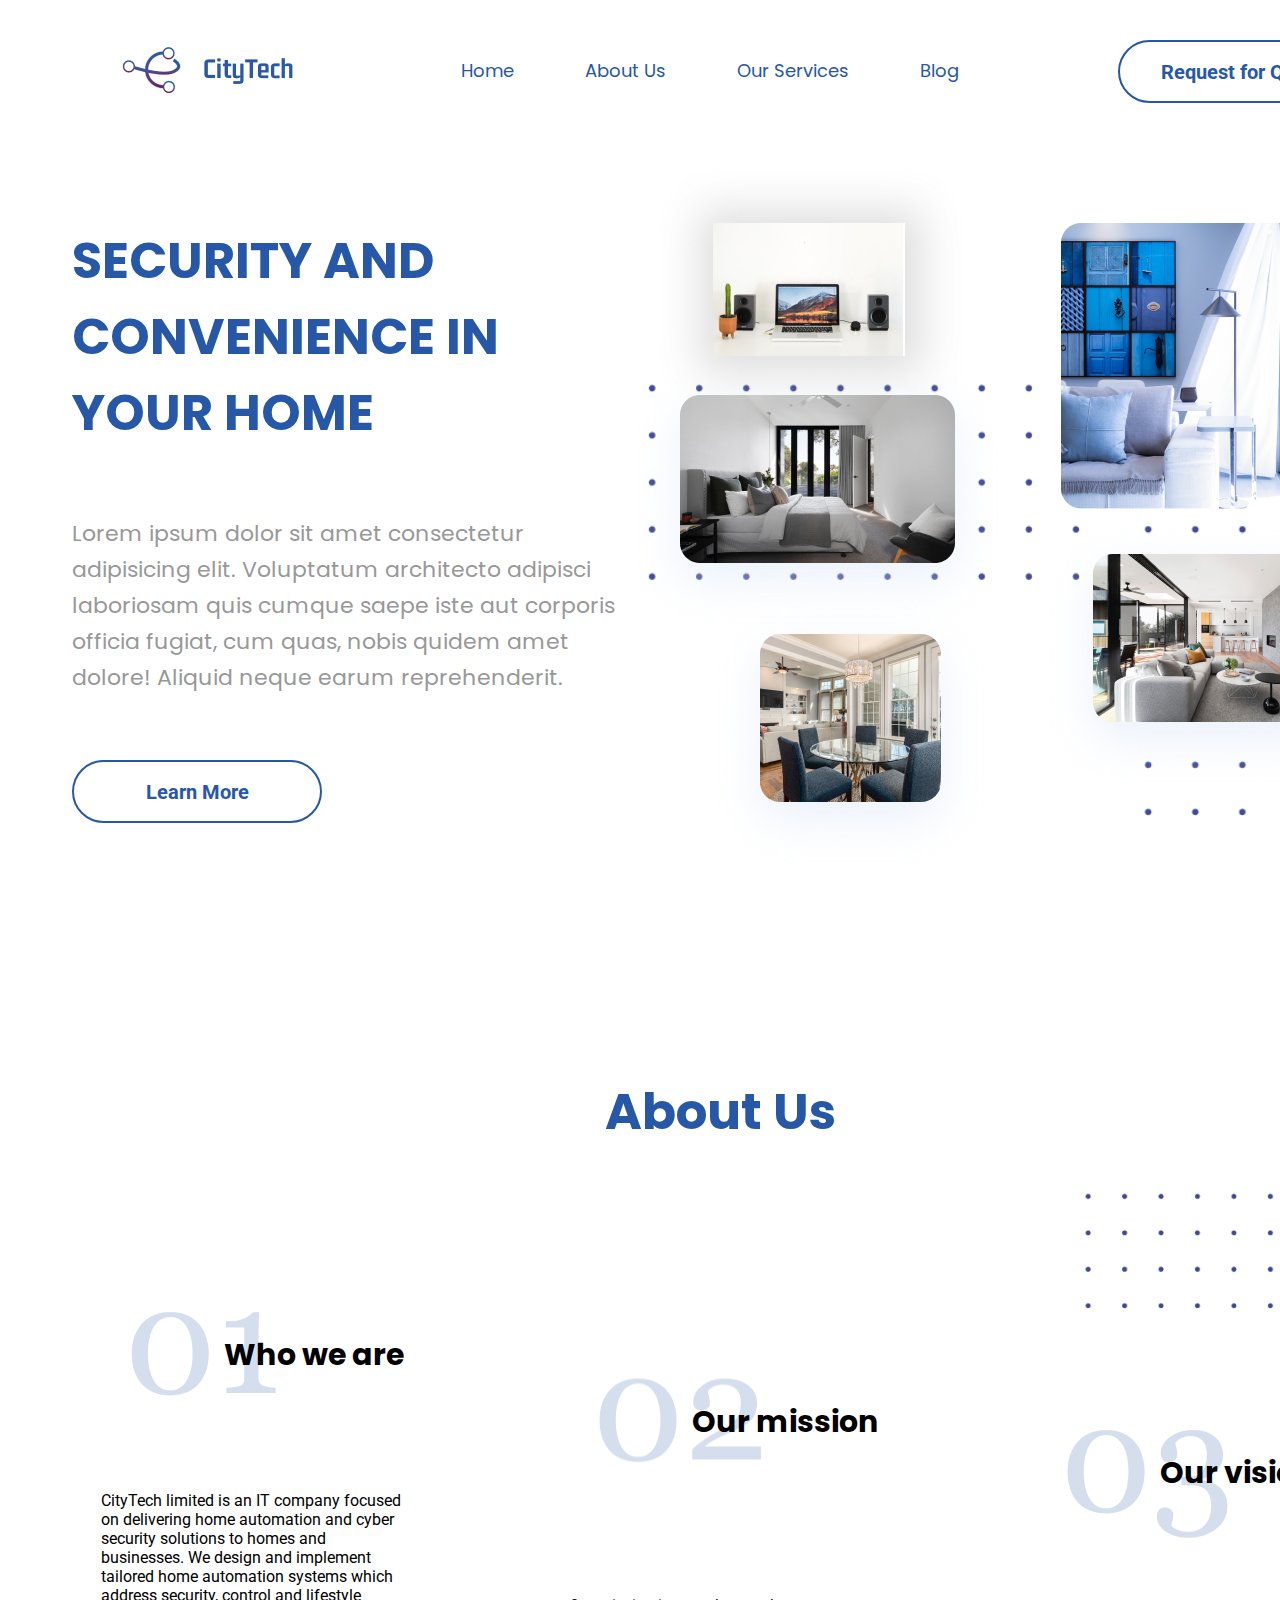
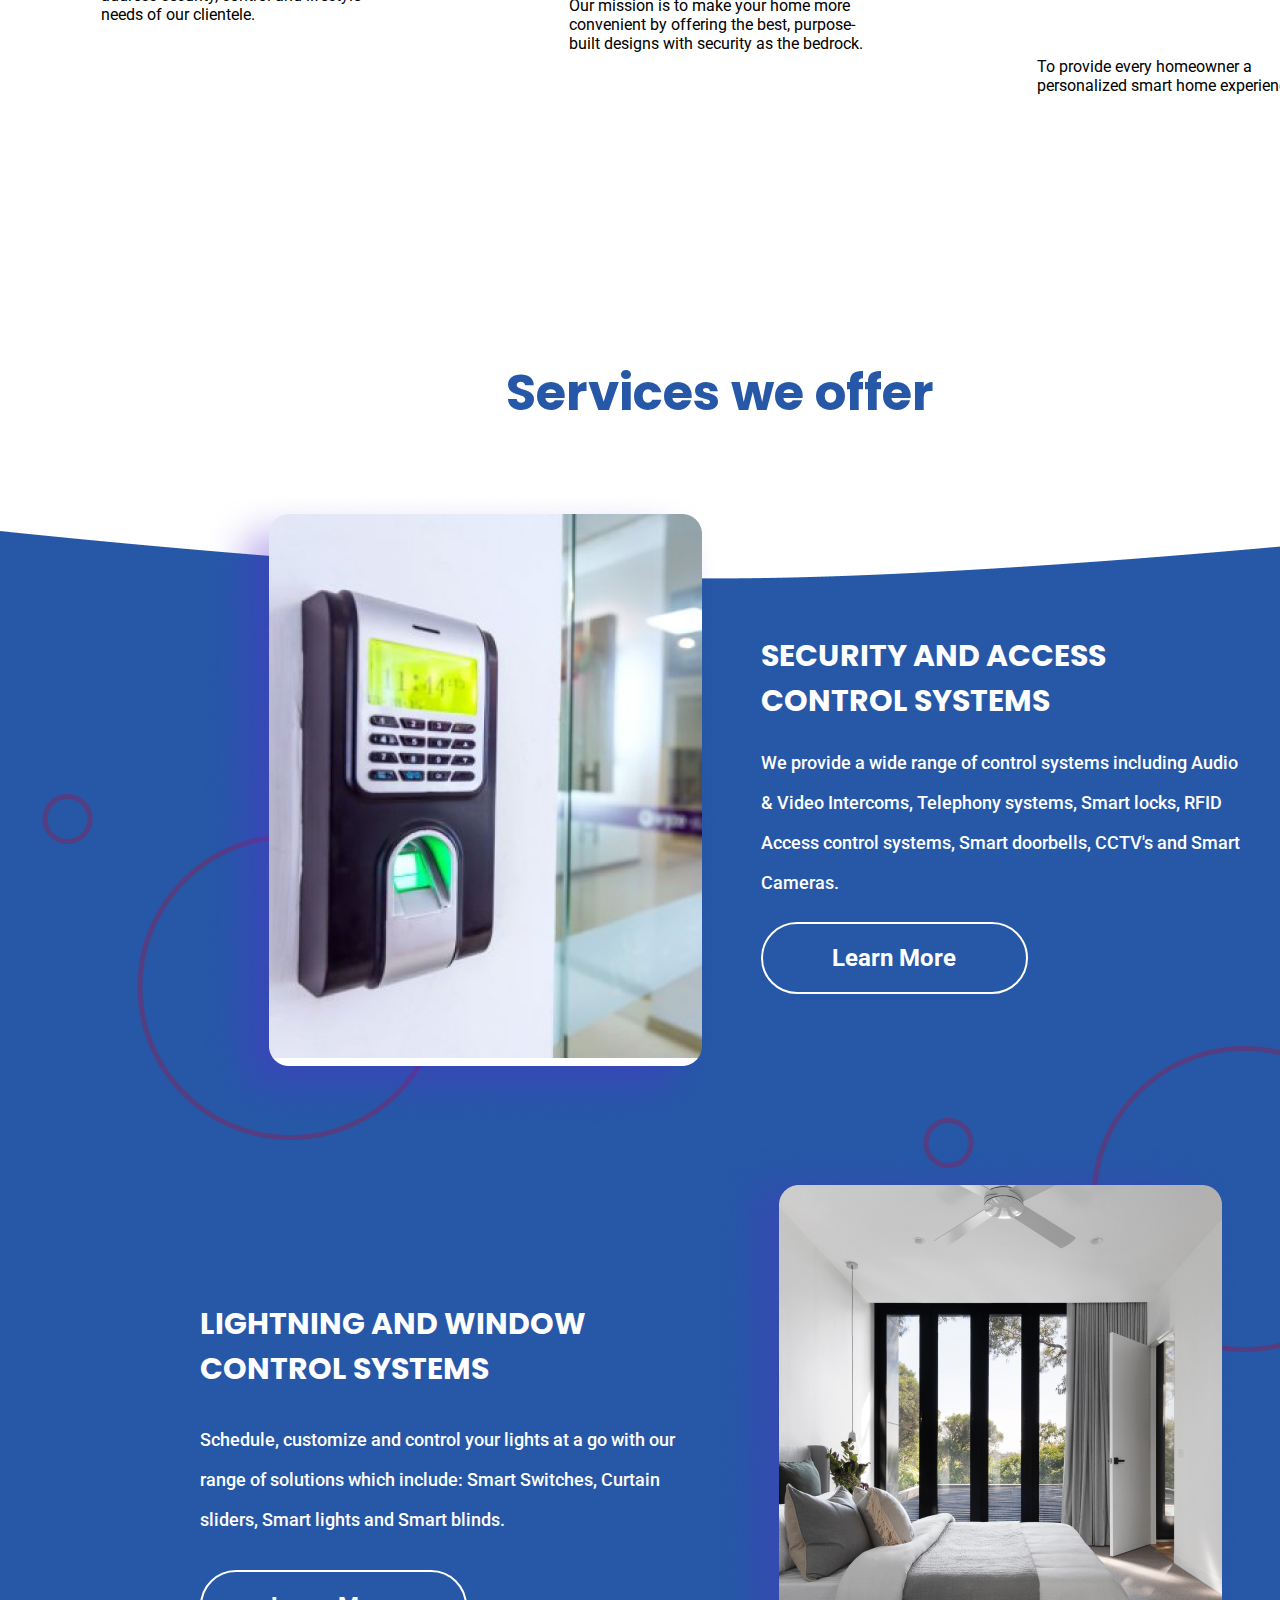
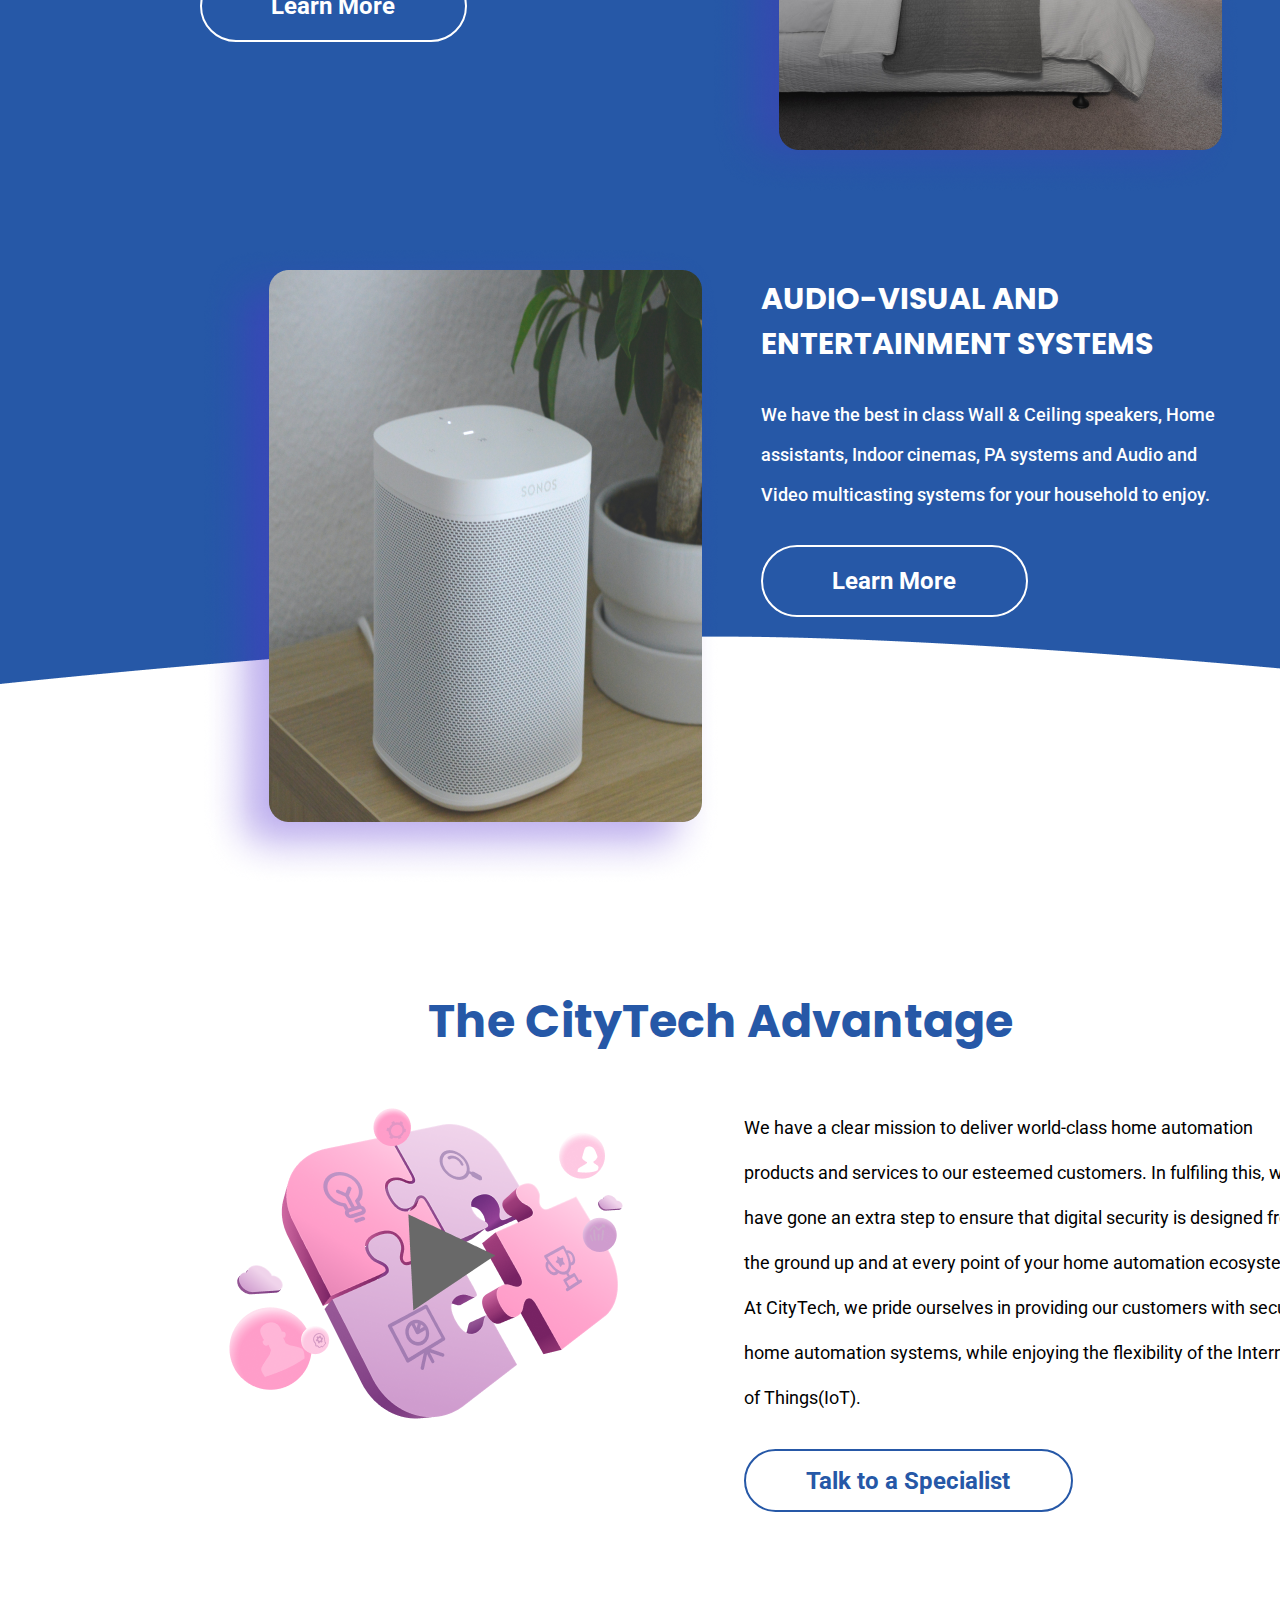
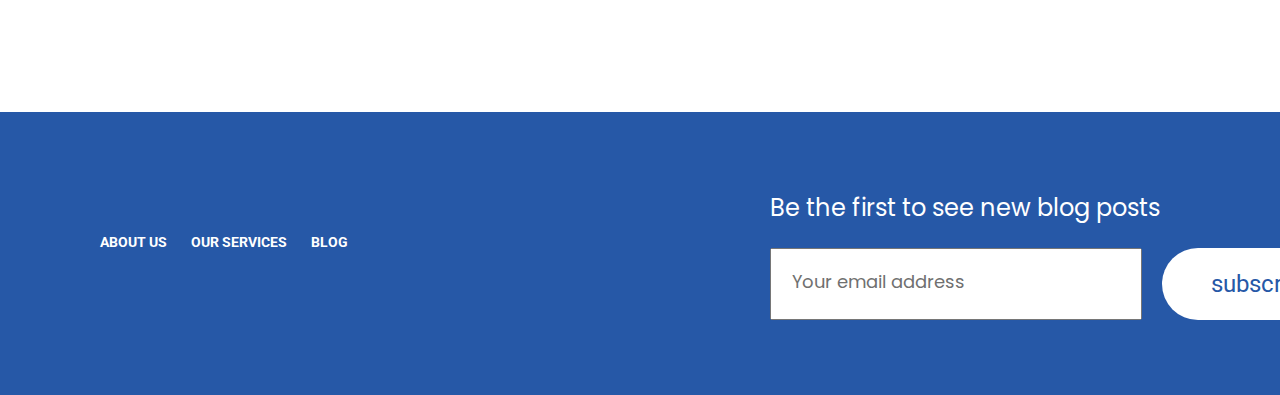
<file: index.html>
<!DOCTYPE html>
<html lang="en">
<head>
    <meta charset="UTF-8">
    <meta name="viewport" content="width=device-width, initial-scale=1.0">
    <link rel="preconnect" href="https://fonts.gstatic.com">
    <link href="https://fonts.googleapis.com/css2?family=Poppins:wght@300;400;500;600;700&display=swap" rel="stylesheet">
    <link href="https://fonts.googleapis.com/css2?family=Roboto:wght@400;700&display=swap" rel="stylesheet">
    <link rel="stylesheet" href="https://cdnjs.cloudflare.com/ajax/libs/font-awesome/5.15.1/css/all.min.css" integrity="sha512-+4zCK9k+qNFUR5X+cKL9EIR+ZOhtIloNl9GIKS57V1MyNsYpYcUrUeQc9vNfzsWfV28IaLL3i96P9sdNyeRssA==" crossorigin="anonymous" />
    <link rel="stylesheet" href="./css/style.css">
    <title>cityTech</title>
</head>
<body class='landing-page'>
    <main>
        <div class="main container">
            <nav>
                <div class="nav-brand">
                    <a href="./index.html">
                        <img src="./assets/Group 109.png" alt="city-tecch-logo">
                    </a>
                </div>
                <ul class="menu-links">
                    <li><a href="./index.html">Home</a></li>
                    <li><a href="./about.html">About Us</a></li>
                    <li><a href="./services.html">Our Services</a></li>
                    <li><a href="./blog.html">Blog</a></li>
                </ul>
                <div class="grad">
                    <a href="./contact.html">Request for Quote</a>
                </div>
                <img src="./assets/menu.png" alt="" class="menu">
                <aside class="dropdown-menu ">
                    <div class="menu-head">
                        <div class="brand">
                            <img src="./assets/Group 109.png" alt="city-tech-logo">
                        </div>
                        <img src="./assets/menu-hide.png" alt="" class="menu-hide">
                    </div>
                    <ul class="dropdown-links">
                        <li><a href="./index.html">Home</a></li>
                        <li><a href="./about.html">About Us</a></li>
                        <li><a href="./services.html">Our Services</a></li>
                        <li><a href="./blog.html">Blog</a></li>
                    </ul>
                    <div class="grad">
                        <a href="./contact.html">Contact Us</a>
                    </div>
                </aside>
            </nav>
            <section class="hero no-bg">
                <div class="hero-text">
                    <div class="headline">
                        <h1>SECURITY AND</h1>
                        <h1>CONVENIENCE IN</h1>
                        <h1>YOUR HOME</h1>
                    </div>
                    <div class="headline-mobile">
                        <h1>SECURITY AND CONVENIENCE</h1>
                        <h1> IN YOUR HOME</h1>
                    </div>
                    <P>Lorem ipsum dolor sit amet consectetur adipisicing elit. Voluptatum architecto adipisci laboriosam quis cumque saepe iste aut corporis officia fugiat, cum quas, nobis quidem amet dolore! Aliquid neque earum reprehenderit.</P>
                    <div class="grad">
                        <a href="./services.html">Learn More</a>
                    </div>

                </div>
                <div class="hero-images">
                    <div class="left">
                        <img src="./assets/image 15.png" alt="Smart-television" class="first-image">
                        <img src="./assets/Group 5.png" alt="" class="dots">
                        <img src="./assets/shadow.png" alt="" class="second-image">
                        <img src="./assets/shadow (2).png" alt="" class="last-image">
                    </div>
                    <div class="right">
                        <img src="./assets/Bitmap.png" alt="" class="right-first">
                        <img src="./assets/Group 5-vertix.png" alt="" class="dots-two">
                        <img src="./assets/shadow (1).png" alt="" class="right-second">
                    </div>
                </div>
            </section>
        </div>
        <section class="about-us container">
            <h1>About Us</h1>
            <img src="./assets/Group 5.png" alt="" class="floating-dots">
            <div class="cards">
                <div class="card">
                    <div class="card-head">
                        <div class="img">
                            <img src="./assets/01.png" alt="">
                        </div>
                        <h3>Who we are</h3>
                    </div>
                    <p>
                        CityTech limited is an IT company focused on delivering
                        home automation and cyber security solutions to
                        homes and businesses. We design and implement
                        tailored home automation systems which address
                        security, control and lifestyle needs of our clientele.
                    </p>
                </div>
                <div class="card">
                    <div class="card-head">
                        <div class="img">
                            <img src="./assets/02.png" alt="">
                        </div>
                        <h3>Our mission</h3>
                    </div>
                    <p>
                        Our mission is to make your home more convenient by offering the best,
                        purpose-built designs with security as the bedrock.
                        
                    </p>
                </div>
                <div class="card">
                    <div class="card-head">
                        
                        <div class="img">
                            <img src="./assets/03.png" alt="">
                        </div>
                        <h3>Our vision</h3>
                    </div>
                    <p>
                        To provide every homeowner a personalized smart home experience
                    </p>
                </div>
            </div>
        </section>
        <section class="services">
            <h1>Services we offer</h1>
            <div class="main-section">
                <!-- <img src="../assets/Rectangle 234.png" alt=""> -->
                <div class="service-container">
                    <div class="mini-container">
                        <div class="container-image">
                            <img src="./assets/Rectangle 236.png" alt="" class="desktop">
                        </div>
                        <div class="container-text">
                            <h3>SECURITY AND ACCESS CONTROL SYSTEMS</h3>
                            <P>
                                We provide a wide range of control systems including Audio & Video Intercoms,
                                Telephony systems, Smart locks, RFID Access control systems, Smart doorbells, CCTV's and Smart
                                Cameras.
                            </P>
                            <div class="learn-more">
                                <a href="./services.html">Learn More</a>
                            </div>
                        </div>
                    </div>
                    <div class="mini-container">
                        <div class="container-image">
                            <img src="./assets/Rectangle 233.png" alt="">
                        </div>
                        <div class="container-text">
                            <h3>LIGHTNING AND WINDOW CONTROL SYSTEMS</h3>
                            <P>
                                Schedule, customize and control your lights at a go with our range of
                                solutions which include: Smart Switches, Curtain sliders, Smart lights and
                                Smart blinds.
                            </P>
                            <div class="learn-more">
                                <a href="./services.html">Learn More</a>
                            </div>
                        </div>
                    </div>
                    <div class="mini-container">
                        <div class="container-image">
                            <img src="./assets/Rectangle 237.png" alt="">
                        </div>
                        <div class="container-text">
                            <h3>AUDIO-VISUAL AND ENTERTAINMENT SYSTEMS</h3>
                            <P>
                                We have the best in class Wall & Ceiling
                                speakers, Home assistants, Indoor cinemas, PA
                                systems
                                and Audio and Video multicasting systems for
                                your household to enjoy.
                            </P>
                            <div class="learn-more">
                                <a href="./services.html">Learn More</a>
                            </div>
                        </div>
                    </div>
                </div>
                <div class="circles">
                    <div class="left">
                        <img src="./assets/circles/Ellipse 32.png" alt="">
                        <img src="./assets/circles/Ellipse 31.png" alt="">
                    </div>
                    <div class="right">
                        <img src="./assets/circles/Ellipse 31.png" alt="">
                        <img src="./assets/circles/Ellipse 32.png" alt="">
                    </div>
                </div>
            </div>
        </section>
        <section class="city-advantage">
            <h1>The CityTech Advantage</h1>
            <div class="advantage">
                <div class="video">
                    <img src="./assets/3157260 1.png" alt="">
                </div>
                <div class="advantage-text">
                    <p>
                        We have a clear mission to deliver world-class home
                        automation products and services to our esteemed customers. In
                        fulfiling this, we have gone an extra step to ensure that digital
                        security is designed from the ground up and at every point of
                        your home automation ecosystem.
                        At CityTech, we pride ourselves in providing our customers with
                        secure home automation systems, while enjoying the flexibility of
                        the Internet of Things(IoT).
                    </p>
                    <div class="action-btn">
                        <a href="./contact.html">Talk to a Specialist</a>
                    </div>
                </div>
            </div>
        </section>
        <footer>
            <div class="links">
                <ul>
                    <li><a href="./about.html">ABOUT US</a></li>
                    <li><a href="./services.html">OUR SERVICES</a></li>
                    <li><a href="./blog.html">BLOG</a></li>
                </ul>
                <div class="socials">
                    <i class="fab fa-twitter"></i>
                    <i class="fab fa-facebook"></i>
                    <i class="fab fa-instagram"></i>
                </div>
            </div>
            <div class="form">
                <p>Be the first to see new blog posts</p>
                <form>
                    <input type="text" placeholder="Your email address">
                    <input type="submit" value="subscribe">
                </form>
            </div>
        </footer>
    </main>
    <script src="./index.js"></script>
</body>
</html>
</file>
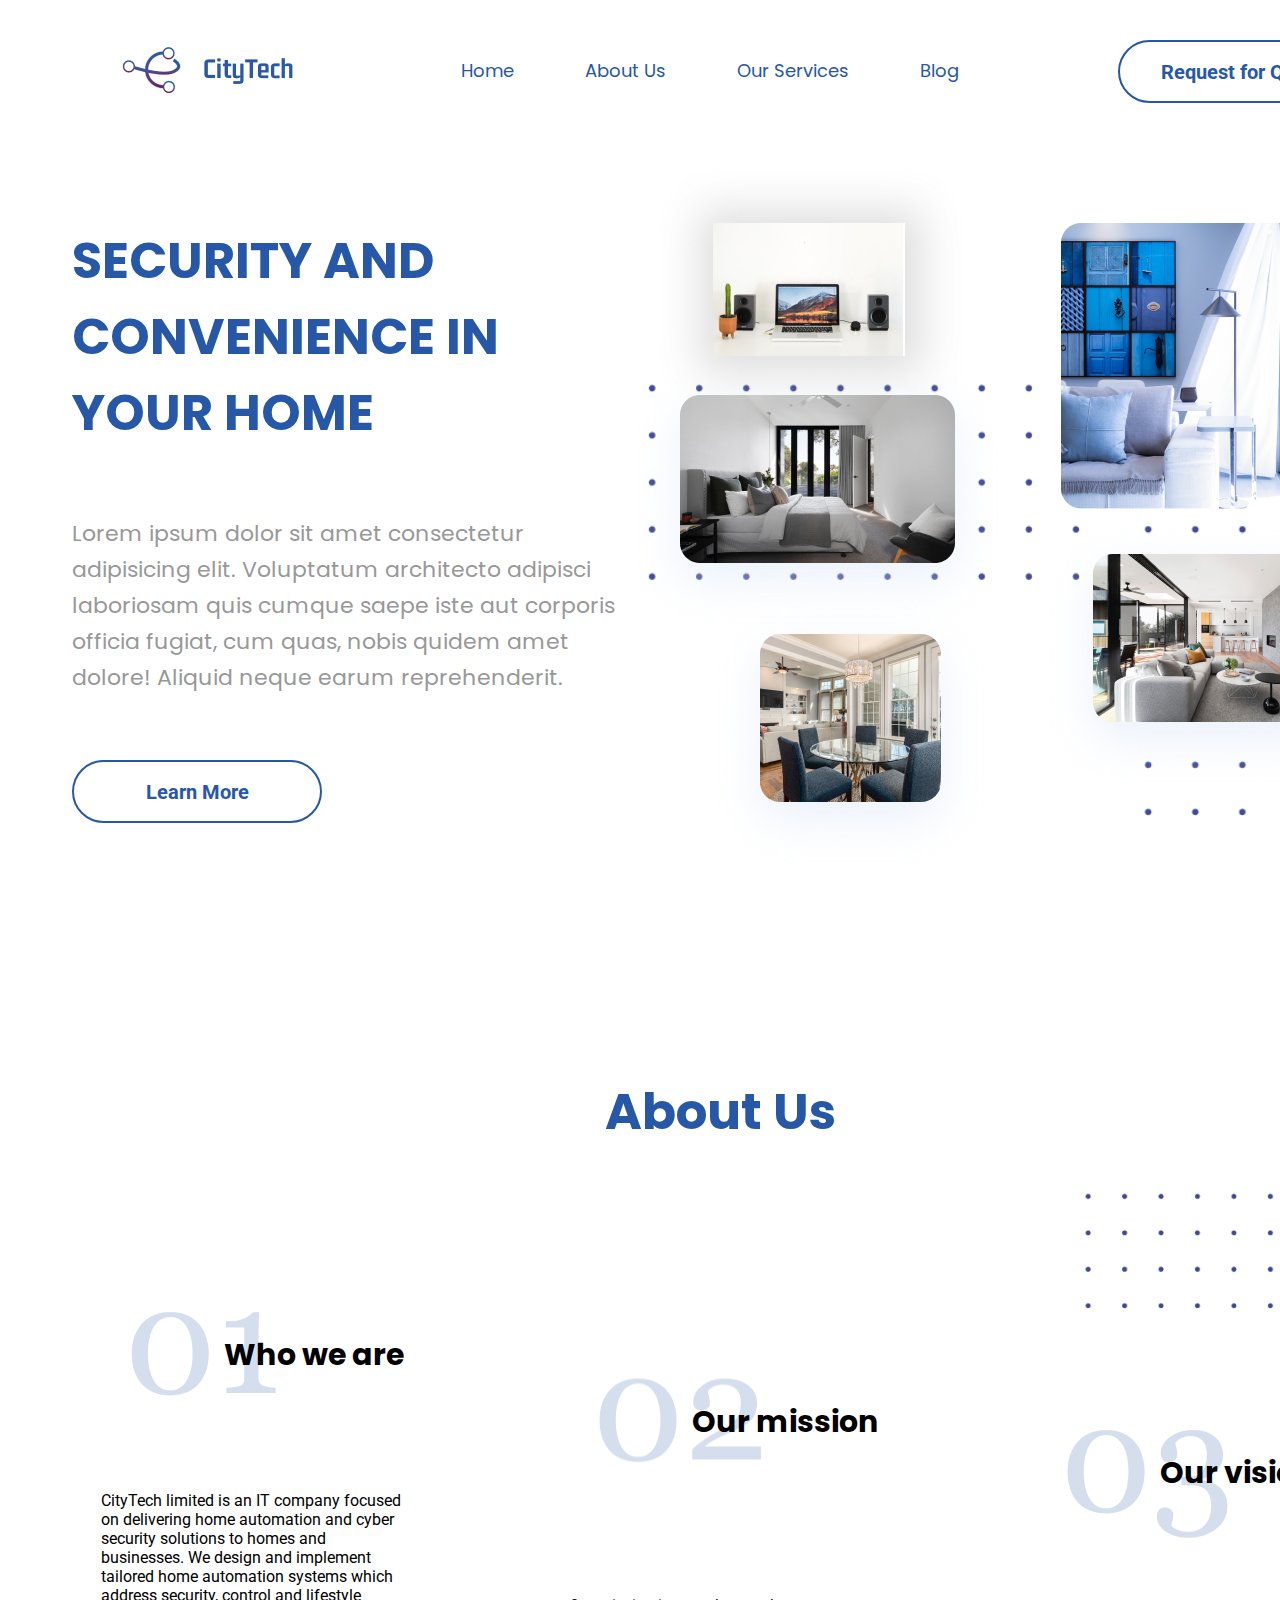
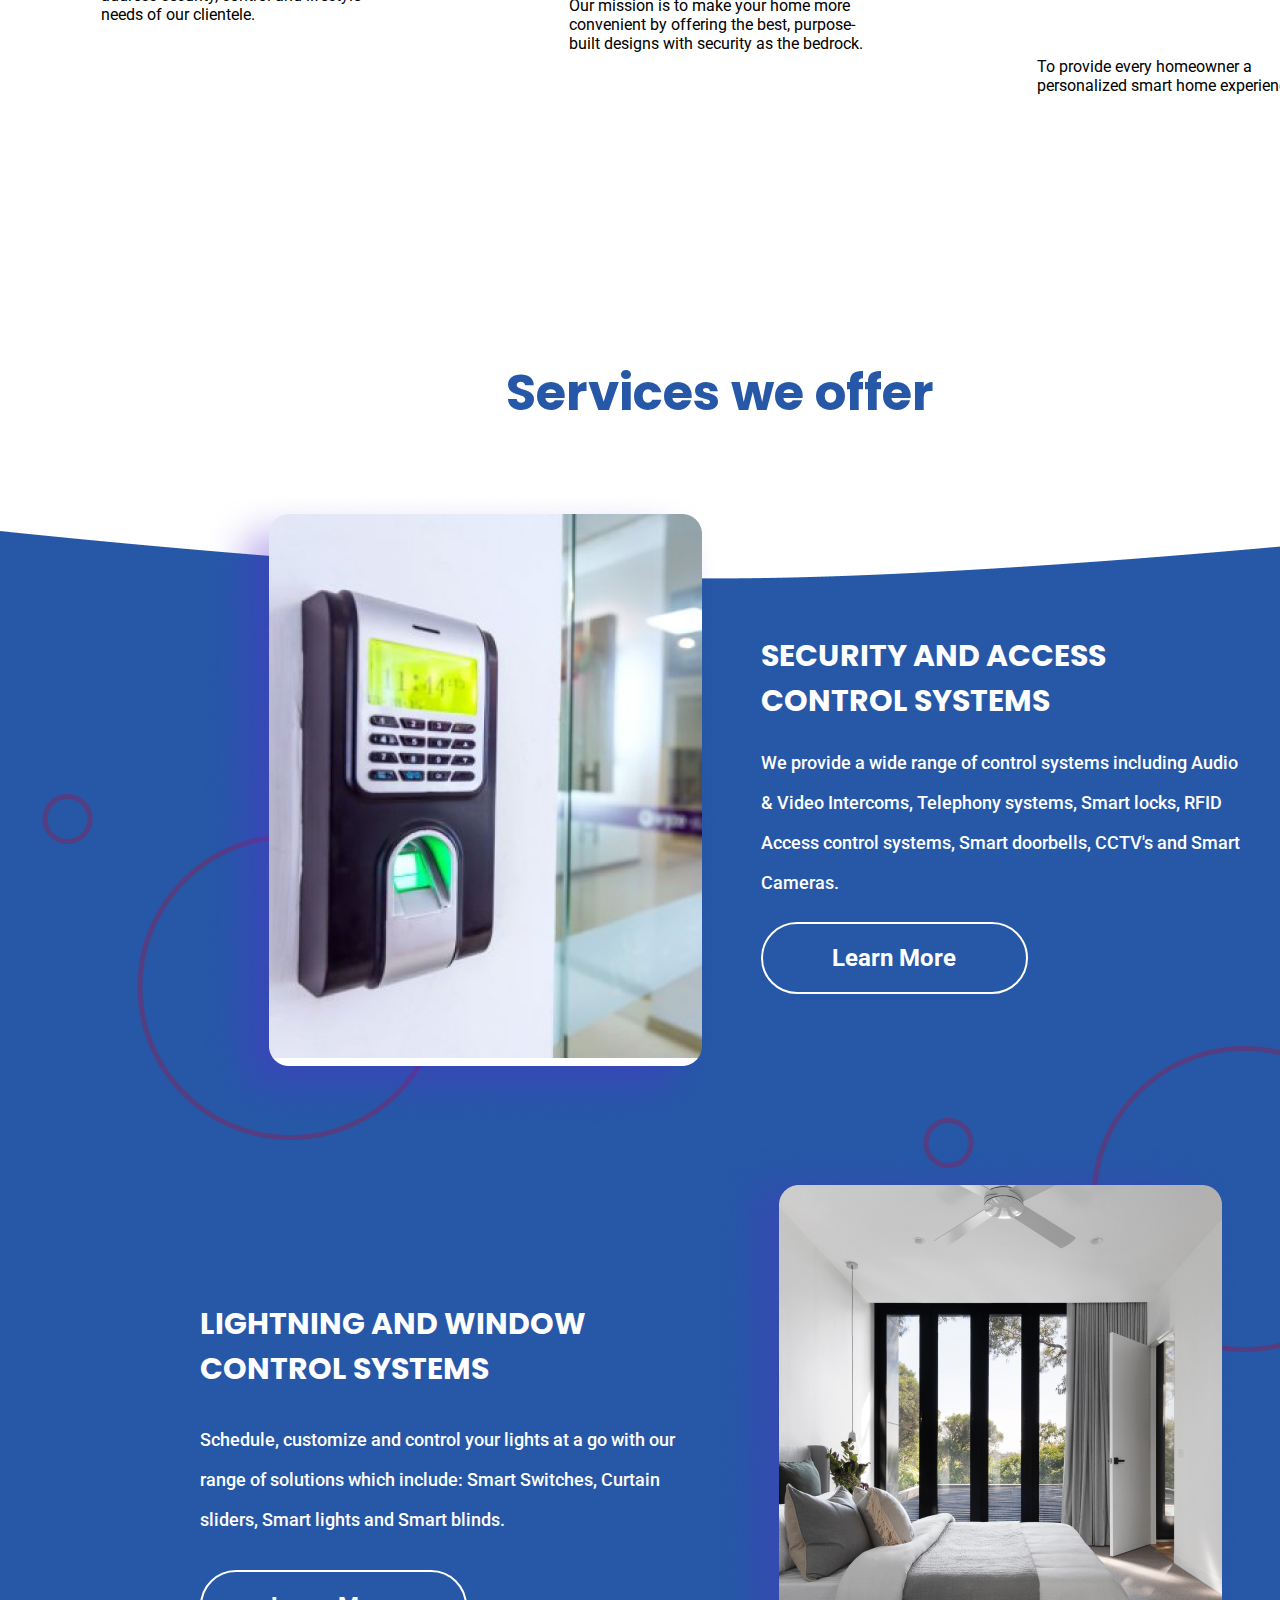
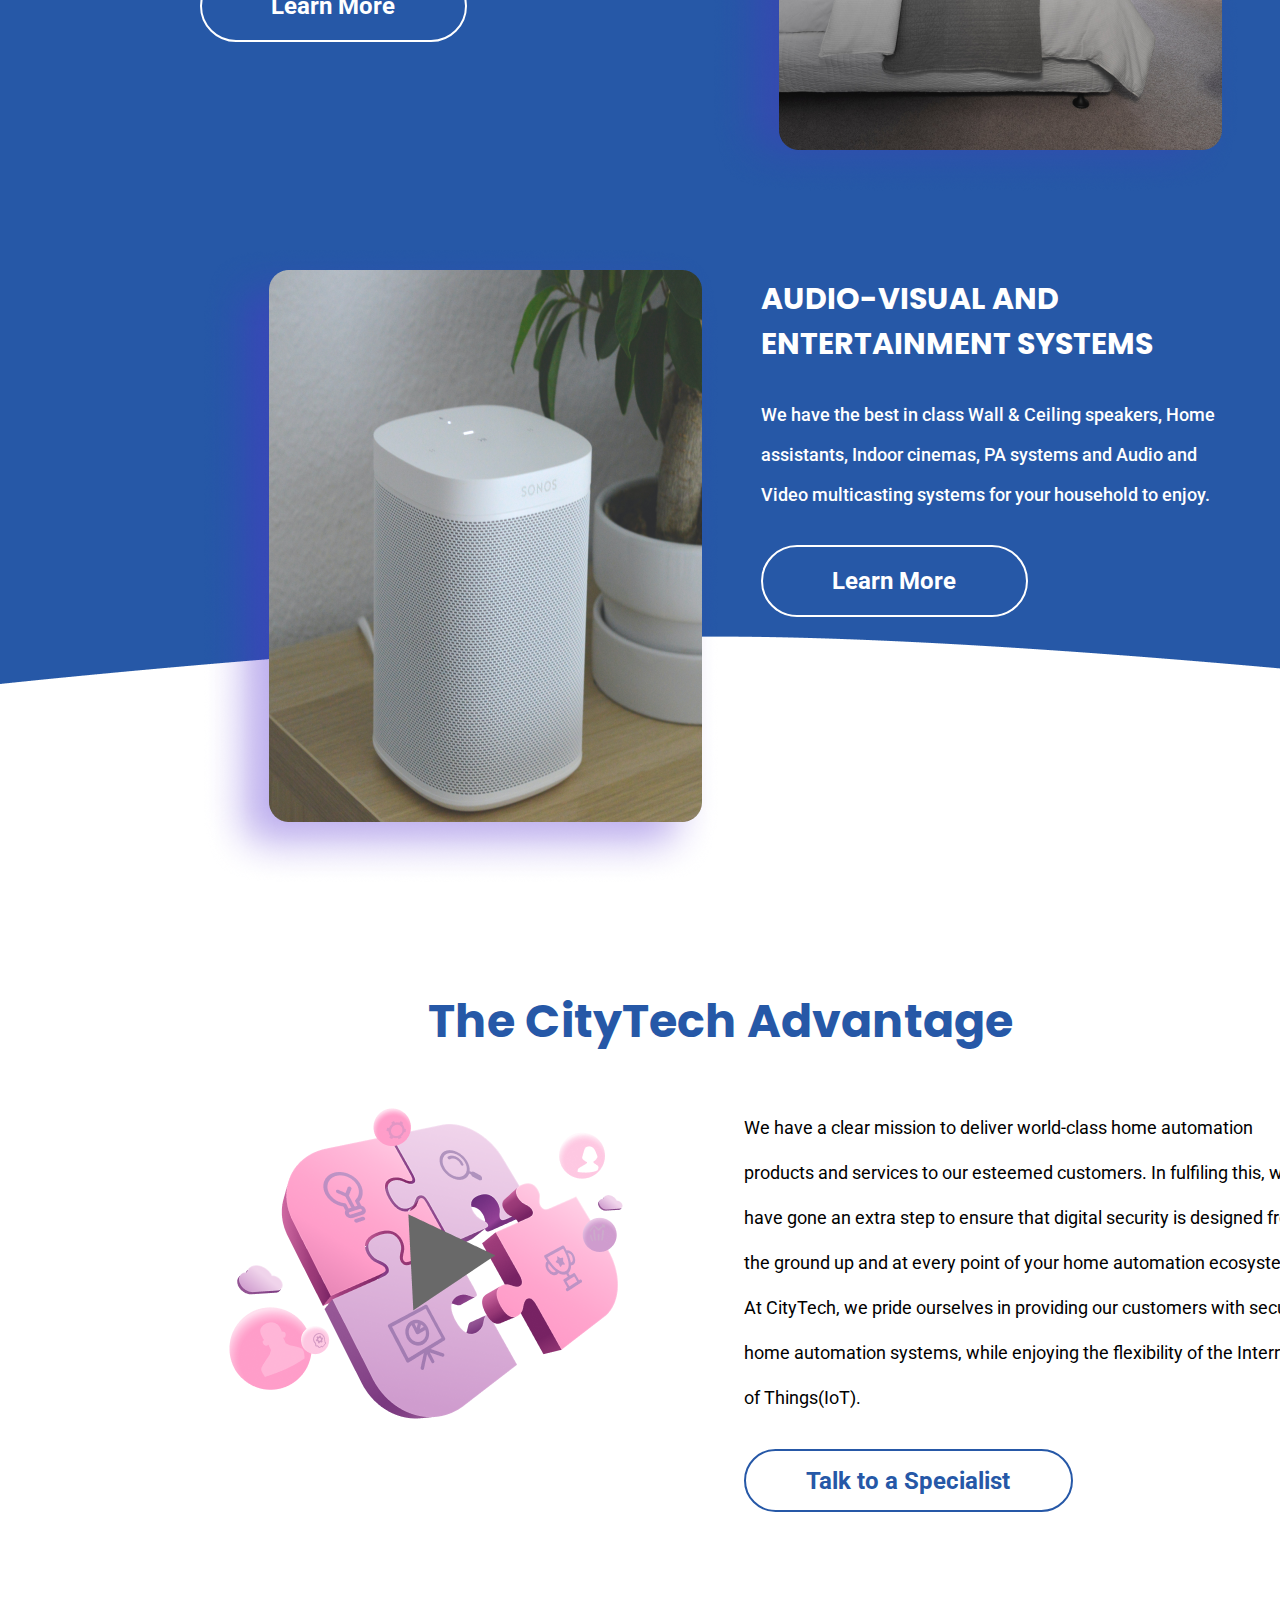
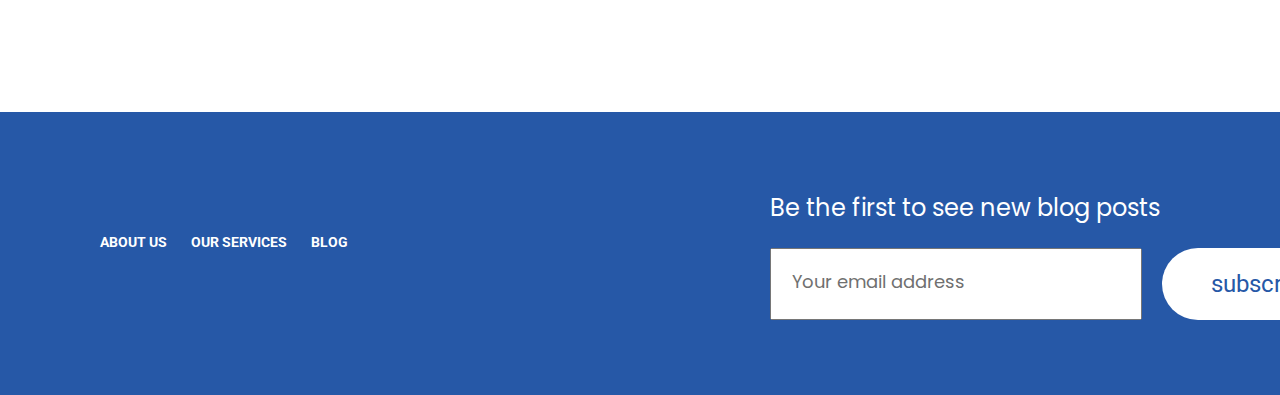
<file: pages/index.html>
<!DOCTYPE html>
<html lang="en">
<head>
    <meta charset="UTF-8">
    <meta name="viewport" content="width=device-width, initial-scale=1.0">
    <link rel="preconnect" href="https://fonts.gstatic.com">
    <link href="https://fonts.googleapis.com/css2?family=Poppins:wght@300;400;500;600;700&display=swap" rel="stylesheet">
    <link href="https://fonts.googleapis.com/css2?family=Roboto:wght@400;700&display=swap" rel="stylesheet">
    <link rel="stylesheet" href="https://cdnjs.cloudflare.com/ajax/libs/font-awesome/5.15.1/css/all.min.css" integrity="sha512-+4zCK9k+qNFUR5X+cKL9EIR+ZOhtIloNl9GIKS57V1MyNsYpYcUrUeQc9vNfzsWfV28IaLL3i96P9sdNyeRssA==" crossorigin="anonymous" />
    <link rel="stylesheet" href="../css/style.css">
    <title>cityTech</title>
</head>
<body class='landing-page'>
    <main>
        <div class="main container">
            <nav>
                <div class="nav-brand">
                    <a href="./index.html">
                        <img src="../assets/Group 109.png" alt="city-tecch-logo">
                    </a>
                </div>
                <ul class="menu-links">
                    <li><a href="./index.html">Home</a></li>
                    <li><a href="./about.html">About Us</a></li>
                    <li><a href="./services.html">Our Services</a></li>
                    <li><a href="./blog.html">Blog</a></li>
                </ul>
                <div class="grad">
                    <a href="./contact.html">Request for Quote</a>
                </div>
                <img src="../assets/menu.png" alt="" class="menu">
                <aside class="dropdown-menu ">
                    <div class="menu-head">
                        <div class="brand">
                            <img src="../assets/Group 109.png" alt="city-tech-logo">
                        </div>
                        <img src="../assets/menu-hide.png" alt="" class="menu-hide">
                    </div>
                    <ul class="dropdown-links">
                        <li><a href="./index.html">Home</a></li>
                        <li><a href="./about.html">About Us</a></li>
                        <li><a href="./services.html">Our Services</a></li>
                        <li><a href="./blog.html">Blog</a></li>
                    </ul>
                    <div class="grad">
                        <a href="./contact.html">Contact Us</a>
                    </div>
                </aside>
            </nav>
            <section class="hero no-bg">
                <div class="hero-text">
                    <div class="headline">
                        <h1>SECURITY AND</h1>
                        <h1>CONVENIENCE IN</h1>
                        <h1>YOUR HOME</h1>
                    </div>
                    <div class="headline-mobile">
                        <h1>SECURITY AND CONVENIENCE</h1>
                        <h1> IN YOUR HOME</h1>
                    </div>
                    <P>Lorem ipsum dolor sit amet consectetur adipisicing elit. Voluptatum architecto adipisci laboriosam quis cumque saepe iste aut corporis officia fugiat, cum quas, nobis quidem amet dolore! Aliquid neque earum reprehenderit.</P>
                    <div class="grad">
                        <a href="">Learn More</a>
                    </div>

                </div>
                <div class="hero-images">
                    <div class="left">
                        <img src="../assets/image 15.png" alt="Smart-television" class="first-image">
                        <img src="../assets/Group 5.png" alt="" class="dots">
                        <img src="../assets/shadow.png" alt="" class="second-image">
                        <img src="../assets/shadow (2).png" alt="" class="last-image">
                    </div>
                    <div class="right">
                        <img src="../assets/Bitmap.png" alt="" class="right-first">
                        <img src="../assets/Group 5-vertix.png" alt="" class="dots-two">
                        <img src="../assets/shadow (1).png" alt="" class="right-second">
                    </div>
                </div>
            </section>
        </div>
        <section class="about-us container">
            <h1>About Us</h1>
            <img src="../assets/Group 5.png" alt="" class="floating-dots">
            <div class="cards">
                <div class="card">
                    <div class="card-head">
                        <div class="img">
                            <img src="../assets/01.png" alt="">
                        </div>
                        <h3>Who we are</h3>
                    </div>
                    <p>
                        CityTech limited is an IT company focused on delivering
                        home automation and cyber security solutions to
                        homes and businesses. We design and implement
                        tailored home automation systems which address
                        security, control and lifestyle needs of our clientele.
                    </p>
                </div>
                <div class="card">
                    <div class="card-head">
                        <div class="img">
                            <img src="../assets/02.png" alt="">
                        </div>
                        <h3>Our mission</h3>
                    </div>
                    <p>
                        Our mission is to make your home more convenient by offering the best,
                        purpose-built designs with security as the bedrock.
                        
                    </p>
                </div>
                <div class="card">
                    <div class="card-head">
                        
                        <div class="img">
                            <img src="../assets/03.png" alt="">
                        </div>
                        <h3>Our vision</h3>
                    </div>
                    <p>
                        To provide every homeowner a personalized smart home experience
                    </p>
                </div>
            </div>
        </section>
        <section class="services">
            <h1>Services we offer</h1>
            <div class="main-section">
                <!-- <img src="../assets/Rectangle 234.png" alt=""> -->
                <div class="service-container">
                    <div class="mini-container">
                        <div class="container-image">
                            <img src="../assets/Rectangle 236.png" alt="" class="desktop">
                        </div>
                        <div class="container-text">
                            <h3>SECURITY AND ACCESS CONTROL SYSTEMS</h3>
                            <P>
                                We provide a wide range of control systems including Audio & Video Intercoms,
                                Telephony systems, Smart locks, RFID Access control systems, Smart doorbells, CCTV's and Smart
                                Cameras.
                            </P>
                            <div class="learn-more">
                                <a href="">Learn More</a>
                            </div>
                        </div>
                    </div>
                    <div class="mini-container">
                        <div class="container-image">
                            <img src="../assets/Rectangle 233.png" alt="">
                        </div>
                        <div class="container-text">
                            <h3>LIGHTNING AND WINDOW CONTROL SYSTEMS</h3>
                            <P>
                                Schedule, customize and control your lights at a go with our range of
                                solutions which include: Smart Switches, Curtain sliders, Smart lights and
                                Smart blinds.
                            </P>
                            <div class="learn-more">
                                <a href="">Learn More</a>
                            </div>
                        </div>
                    </div>
                    <div class="mini-container">
                        <div class="container-image">
                            <img src="../assets/Rectangle 237.png" alt="">
                        </div>
                        <div class="container-text">
                            <h3>AUDIO-VISUAL AND ENTERTAINMENT SYSTEMS</h3>
                            <P>
                                We have the best in class Wall & Ceiling
                                speakers, Home assistants, Indoor cinemas, PA
                                systems
                                and Audio and Video multicasting systems for
                                your household to enjoy.
                            </P>
                            <div class="learn-more">
                                <a href="">Learn More</a>
                            </div>
                        </div>
                    </div>
                </div>
                <div class="circles">
                    <div class="left">
                        <img src="../assets/circles/Ellipse 32.png" alt="">
                        <img src="../assets/circles/Ellipse 31.png" alt="">
                    </div>
                    <div class="right">
                        <img src="../assets/circles/Ellipse 31.png" alt="">
                        <img src="../assets/circles/Ellipse 32.png" alt="">
                    </div>
                </div>
            </div>
        </section>
        <section class="city-advantage">
            <h1>The CityTech Advantage</h1>
            <div class="advantage">
                <div class="video">
                    <img src="../assets/3157260 1.png" alt="">
                </div>
                <div class="advantage-text">
                    <p>
                        We have a clear mission to deliver world-class home
                        automation products and services to our esteemed customers. In
                        fulfiling this, we have gone an extra step to ensure that digital
                        security is designed from the ground up and at every point of
                        your home automation ecosystem.
                        At CityTech, we pride ourselves in providing our customers with
                        secure home automation systems, while enjoying the flexibility of
                        the Internet of Things(IoT).
                    </p>
                    <div class="action-btn">
                        <a href="./contact.html">Talk to a Specialist</a>
                    </div>
                </div>
            </div>
        </section>
        <footer>
            <div class="links">
                <ul>
                    <li><a href="./about.html">ABOUT US</a></li>
                    <li><a href="./services.html">OUR SERVICES</a></li>
                    <li><a href="./blog.html">BLOG</a></li>
                </ul>
                <div class="socials">
                    <i class="fab fa-twitter"></i>
                    <i class="fab fa-facebook"></i>
                    <i class="fab fa-instagram"></i>
                </div>
            </div>
            <div class="form">
                <p>Be the first to see new blog posts</p>
                <form>
                    <input type="text" placeholder="Your email address">
                    <input type="submit" value="subscribe">
                </form>
            </div>
        </footer>
    </main>
    <script src="../index.js"></script>
</body>
</html>
</file>
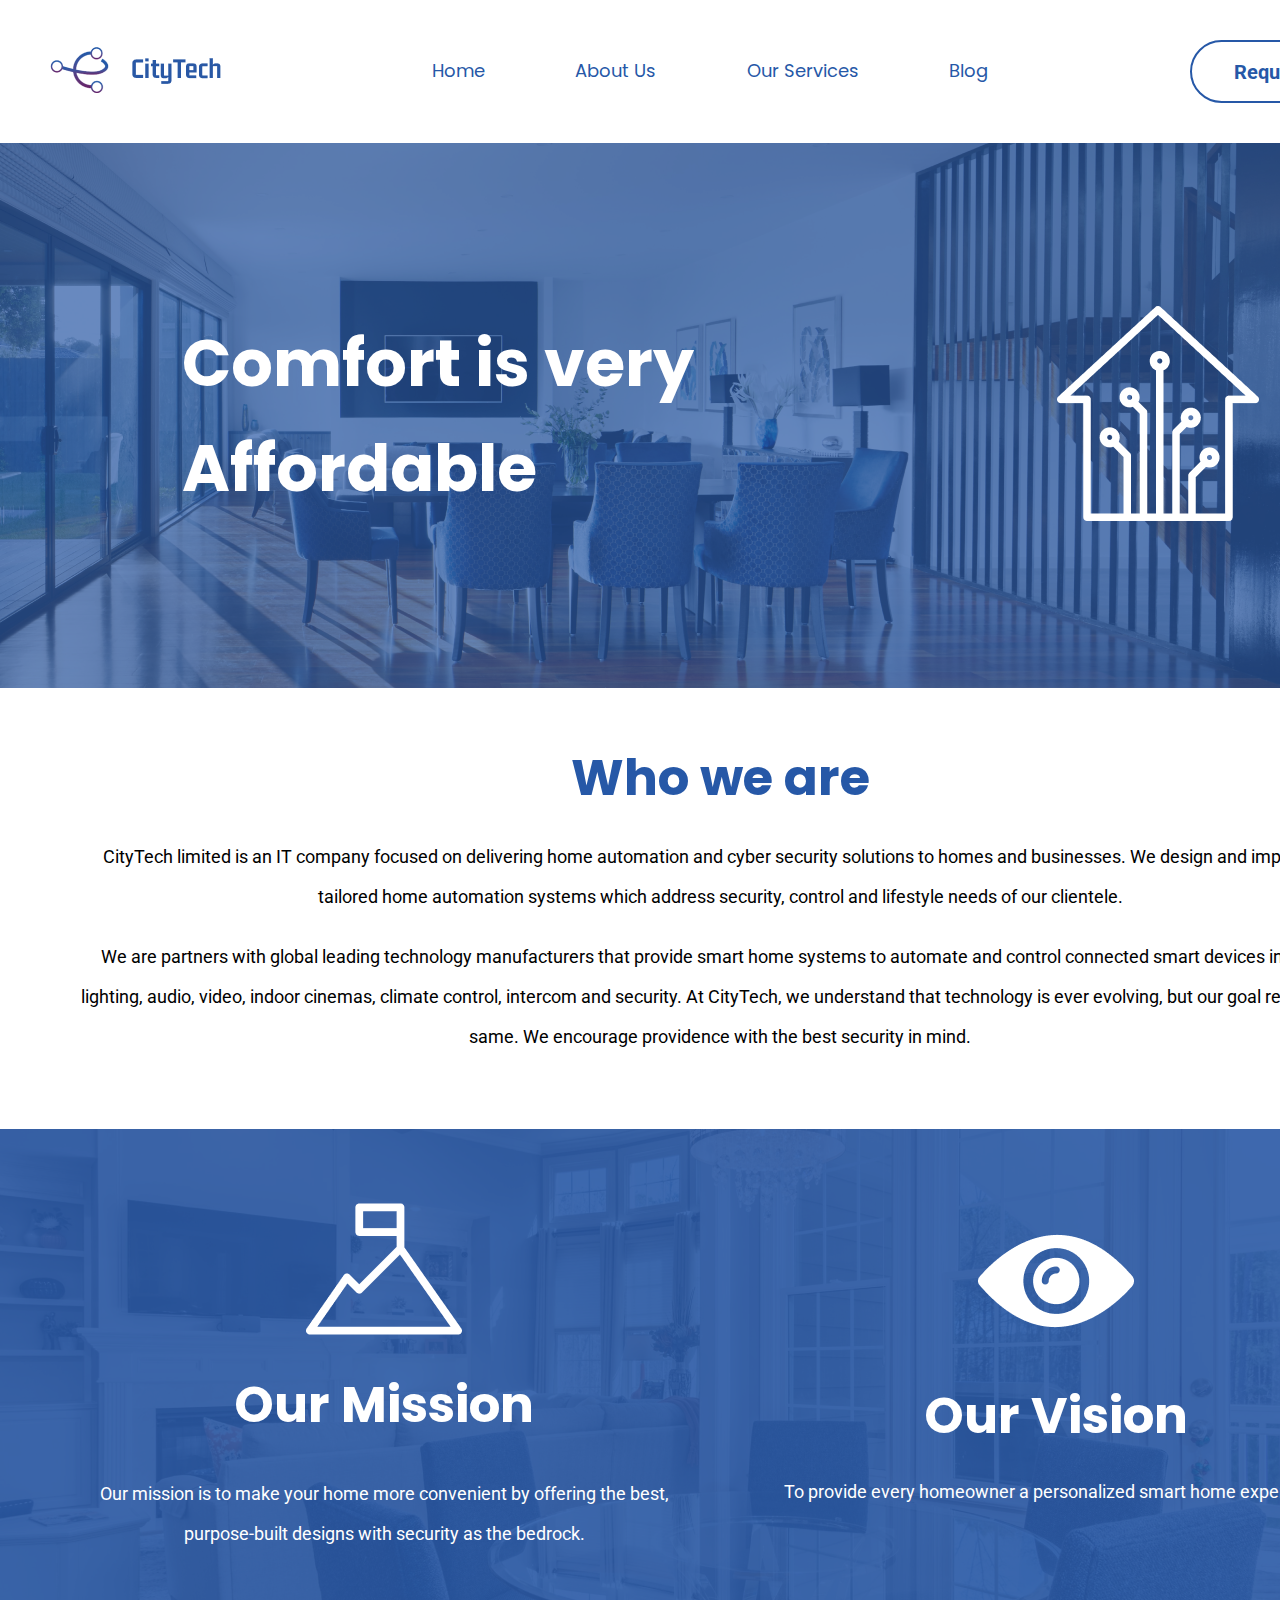
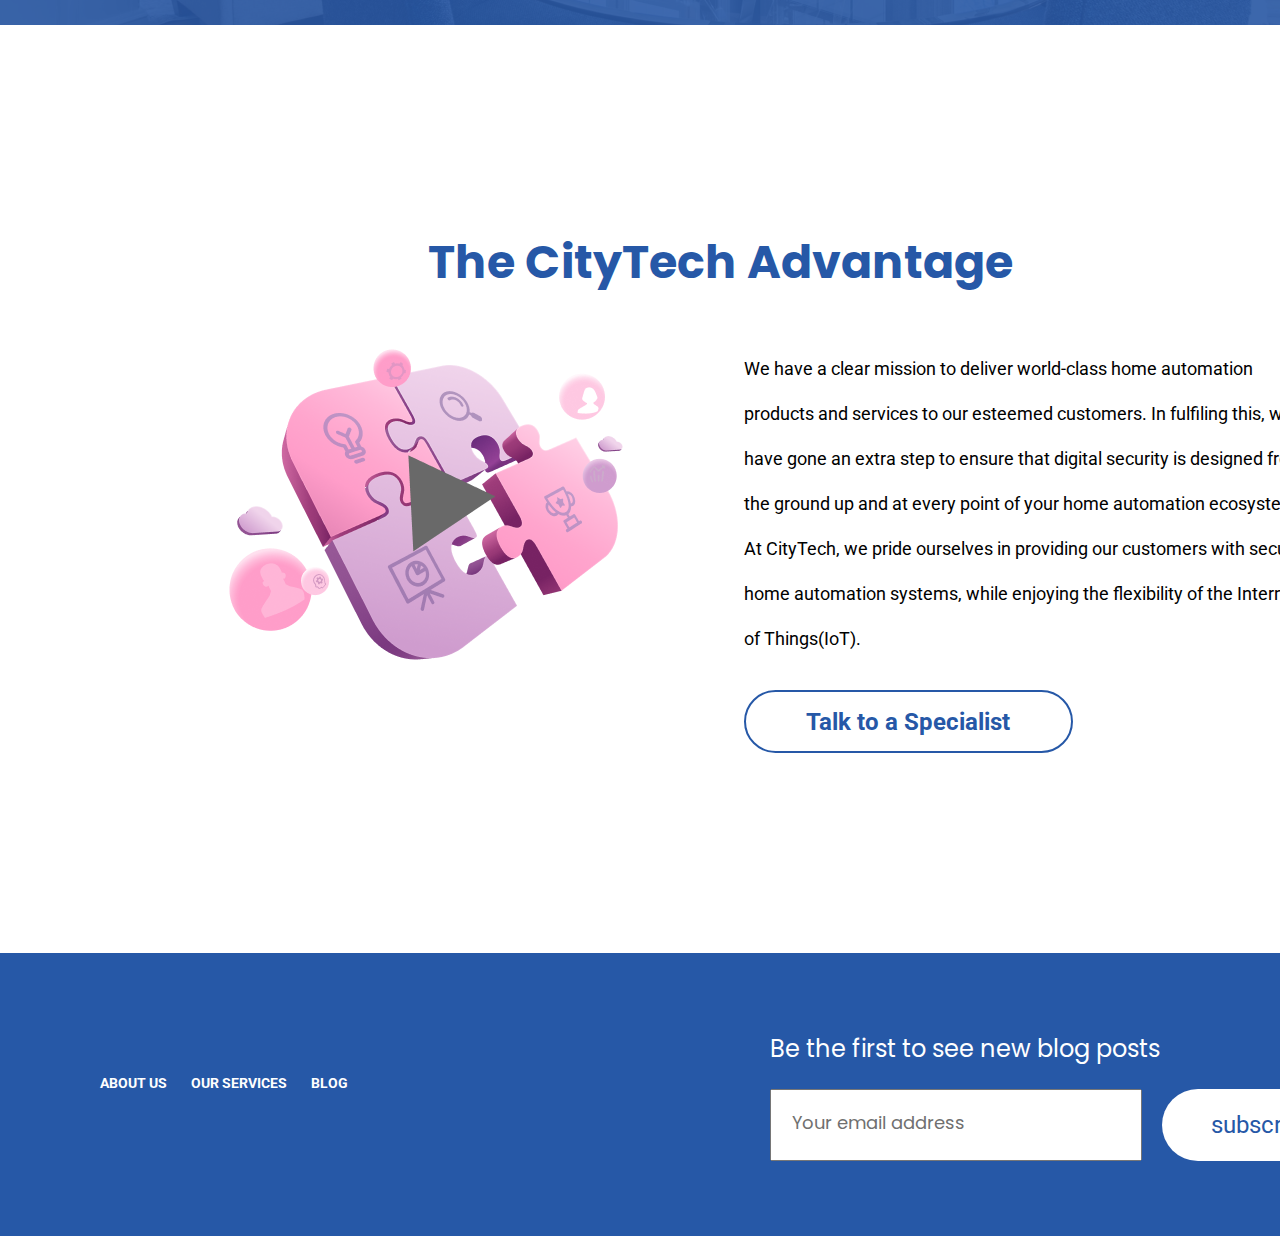
<file: about.html>
<!DOCTYPE html>
<html lang="en">
    <head>
        <meta charset="UTF-8">
        <meta name="viewport" content="width=device-width, initial-scale=1.0">
        <link rel="preconnect" href="https://fonts.gstatic.com">
        <link href="https://fonts.googleapis.com/css2?family=Poppins:wght@300;400;500;600;700&display=swap" rel="stylesheet">
        <link href="https://fonts.googleapis.com/css2?family=Roboto:wght@400;700&display=swap" rel="stylesheet">
        <link rel="stylesheet" href="https://cdnjs.cloudflare.com/ajax/libs/font-awesome/5.15.1/css/all.min.css" integrity="sha512-+4zCK9k+qNFUR5X+cKL9EIR+ZOhtIloNl9GIKS57V1MyNsYpYcUrUeQc9vNfzsWfV28IaLL3i96P9sdNyeRssA==" crossorigin="anonymous" />
        <link rel="stylesheet" href="./css/style.css">
        <title>cityTech</title>
    </head>
<body>
    <main>
        <div class="main-about">
            <nav class="">
                <div class="nav-brand">
                    <img src="./assets/Group 109.png" alt="city-tecch-logo">
                </div>
                <ul class="menu-links">
                    <li><a href="./index.html">Home</a></li>
                    <li><a href="./about.html">About Us</a></li>
                    <li><a href="./services.html">Our Services</a></li>
                    <li><a href="./blog.html">Blog</a></li>
                </ul>
                <div class="grad">
                    <a href="">Request for Quote</a>
                </div>
                <img src="./assets/menu.png" alt="" class="menu">
                <aside class="dropdown-menu ">
                    <div class="menu-head">
                        <div class="brand">
                            <img src="./assets/Group 109.png" alt="city-tech-logo">
                        </div>
                        <img src="./assets/menu-hide.png" alt="" class="menu-hide">
                    </div>
                    <ul class="dropdown-links">
                        <li><a href="./index.html">Home</a></li>
                        <li><a href="./about.html">About Us</a></li>
                        <li><a href="./services.html">Our Services</a></li>
                        <li><a href="./blog.html">Blog</a></li>
                    </ul>
                    <div class="grad">
                        <a href="./contact.html">Contact Us</a>
                    </div>
                </aside>
            </nav>
            <div class="hero">
                <!-- <img src="../assets/Rectangle 244.png" alt="" class="hero-bg"> -->
                <div class="hero-text">
                    <h1>Comfort is very</h1>
                    <h1>Affordable</h1>
                </div>
                <div class="hero-avatar">
                    <img src="./assets/Vector-about.png" alt="" class='about-img'>
                </div>
            </div>
        </div>
        <div class="about-info container">
            <h2>Who we are</h2>
            <p>
                CityTech limited is an IT company focused on delivering
                home automation and cyber security solutions to
                homes and businesses. We design and implement
                tailored home automation systems which address
                security, control and lifestyle needs of our clientele.
            </p>
            <p> 
                We are partners with global leading technology
                manufacturers that provide smart home systems to
                automate and control connected smart devices
                including lighting, audio, video, indoor cinemas, climate
                control, intercom and security.
                At CityTech, we understand that technology is ever
                evolving, but our goal remains the same. We encourage
                providence with the best security in mind.
            </p>
        </div>
        <section class="target">
            <!-- <img src="../assets/Rectangle 251.png" alt="" class="target-bg"> -->
            <div class="left">
                <img src="./assets/Vector (1).png" alt="">
                <h4>Our Mission</h4>
                <p>
                    Our mission is to make your home more convenient by offering the best,
                    purpose-built designs with security as the bedrock.
                </p>
            </div>
            <div class="right">
                <img src="./assets/eye 1.png" alt="">
                <h4>Our Vision</h4>
                <p>
                    To provide every homeowner a personalized smart home experience
                </p>
            </div>
        </section>
        <section class="city-advantage">
            <h1>The CityTech Advantage</h1>
            <div class="advantage">
                <div class="video">
                    <img src="./assets/3157260 1.png" alt="">
                </div>
                <div class="advantage-text">
                    <p>
                        We have a clear mission to deliver world-class home
                        automation products and services to our esteemed customers. In
                        fulfiling this, we have gone an extra step to ensure that digital
                        security is designed from the ground up and at every point of
                        your home automation ecosystem.
                        At CityTech, we pride ourselves in providing our customers with
                        secure home automation systems, while enjoying the flexibility of
                        the Internet of Things(IoT).
                    </p>
                    <div class="action-btn">
                        <a href="./contact.html">Talk to a Specialist</a>
                    </div>
                </div>
            </div>
        </section>
        <footer>
            <div class="links">
                <ul>
                    <li><a href="./about.html">ABOUT US</a></li>
                    <li><a href="./services.html">OUR SERVICES</a></li>
                    <li><a href="./blog.html">BLOG</a></li>
                </ul>
                <div class="socials">
                    <i class="fab fa-twitter"></i>
                    <i class="fab fa-facebook"></i>
                    <i class="fab fa-instagram"></i>
                </div>
            </div>
            <div class="form">
                <p>Be the first to see new blog posts</p>
                <form>
                    <input type="text" placeholder="Your email address">
                    <input type="submit" value="subscribe">
                </form>
            </div>
        </footer>
    </main>
    <script src="./index.js"></script>
</body>
</html>
</file>
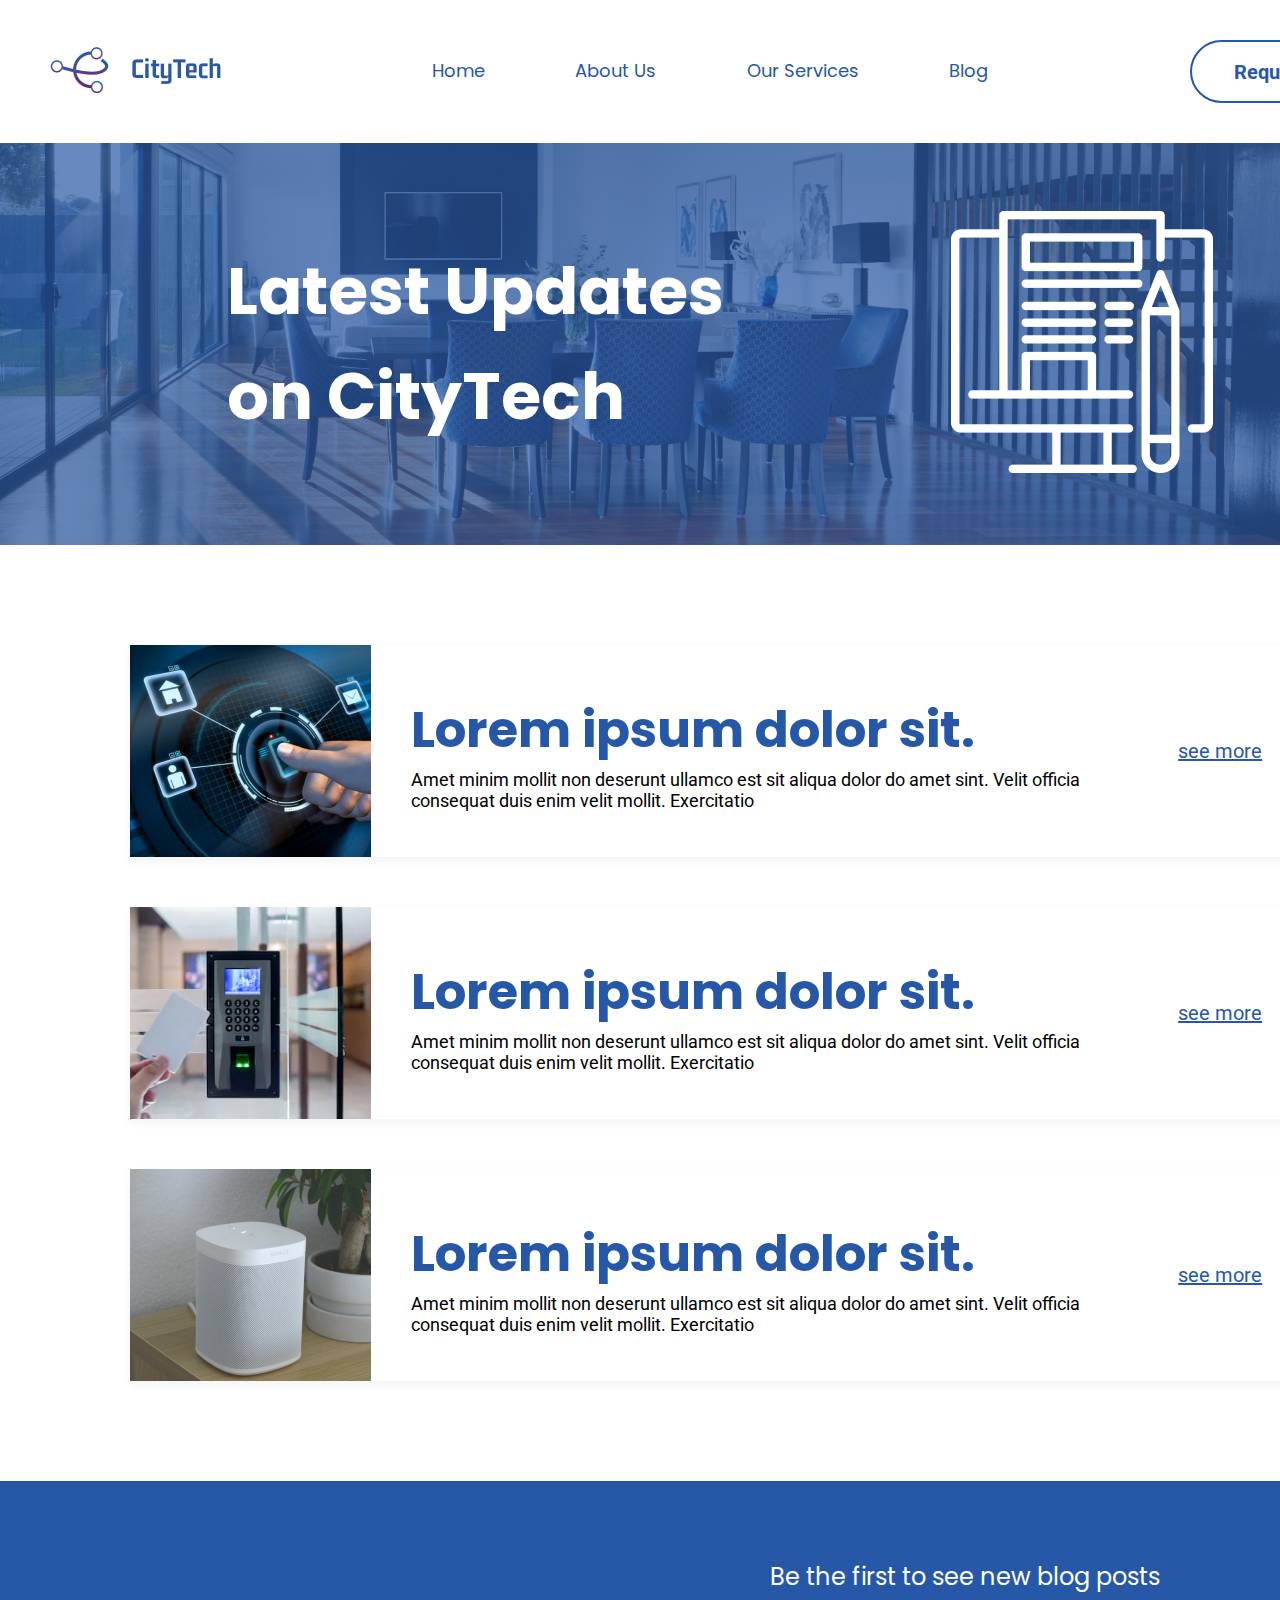
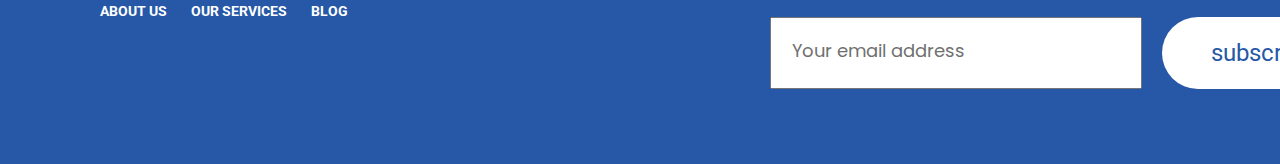
<file: blog.html>
<!DOCTYPE html>
<html lang="en">
    <head>
        <meta charset="UTF-8">
        <meta name="viewport" content="width=device-width, initial-scale=1.0">
        <link rel="preconnect" href="https://fonts.gstatic.com">
        <link href="https://fonts.googleapis.com/css2?family=Poppins:wght@300;400;500;600;700&display=swap" rel="stylesheet">
        <link href="https://fonts.googleapis.com/css2?family=Roboto:wght@400;700&display=swap" rel="stylesheet">
        <link rel="stylesheet" href="https://cdnjs.cloudflare.com/ajax/libs/font-awesome/5.15.1/css/all.min.css" integrity="sha512-+4zCK9k+qNFUR5X+cKL9EIR+ZOhtIloNl9GIKS57V1MyNsYpYcUrUeQc9vNfzsWfV28IaLL3i96P9sdNyeRssA==" crossorigin="anonymous" />
        <link rel="stylesheet" href="./css/style.css">
        <title>cityTech</title>
    </head>
<body>
    <main>
        <div class="blog-hero">
            <nav class="">
                <div class="nav-brand">
                    <img src="./assets/Group 109.png" alt="city-tecch-logo">
                </div>
                <ul class="menu-links">
                    <li><a href="./index.html">Home</a></li>
                    <li><a href="./about.html">About Us</a></li>
                    <li><a href="./services.html">Our Services</a></li>
                    <li><a href="./blog.html">Blog</a></li>
                </ul>
                <div class="grad">
                    <a href="">Request for Quote</a>
                </div>
                <img src="./assets/menu.png" alt="" class="menu">
                <aside class="dropdown-menu ">
                    <div class="menu-head">
                        <div class="brand">
                            <img src="./assets/Group 109.png" alt="city-tech-logo">
                        </div>
                        <img src="./assets/menu-hide.png" alt="" class="menu-hide">
                    </div>
                    <ul class="dropdown-links">
                        <li><a href="./index.html">Home</a></li>
                        <li><a href="./about.html">About Us</a></li>
                        <li><a href="./services.html">Our Services</a></li>
                        <li><a href="./blog.html">Blog</a></li>
                    </ul>
                    <div class="grad">
                        <a href="./contact.html">Contact Us</a>
                    </div>
                </aside>
            </nav>
            <div class="hero">
                <!-- <img src="../assets/Rectangle 244 (1).png" alt="" class="hero-img"> -->
                <div class="hero-text">
                    <h1>Latest Updates</h1>
                    <h1>on CityTech</h1>
                </div>
                <div class="hero-avatar">
                    <img src="./assets/Group.png" alt="">
                </div>
            </div>
        </div>
        <div class="posts">
            <div class="post">
                <img src="./assets/Rectangle 242.png" alt="">
                <div class="post-text">
                    <h4>Lorem ipsum dolor sit.</h4>
                    <p>Amet minim mollit non deserunt ullamco est sit aliqua dolor do amet sint. Velit officia consequat duis enim velit mollit. Exercitatio</p>
                </div>
                <div class="more">
                    <a href="">see more</a>
                </div>
            </div>
            
            <div class="post">
                <img src="./assets/Rectangle 242 (2).png" alt="">
                <div class="post-text">
                    <h4>Lorem ipsum dolor sit.</h4>
                    <p>Amet minim mollit non deserunt ullamco est sit aliqua dolor do amet sint. Velit officia consequat duis enim velit mollit. Exercitatio</p>
                </div>
                <div class="more">
                    <a href="">see more</a>
                </div>
            </div>
            <div class="post">
                <img src="./assets/Rectangle 242 (3).png" alt="">
                <div class="post-text">
                    <h4>Lorem ipsum dolor sit.</h4>
                    <p>Amet minim mollit non deserunt ullamco est sit aliqua dolor do amet sint. Velit officia consequat duis enim velit mollit. Exercitatio</p>
                </div>
                <div class="more">
                    <a href="">see more</a>
                </div>
            </div>
        </div>
        <footer>
            <div class="links">
                <ul>
                    <li><a href="./about.html">ABOUT US</a></li>
                    <li><a href="./services.html">OUR SERVICES</a></li>
                    <li><a href="./blog.html">BLOG</a></li>
                </ul>
                <div class="socials">
                    <i class="fab fa-twitter"></i>
                    <i class="fab fa-facebook"></i>
                    <i class="fab fa-instagram"></i>
                </div>
            </div>
            <div class="form">
                <p>Be the first to see new blog posts</p>
                <form>
                    <input type="text" placeholder="Your email address">
                    <input type="submit" value="subscribe">
                </form>
            </div>
        </footer>
    </main> 
    <script src="./index.js"></script>
</body>
</html>
</file>
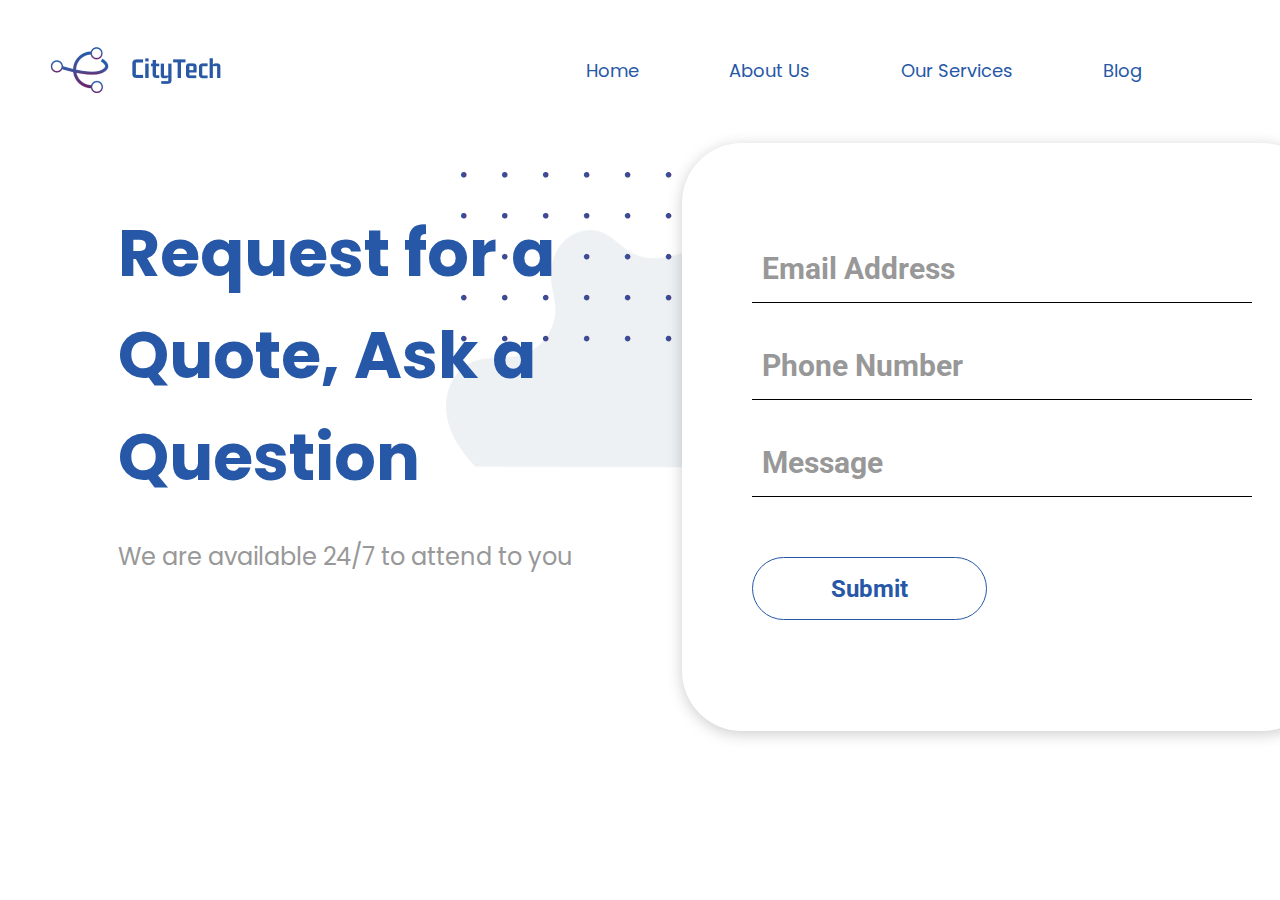
<file: contact.html>
<!DOCTYPE html>
<html lang="en">
<head>
    <meta charset="UTF-8">
    <meta name="viewport" content="width=device-width, initial-scale=1.0">
    <link rel="preconnect" href="https://fonts.gstatic.com">
    <link href="https://fonts.googleapis.com/css2?family=Poppins:wght@300;400;500;600;700&display=swap" rel="stylesheet">
    <link href="https://fonts.googleapis.com/css2?family=Roboto:wght@400;700&display=swap" rel="stylesheet">
    <link rel="stylesheet" href="https://cdnjs.cloudflare.com/ajax/libs/font-awesome/5.15.1/css/all.min.css" integrity="sha512-+4zCK9k+qNFUR5X+cKL9EIR+ZOhtIloNl9GIKS57V1MyNsYpYcUrUeQc9vNfzsWfV28IaLL3i96P9sdNyeRssA==" crossorigin="anonymous" />
    <link rel="stylesheet" href="../css/style.css">
    <title>cityTech</title>
</head>
<body>
    <main class="contact-main">
        <nav>
            <div class="nav-brand">
                <img src="./assets/Group 109.png" alt="city-tecch-logo">
            </div>
            <ul class="menu-links">
                <li><a href="./index.html">Home</a></li>
                <li><a href="./about.html">About Us</a></li>
                <li><a href="./services.html">Our Services</a></li>
                <li><a href="./blog.html">Blog</a></li>
            </ul>
                <!-- <div class="grad">
                    <a href="">Request for Quote</a>
                </div> -->
            <img src="./assets/menu.png" alt="" class="menu">
            <aside class="dropdown-menu ">
                <div class="menu-head">
                    <div class="brand">
                        <img src="./assets/Group 109.png" alt="city-tech-logo">
                    </div>
                    <img src="./assets/menu-hide.png" alt="" class="menu-hide">
                </div>
                <ul class="dropdown-links">
                    <li><a href="./index.html">Home</a></li>
                    <li><a href="./about.html">About Us</a></li>
                    <li><a href="./services.html">Our Services</a></li>
                    <li><a href="./blog.html">Blog</a></li>
                </ul>
                <div class="grad">
                    <a href="./contact.html">Contact Us</a>
                </div>
            </aside>
        </nav>
        <div class="contact-form">
            <img src="./assets/Vector-contact.png" alt="" class="cloud-vector">
            <img src="./assets/Group 5-contact.png" alt="" class="contact-dots">
            <div class="contact-text">
                <h2>
                    Request for a Quote, Ask a Question
                </h2>
                <p>We are available 24/7 to attend to you</p>
            </div>
            <div class="form">
                <form action="">
                    <input type="text" placeholder='Email Address' />
                    <input type="text" placeholder='Phone Number' />
                    <input type="text" placeholder="Message">
                    <input type="submit" />
                </form>

            </div>
        </div>
    </main>
    
</body>
</html>
</file>
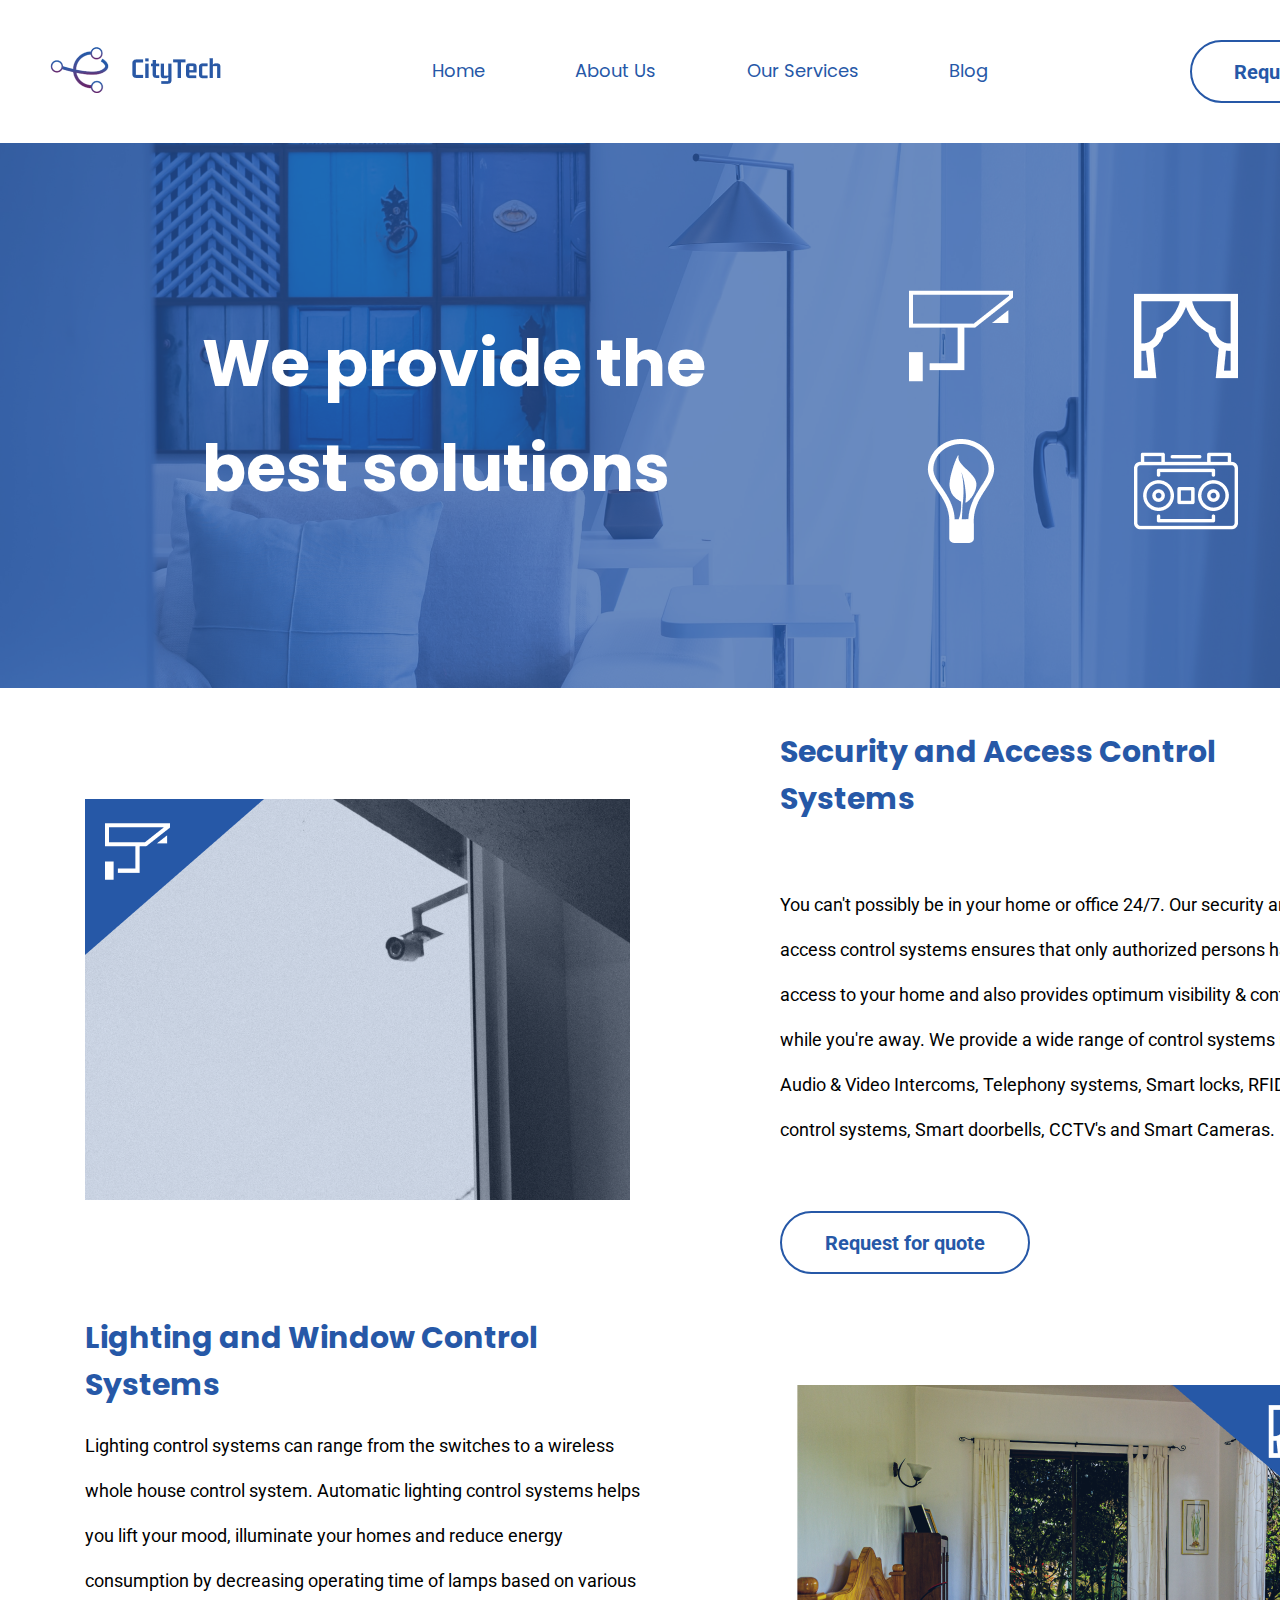
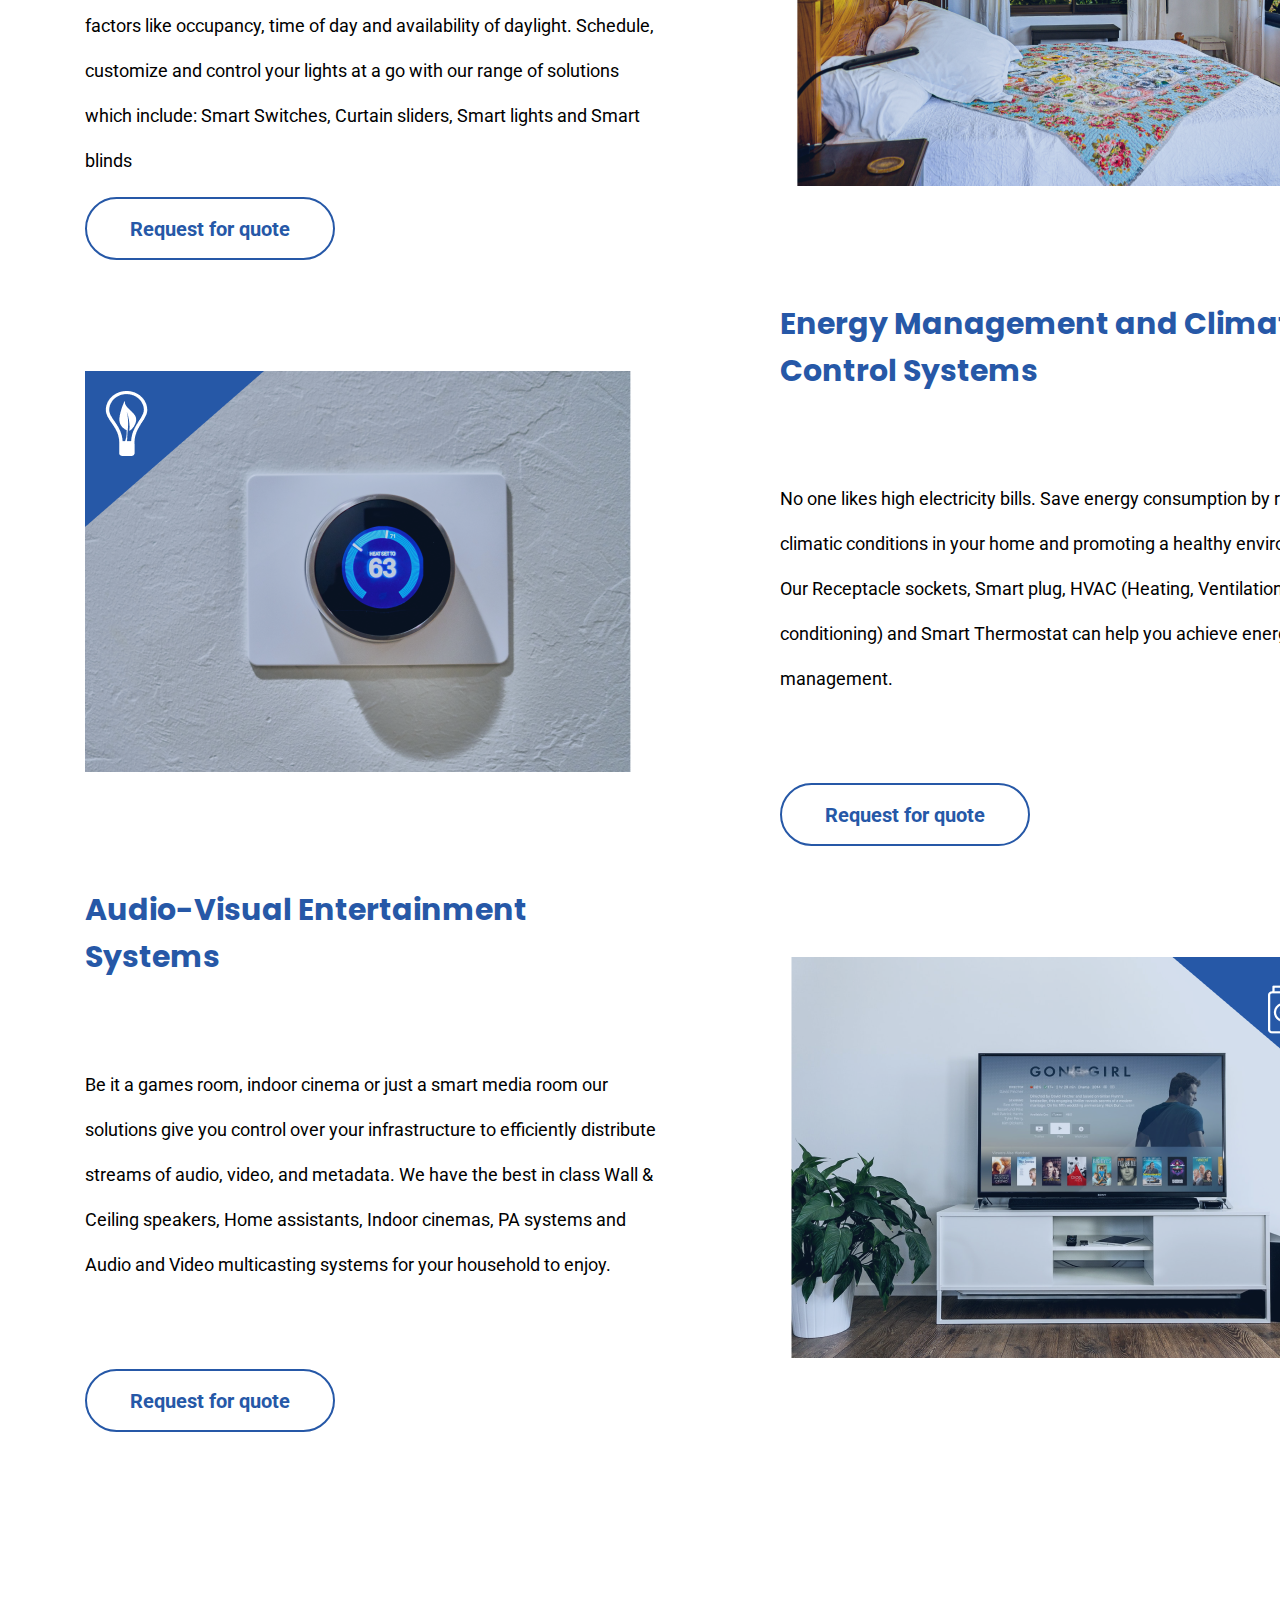
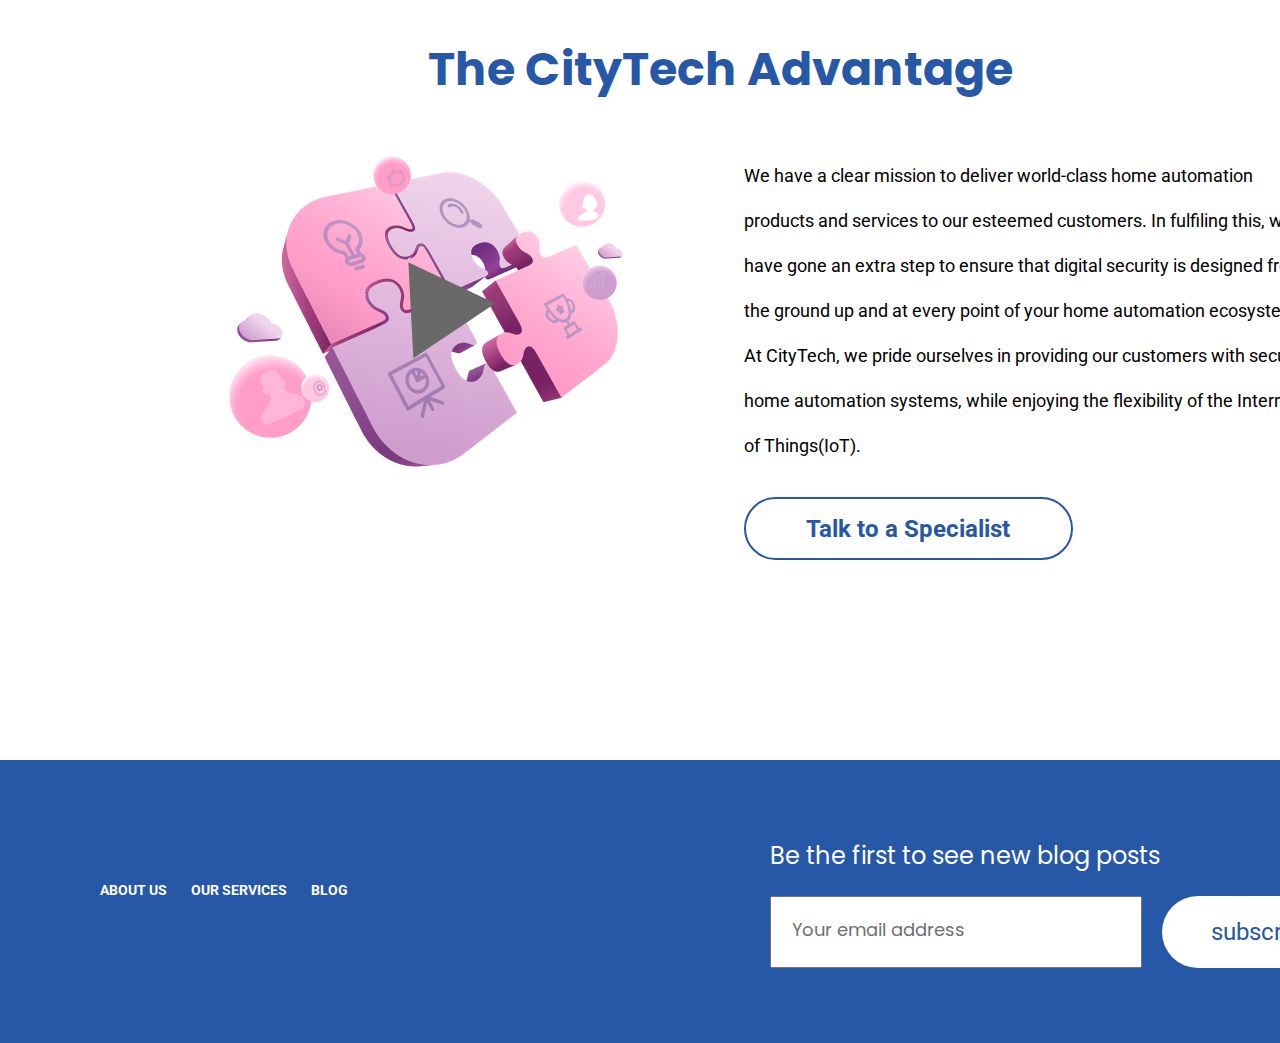
<file: services.html>
<!DOCTYPE html>
<html lang="en">
    <head>
        <meta charset="UTF-8">
        <meta name="viewport" content="width=device-width, initial-scale=1.0">
        <link rel="preconnect" href="https://fonts.gstatic.com">
        <link href="https://fonts.googleapis.com/css2?family=Poppins:wght@300;400;500;600;700&display=swap" rel="stylesheet">
        <link href="https://fonts.googleapis.com/css2?family=Roboto:wght@400;700&display=swap" rel="stylesheet">
        <link rel="stylesheet" href="https://cdnjs.cloudflare.com/ajax/libs/font-awesome/5.15.1/css/all.min.css" integrity="sha512-+4zCK9k+qNFUR5X+cKL9EIR+ZOhtIloNl9GIKS57V1MyNsYpYcUrUeQc9vNfzsWfV28IaLL3i96P9sdNyeRssA==" crossorigin="anonymous" />
        <link rel="stylesheet" href="./css/style.css">
        <title>cityTech</title>
    </head>
<body>
    <main>
        <div class="main-services">
            <nav class="">
                <div class="nav-brand">
                    <img src="./assets/Group 109.png" alt="city-tecch-logo">
                </div>
                <ul class="menu-links">
                    <li><a href="./index.html">Home</a></li>
                    <li><a href="./about.html">About Us</a></li>
                    <li><a href="./services.html">Our Services</a></li>
                    <li><a href="./blog.html">Blog</a></li>
                </ul>
                <div class="grad">
                    <a href="./contact.html">Request for Quote</a>
                </div>
                <img src="./assets/menu.png" alt="" class="menu">
                <aside class="dropdown-menu ">
                    <div class="menu-head">
                        <div class="brand">
                            <img src="./assets/Group 109.png" alt="city-tech-logo">
                        </div>
                        <img src="./assets/menu-hide.png" alt="" class="menu-hide">
                    </div>
                    <ul class="dropdown-links">
                        <li><a href="./index.html">Home</a></li>
                        <li><a href="./about.html">About Us</a></li>
                        <li><a href="./services.html">Our Services</a></li>
                        <li><a href="./blog.html">Blog</a></li>
                    </ul>
                    <div class="grad">
                        <a href="./contact.html">Contact Us</a>
                    </div>
                </aside>
            </nav>
            <div class="hero">
                <div class="hero-text">
                    <h1>We provide the</h1>
                    <h1>best solutions</h1>
                </div>
                <div class="hero-image">
                    <img src="./assets/Group 159.png" alt="" class="lg">
                    <img src="./assets/Group 160.png" alt="" class="sm">
                </div>
            </div>
        </div>
        <section class="service-desc">
            <div class="single-service">
                <div class="service-img">
                    <div class="card--icon">
                        <img src="./assets/Rectangle 248.png" alt="">
                        <img src="./assets/cctv 2.png" alt="" class="icon">
                    </div>
                    <img src="./assets/Rectangle 245.png" alt="" class="main-service-img">
                    <img src="./assets/Rectangle 245-services-mb.png" alt="" class="mobile-service-img">
                </div>
                <div class="service-text">
                    <h3>Security and Access Control<br/> Systems</h3>
                    <p>
                        You can't possibly be in your home or office 24/7. Our security and access control systems
                        ensures that only authorized persons have access to your home and also provides optimum
                        visibility & control even while you're away.
                        We provide a wide range of control systems including Audio & Video Intercoms,
                        Telephony systems, Smart locks, RFID Access control systems, Smart doorbells, CCTV's and Smart
                        Cameras.
                    </p>
                    <div class="grad">
                        <a href="./contact.html">Request for quote</a>
                    </div>
                </div>
            </div>
            <div class="single-service-right">
                <div class="service-text-right">
                    <h3>Lighting and Window Control <br/> Systems</h3>
                    <p>
                        Lighting control systems can range from the switches to a wireless whole
                        house control system. Automatic lighting control systems helps you lift your
                        mood, illuminate your homes and reduce energy consumption by decreasing
                        operating time of lamps based on various factors like occupancy, time of day
                        and availability of daylight.
                        Schedule, customize and control your lights at a go with our range of
                        solutions which include: Smart Switches, Curtain sliders, Smart lights and
                        Smart blinds
                    </p>
                    <div class="grad">
                        <a href="./contact.html">Request for quote</a>
                    </div>
                </div>
                <div class="service-img-right">
                    <div class="card--icon--right">
                        <img src="./assets/Rectangle 249.png" alt="" >
                        <img src="./assets/XMLID 916.png" alt="" class="icon-right">
                    </div>
                    <img src="./assets/Rectangle 246.png" alt="" class="main-service-img">
                    <img src="./assets/Rectangle 246-services-mb.png" alt="" class="mobile-service-img">
                </div>
            </div>
            <div class="single-service">
                <div class="service-img">
                    <div class="card--icon">
                        <img src="./assets/Rectangle 248.png" alt="">
                        <img src="./assets/icon-Vector (1).png" alt="" class="icon small">
                    </div>
                    <img src="./assets/Rectangle 245 (1).png" alt="" class="main-service-img">
                    <img src="./assets/Rectangle 245 (1)-services-mb.png" alt="" class="mobile-service-img">
                </div>
                <div class="service-text">
                    <h3>Energy Management and Climate<br/> Control Systems</h3>
                    <p>
                        No one likes high electricity bills. Save energy consumption by regulating climatic
                        conditions in your home and promoting a healthy environment
                        Our Receptacle sockets, Smart plug, HVAC (Heating, Ventilation and Air conditioning)
                        and Smart Thermostat can help you achieve energy management.
                    </p>
                    <div class="grad">
                        <a href="./contact.html">Request for quote</a>
                    </div>
                </div>
            </div>
            <div class="single-service-right">
                <div class="service-text-right">
                    <h3>Audio-Visual Entertainment <br/>Systems</h3>
                    <p>
                        Be it a games room, indoor cinema or just a
                        smart media room our solutions give you
                        control over your infrastructure to efficiently
                        distribute streams of audio, video, and
                        metadata.
                        We have the best in class Wall & Ceiling
                        speakers, Home assistants, Indoor cinemas, PA
                        systems
                        and Audio and Video multicasting systems for
                        your household to enjoy.
                    </p>
                    <div class="grad">
                        <a href="./contact.html">Request for quote</a>
                    </div>
                </div>
                <div class="service-img-right">
                    <div class="card--icon--right">
                        <img src="./assets/Rectangle 249.png" alt="">
                        <img src="./assets/stereo-camera 1.png" alt="" class="icon-right">
                    </div>
                    <img src="./assets/Rectangle 247.png" alt="" class="main-service-img">
                    <img src="./assets/Rectangle 247-services-mb.png" alt="" class="mobile-service-img">
                </div>
            </div>
        </section>
        <section class="city-advantage">
            <h1>The CityTech Advantage</h1>
            <div class="advantage">
                <div class="video">
                    <img src="./assets/3157260 1.png" alt="">
                </div>
                <div class="advantage-text">
                    <p>
                        We have a clear mission to deliver world-class home
                        automation products and services to our esteemed customers. In
                        fulfiling this, we have gone an extra step to ensure that digital
                        security is designed from the ground up and at every point of
                        your home automation ecosystem.
                        At CityTech, we pride ourselves in providing our customers with
                        secure home automation systems, while enjoying the flexibility of
                        the Internet of Things(IoT).
                    </p>
                    <div class="action-btn">
                        <a href="./contact.html">Talk to a Specialist</a>
                    </div>
                </div>
            </div>
        </section>
        <footer>
            <div class="links">
                <ul>
                    <li><a href="./about.html">ABOUT US</a></li>
                    <li><a href="./services.html">OUR SERVICES</a></li>
                    <li><a href="./blog.html">BLOG</a></li>
                </ul>
                <div class="socials">
                    <i class="fab fa-twitter"></i>
                    <i class="fab fa-facebook"></i>
                    <i class="fab fa-instagram"></i>
                </div>
            </div>
            <div class="form">
                <p>Be the first to see new blog posts</p>
                <form>
                    <input type="text" placeholder="Your email address">
                    <input type="submit" value="subscribe">
                </form>
            </div>
        </footer>
    </main>
    <script src="./index.js"></script>
</body>
</html>
</file>
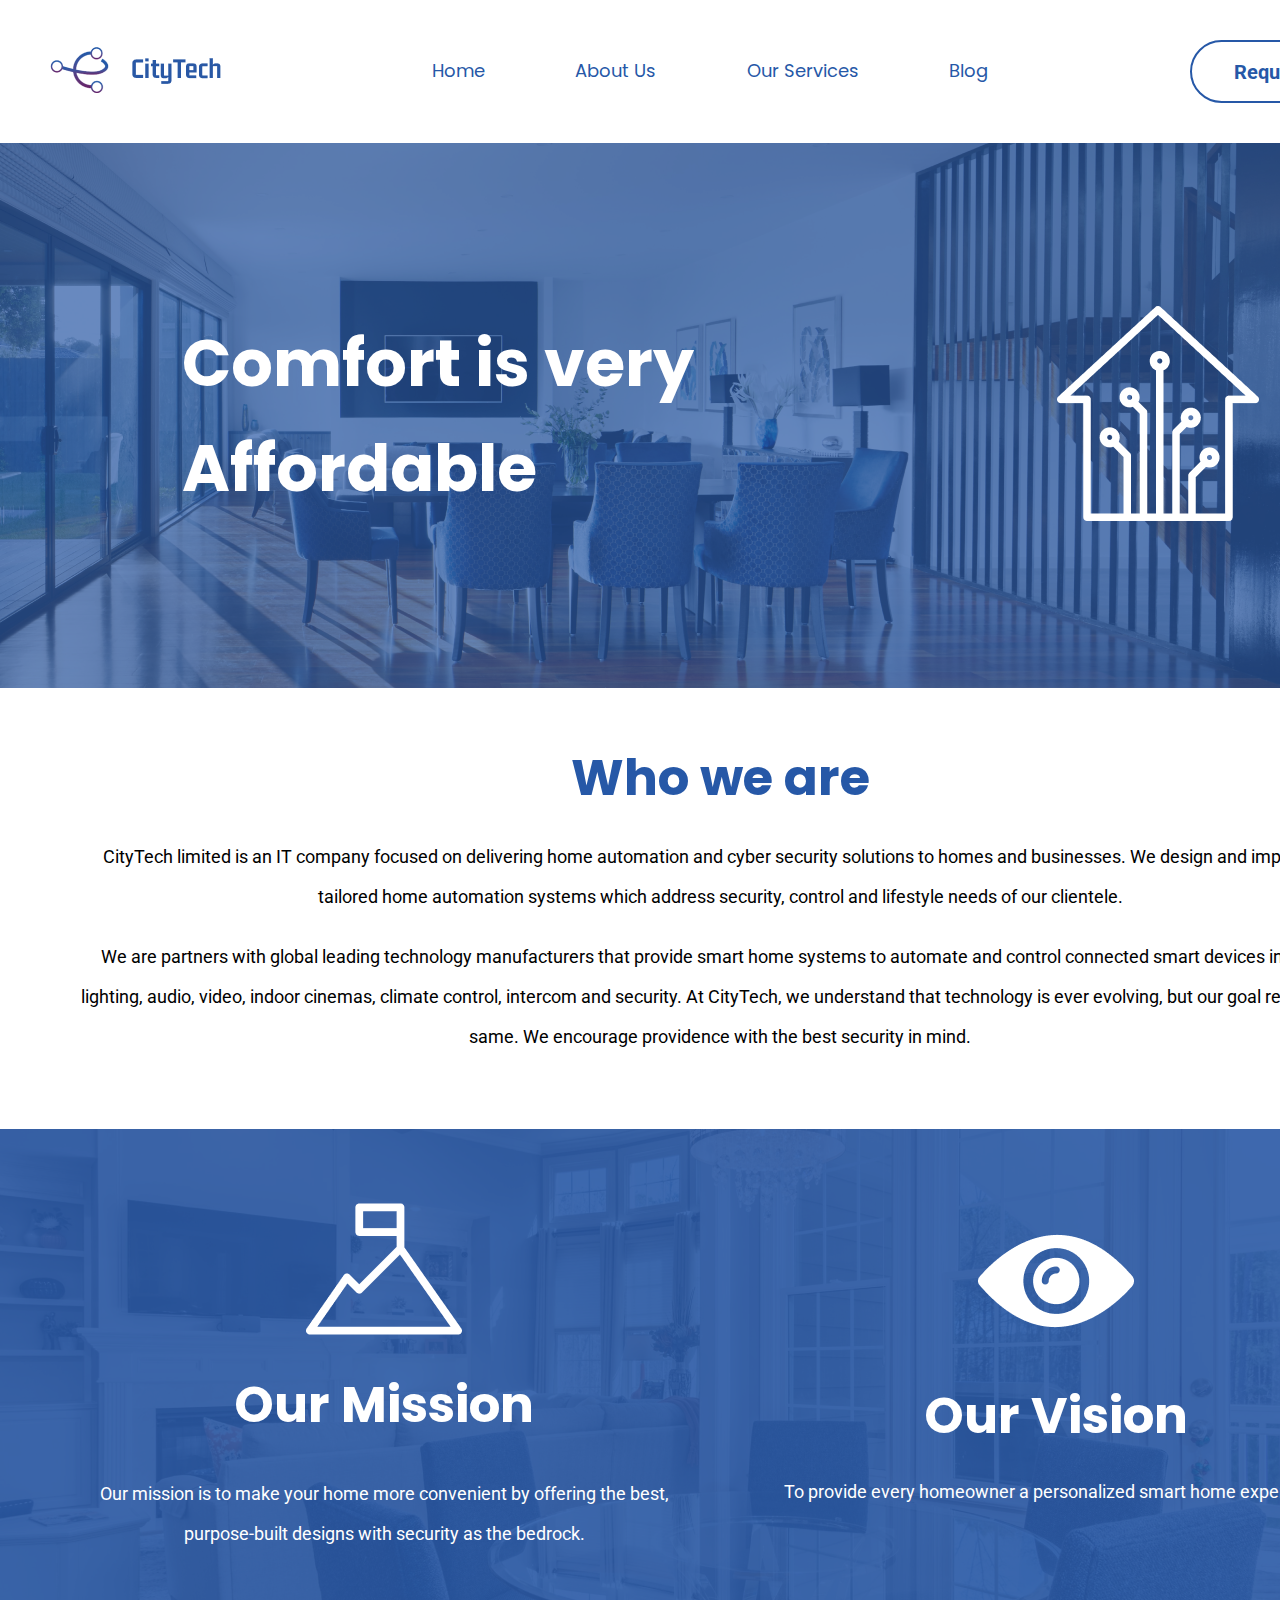
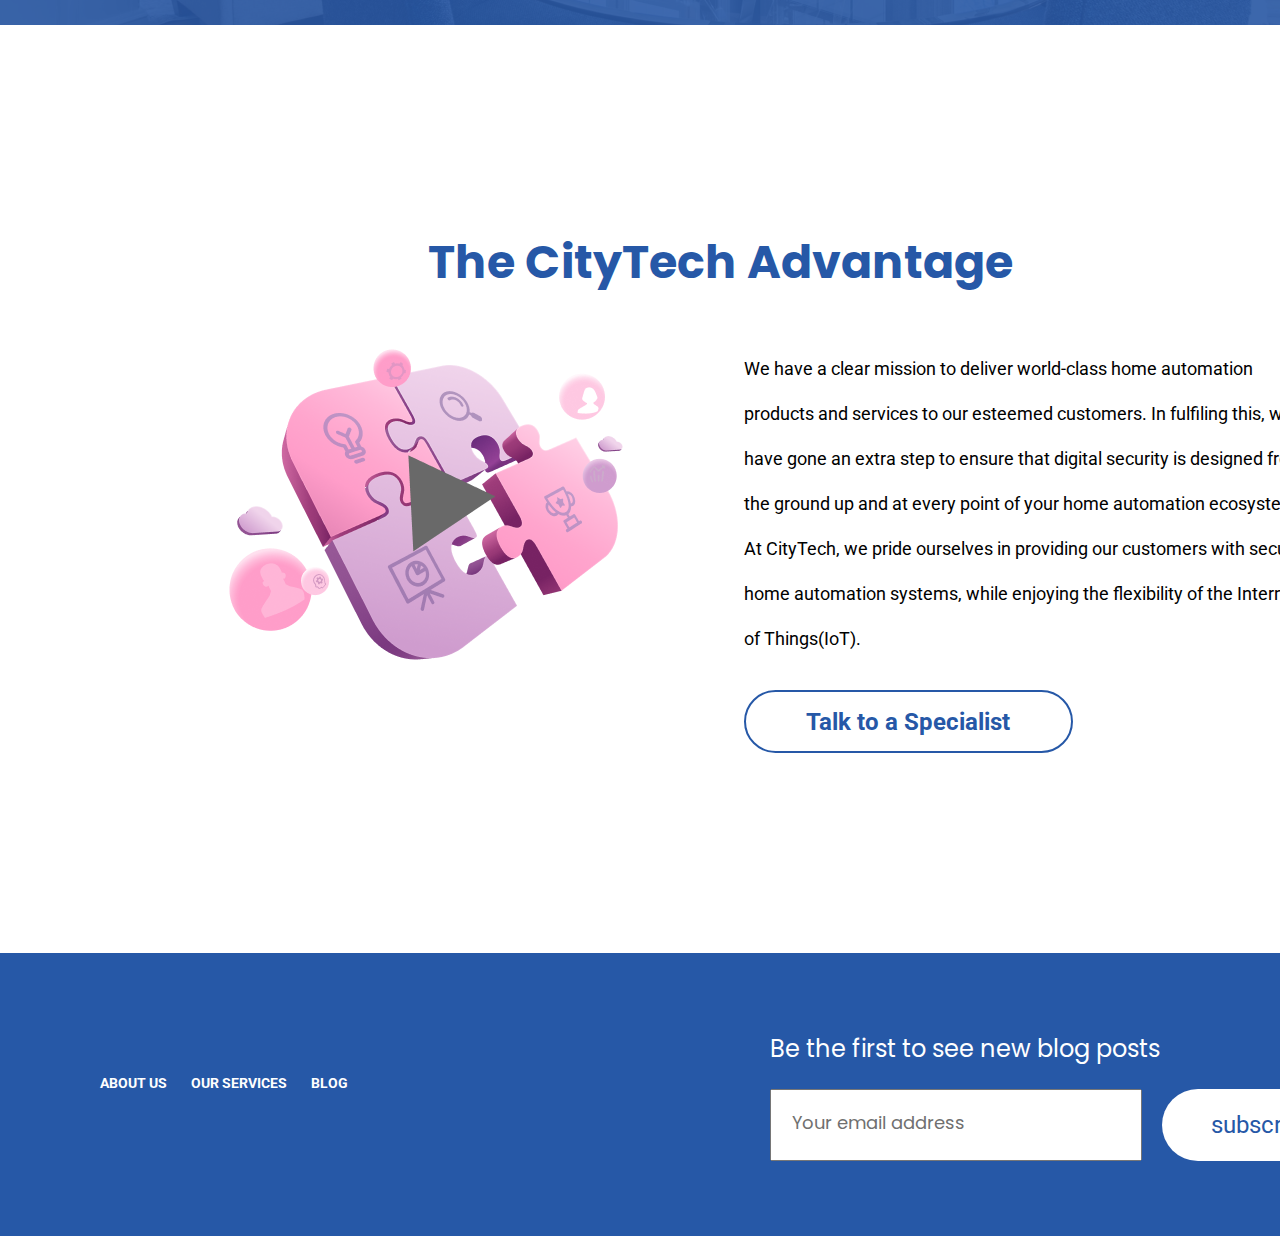
<file: pages/about.html>
<!DOCTYPE html>
<html lang="en">
    <head>
        <meta charset="UTF-8">
        <meta name="viewport" content="width=device-width, initial-scale=1.0">
        <link rel="preconnect" href="https://fonts.gstatic.com">
        <link href="https://fonts.googleapis.com/css2?family=Poppins:wght@300;400;500;600;700&display=swap" rel="stylesheet">
        <link href="https://fonts.googleapis.com/css2?family=Roboto:wght@400;700&display=swap" rel="stylesheet">
        <link rel="stylesheet" href="https://cdnjs.cloudflare.com/ajax/libs/font-awesome/5.15.1/css/all.min.css" integrity="sha512-+4zCK9k+qNFUR5X+cKL9EIR+ZOhtIloNl9GIKS57V1MyNsYpYcUrUeQc9vNfzsWfV28IaLL3i96P9sdNyeRssA==" crossorigin="anonymous" />
        <link rel="stylesheet" href="../css/style.css">
        <title>cityTech</title>
    </head>
<body>
    <main>
        <div class="main-about">
            <nav class="">
                <div class="nav-brand">
                    <img src="../assets/Group 109.png" alt="city-tecch-logo">
                </div>
                <ul class="menu-links">
                    <li><a href="./index.html">Home</a></li>
                    <li><a href="./about.html">About Us</a></li>
                    <li><a href="./services.html">Our Services</a></li>
                    <li><a href="./blog.html">Blog</a></li>
                </ul>
                <div class="grad">
                    <a href="">Request for Quote</a>
                </div>
                <img src="../assets/menu.png" alt="" class="menu">
                <aside class="dropdown-menu ">
                    <div class="menu-head">
                        <div class="brand">
                            <img src="../assets/Group 109.png" alt="city-tech-logo">
                        </div>
                        <img src="../assets/menu-hide.png" alt="" class="menu-hide">
                    </div>
                    <ul class="dropdown-links">
                        <li><a href="./index.html">Home</a></li>
                        <li><a href="./about.html">About Us</a></li>
                        <li><a href="./services.html">Our Services</a></li>
                        <li><a href="./blog.html">Blog</a></li>
                    </ul>
                    <div class="grad">
                        <a href="./contact.html">Contact Us</a>
                    </div>
                </aside>
            </nav>
            <div class="hero">
                <!-- <img src="../assets/Rectangle 244.png" alt="" class="hero-bg"> -->
                <div class="hero-text">
                    <h1>Comfort is very</h1>
                    <h1>Affordable</h1>
                </div>
                <div class="hero-avatar">
                    <img src="../assets/Vector-about.png" alt="" class='about-img'>
                </div>
            </div>
        </div>
        <div class="about-info container">
            <h2>Who we are</h2>
            <p>
                CityTech limited is an IT company focused on delivering
                home automation and cyber security solutions to
                homes and businesses. We design and implement
                tailored home automation systems which address
                security, control and lifestyle needs of our clientele.
            </p>
            <p> 
                We are partners with global leading technology
                manufacturers that provide smart home systems to
                automate and control connected smart devices
                including lighting, audio, video, indoor cinemas, climate
                control, intercom and security.
                At CityTech, we understand that technology is ever
                evolving, but our goal remains the same. We encourage
                providence with the best security in mind.
            </p>
        </div>
        <section class="target">
            <!-- <img src="../assets/Rectangle 251.png" alt="" class="target-bg"> -->
            <div class="left">
                <img src="../assets/Vector (1).png" alt="">
                <h4>Our Mission</h4>
                <p>
                    Our mission is to make your home more convenient by offering the best,
                    purpose-built designs with security as the bedrock.
                </p>
            </div>
            <div class="right">
                <img src="../assets/eye 1.png" alt="">
                <h4>Our Vision</h4>
                <p>
                    To provide every homeowner a personalized smart home experience
                </p>
            </div>
        </section>
        <section class="city-advantage">
            <h1>The CityTech Advantage</h1>
            <div class="advantage">
                <div class="video">
                    <img src="../assets/3157260 1.png" alt="">
                </div>
                <div class="advantage-text">
                    <p>
                        We have a clear mission to deliver world-class home
                        automation products and services to our esteemed customers. In
                        fulfiling this, we have gone an extra step to ensure that digital
                        security is designed from the ground up and at every point of
                        your home automation ecosystem.
                        At CityTech, we pride ourselves in providing our customers with
                        secure home automation systems, while enjoying the flexibility of
                        the Internet of Things(IoT).
                    </p>
                    <div class="action-btn">
                        <a href="./contact.html">Talk to a Specialist</a>
                    </div>
                </div>
            </div>
        </section>
        <footer>
            <div class="links">
                <ul>
                    <li><a href="./about.html">ABOUT US</a></li>
                    <li><a href="./services.html">OUR SERVICES</a></li>
                    <li><a href="./blog.html">BLOG</a></li>
                </ul>
                <div class="socials">
                    <i class="fab fa-twitter"></i>
                    <i class="fab fa-facebook"></i>
                    <i class="fab fa-instagram"></i>
                </div>
            </div>
            <div class="form">
                <p>Be the first to see new blog posts</p>
                <form>
                    <input type="text" placeholder="Your email address">
                    <input type="submit" value="subscribe">
                </form>
            </div>
        </footer>
    </main>
    <script src="../index.js"></script>
</body>
</html>
</file>
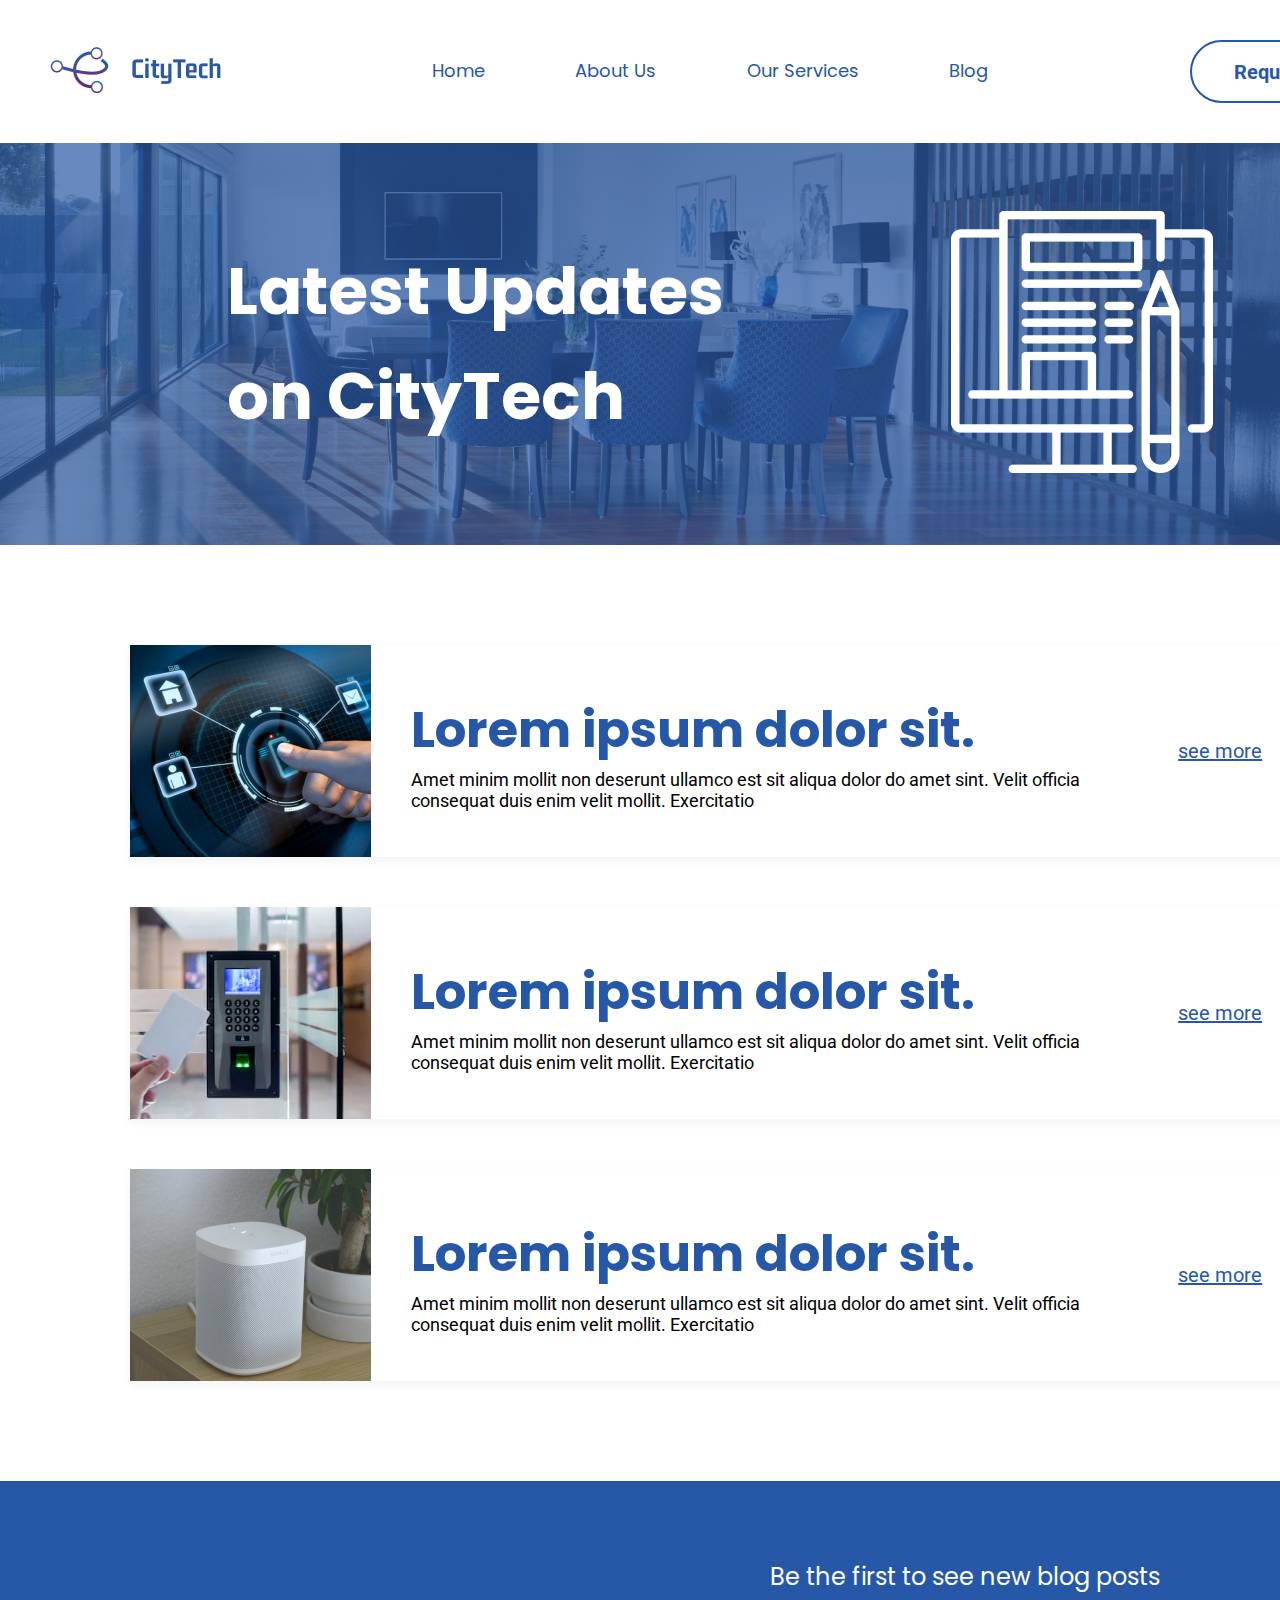
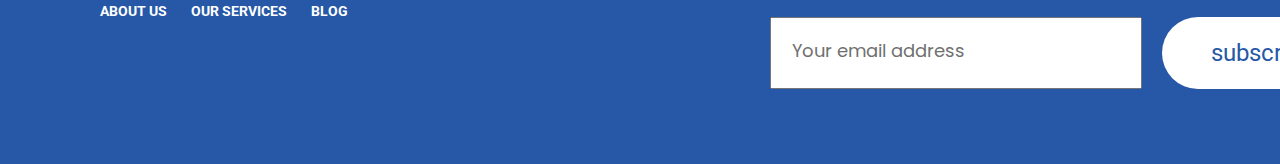
<file: pages/blog.html>
<!DOCTYPE html>
<html lang="en">
    <head>
        <meta charset="UTF-8">
        <meta name="viewport" content="width=device-width, initial-scale=1.0">
        <link rel="preconnect" href="https://fonts.gstatic.com">
        <link href="https://fonts.googleapis.com/css2?family=Poppins:wght@300;400;500;600;700&display=swap" rel="stylesheet">
        <link href="https://fonts.googleapis.com/css2?family=Roboto:wght@400;700&display=swap" rel="stylesheet">
        <link rel="stylesheet" href="https://cdnjs.cloudflare.com/ajax/libs/font-awesome/5.15.1/css/all.min.css" integrity="sha512-+4zCK9k+qNFUR5X+cKL9EIR+ZOhtIloNl9GIKS57V1MyNsYpYcUrUeQc9vNfzsWfV28IaLL3i96P9sdNyeRssA==" crossorigin="anonymous" />
        <link rel="stylesheet" href="../css/style.css">
        <title>cityTech</title>
    </head>
<body>
    <main>
        <div class="blog-hero">
            <nav class="">
                <div class="nav-brand">
                    <img src="../assets/Group 109.png" alt="city-tecch-logo">
                </div>
                <ul class="menu-links">
                    <li><a href="./index.html">Home</a></li>
                    <li><a href="./about.html">About Us</a></li>
                    <li><a href="./services.html">Our Services</a></li>
                    <li><a href="./blog.html">Blog</a></li>
                </ul>
                <div class="grad">
                    <a href="">Request for Quote</a>
                </div>
                <img src="../assets/menu.png" alt="" class="menu">
                <aside class="dropdown-menu ">
                    <div class="menu-head">
                        <div class="brand">
                            <img src="../assets/Group 109.png" alt="city-tech-logo">
                        </div>
                        <img src="../assets/menu-hide.png" alt="" class="menu-hide">
                    </div>
                    <ul class="dropdown-links">
                        <li><a href="./index.html">Home</a></li>
                        <li><a href="./about.html">About Us</a></li>
                        <li><a href="./services.html">Our Services</a></li>
                        <li><a href="./blog.html">Blog</a></li>
                    </ul>
                    <div class="grad">
                        <a href="./contact.html">Contact Us</a>
                    </div>
                </aside>
            </nav>
            <div class="hero">
                <!-- <img src="../assets/Rectangle 244 (1).png" alt="" class="hero-img"> -->
                <div class="hero-text">
                    <h1>Latest Updates</h1>
                    <h1>on CityTech</h1>
                </div>
                <div class="hero-avatar">
                    <img src="../assets/Group.png" alt="">
                </div>
            </div>
        </div>
        <div class="posts">
            <div class="post">
                <img src="../assets/Rectangle 242.png" alt="">
                <div class="post-text">
                    <h4>Lorem ipsum dolor sit.</h4>
                    <p>Amet minim mollit non deserunt ullamco est sit aliqua dolor do amet sint. Velit officia consequat duis enim velit mollit. Exercitatio</p>
                </div>
                <div class="more">
                    <a href="">see more</a>
                </div>
            </div>
            
            <div class="post">
                <img src="../assets/Rectangle 242 (2).png" alt="">
                <div class="post-text">
                    <h4>Lorem ipsum dolor sit.</h4>
                    <p>Amet minim mollit non deserunt ullamco est sit aliqua dolor do amet sint. Velit officia consequat duis enim velit mollit. Exercitatio</p>
                </div>
                <div class="more">
                    <a href="">see more</a>
                </div>
            </div>
            <div class="post">
                <img src="../assets/Rectangle 242 (3).png" alt="">
                <div class="post-text">
                    <h4>Lorem ipsum dolor sit.</h4>
                    <p>Amet minim mollit non deserunt ullamco est sit aliqua dolor do amet sint. Velit officia consequat duis enim velit mollit. Exercitatio</p>
                </div>
                <div class="more">
                    <a href="">see more</a>
                </div>
            </div>
        </div>
        <footer>
            <div class="links">
                <ul>
                    <li><a href="./about.html">ABOUT US</a></li>
                    <li><a href="./services.html">OUR SERVICES</a></li>
                    <li><a href="./blog.html">BLOG</a></li>
                </ul>
                <div class="socials">
                    <i class="fab fa-twitter"></i>
                    <i class="fab fa-facebook"></i>
                    <i class="fab fa-instagram"></i>
                </div>
            </div>
            <div class="form">
                <p>Be the first to see new blog posts</p>
                <form>
                    <input type="text" placeholder="Your email address">
                    <input type="submit" value="subscribe">
                </form>
            </div>
        </footer>
    </main> 
    <script src="../index.js"></script>
</body>
</html>
</file>
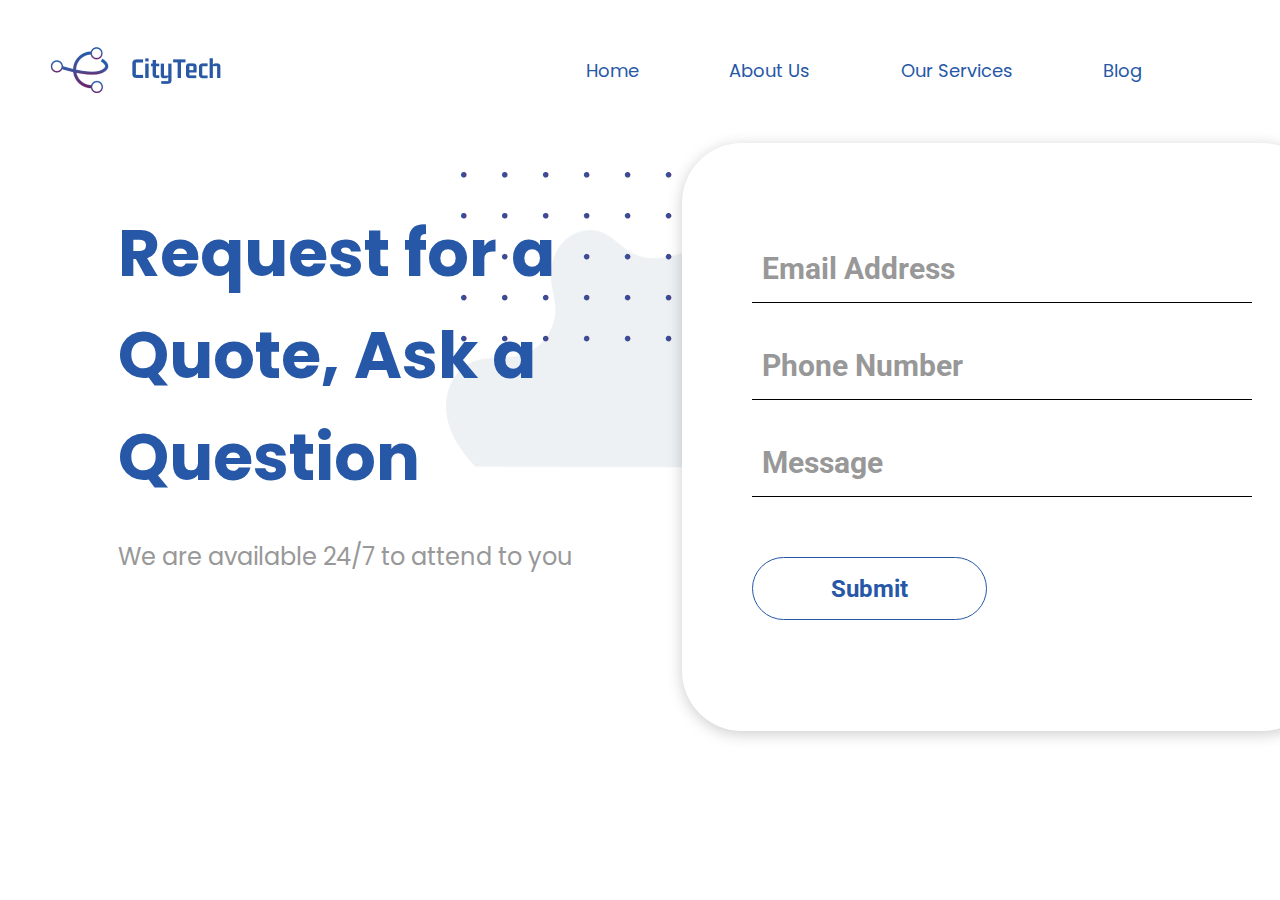
<file: pages/contact.html>
<!DOCTYPE html>
<html lang="en">
<head>
    <meta charset="UTF-8">
    <meta name="viewport" content="width=device-width, initial-scale=1.0">
    <link rel="preconnect" href="https://fonts.gstatic.com">
    <link href="https://fonts.googleapis.com/css2?family=Poppins:wght@300;400;500;600;700&display=swap" rel="stylesheet">
    <link href="https://fonts.googleapis.com/css2?family=Roboto:wght@400;700&display=swap" rel="stylesheet">
    <link rel="stylesheet" href="https://cdnjs.cloudflare.com/ajax/libs/font-awesome/5.15.1/css/all.min.css" integrity="sha512-+4zCK9k+qNFUR5X+cKL9EIR+ZOhtIloNl9GIKS57V1MyNsYpYcUrUeQc9vNfzsWfV28IaLL3i96P9sdNyeRssA==" crossorigin="anonymous" />
    <link rel="stylesheet" href="../css/style.css">
    <title>cityTech</title>
</head>
<body>
    <main class="contact-main">
        <nav>
            <div class="nav-brand">
                <img src="../assets/Group 109.png" alt="city-tecch-logo">
            </div>
            <ul class="menu-links">
                <li><a href="./index.html">Home</a></li>
                <li><a href="./about.html">About Us</a></li>
                <li><a href="./services.html">Our Services</a></li>
                <li><a href="./blog.html">Blog</a></li>
            </ul>
                <!-- <div class="grad">
                    <a href="">Request for Quote</a>
                </div> -->
            <img src="../assets/menu.png" alt="" class="menu">
            <aside class="dropdown-menu ">
                <div class="menu-head">
                    <div class="brand">
                        <img src="../assets/Group 109.png" alt="city-tech-logo">
                    </div>
                    <img src="../assets/menu-hide.png" alt="" class="menu-hide">
                </div>
                <ul class="dropdown-links">
                    <li><a href="./index.html">Home</a></li>
                    <li><a href="./about.html">About Us</a></li>
                    <li><a href="./services.html">Our Services</a></li>
                    <li><a href="./blog.html">Blog</a></li>
                </ul>
                <div class="grad">
                    <a href="./contact.html">Contact Us</a>
                </div>
            </aside>
        </nav>
        <div class="contact-form">
            <img src="../assets/Vector-contact.png" alt="" class="cloud-vector">
            <img src="../assets/Group 5-contact.png" alt="" class="contact-dots">
            <div class="contact-text">
                <h2>
                    Request for a Quote, Ask a Question
                </h2>
                <p>We are available 24/7 to attend to you</p>
            </div>
            <div class="form">
                <form action="">
                    <input type="text" placeholder='Email Address' />
                    <input type="text" placeholder='Phone Number' />
                    <input type="text" placeholder="Message">
                    <input type="submit" />
                </form>

            </div>
        </div>
    </main>
    
</body>
</html>
</file>
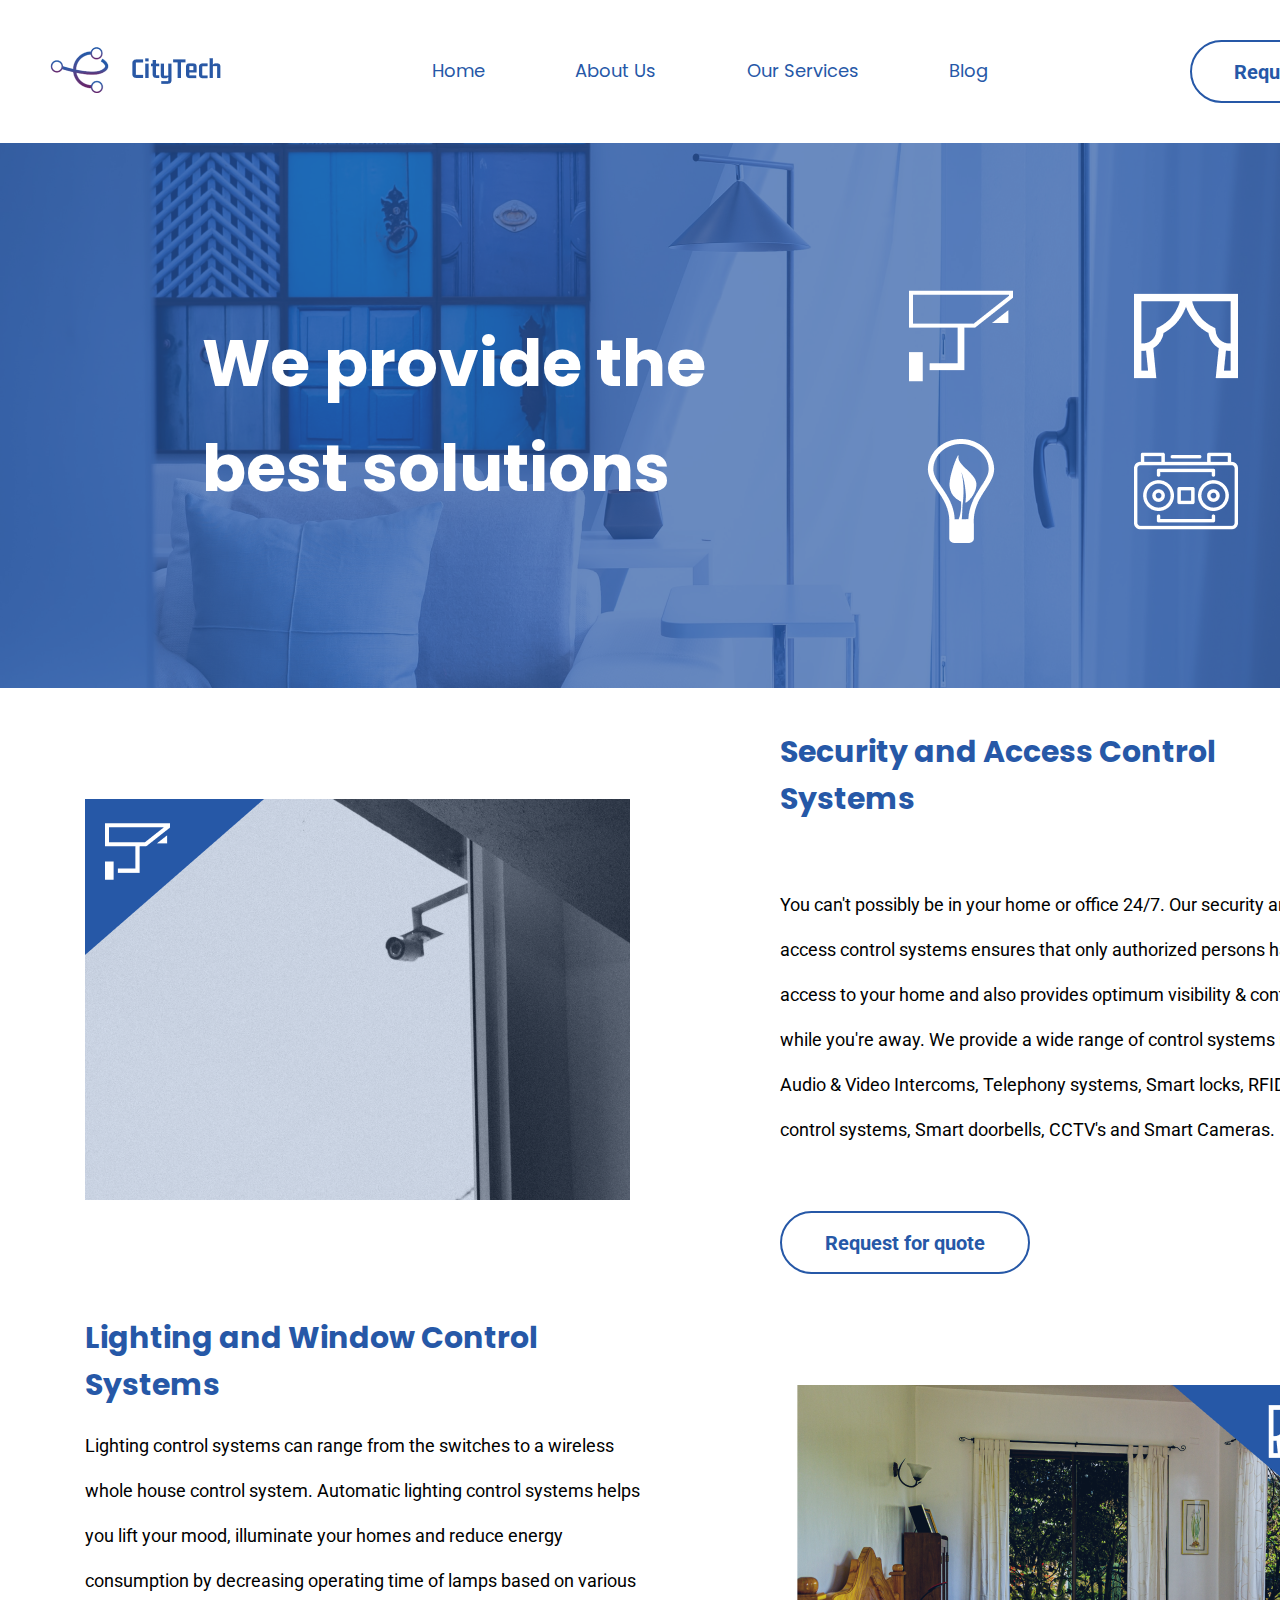
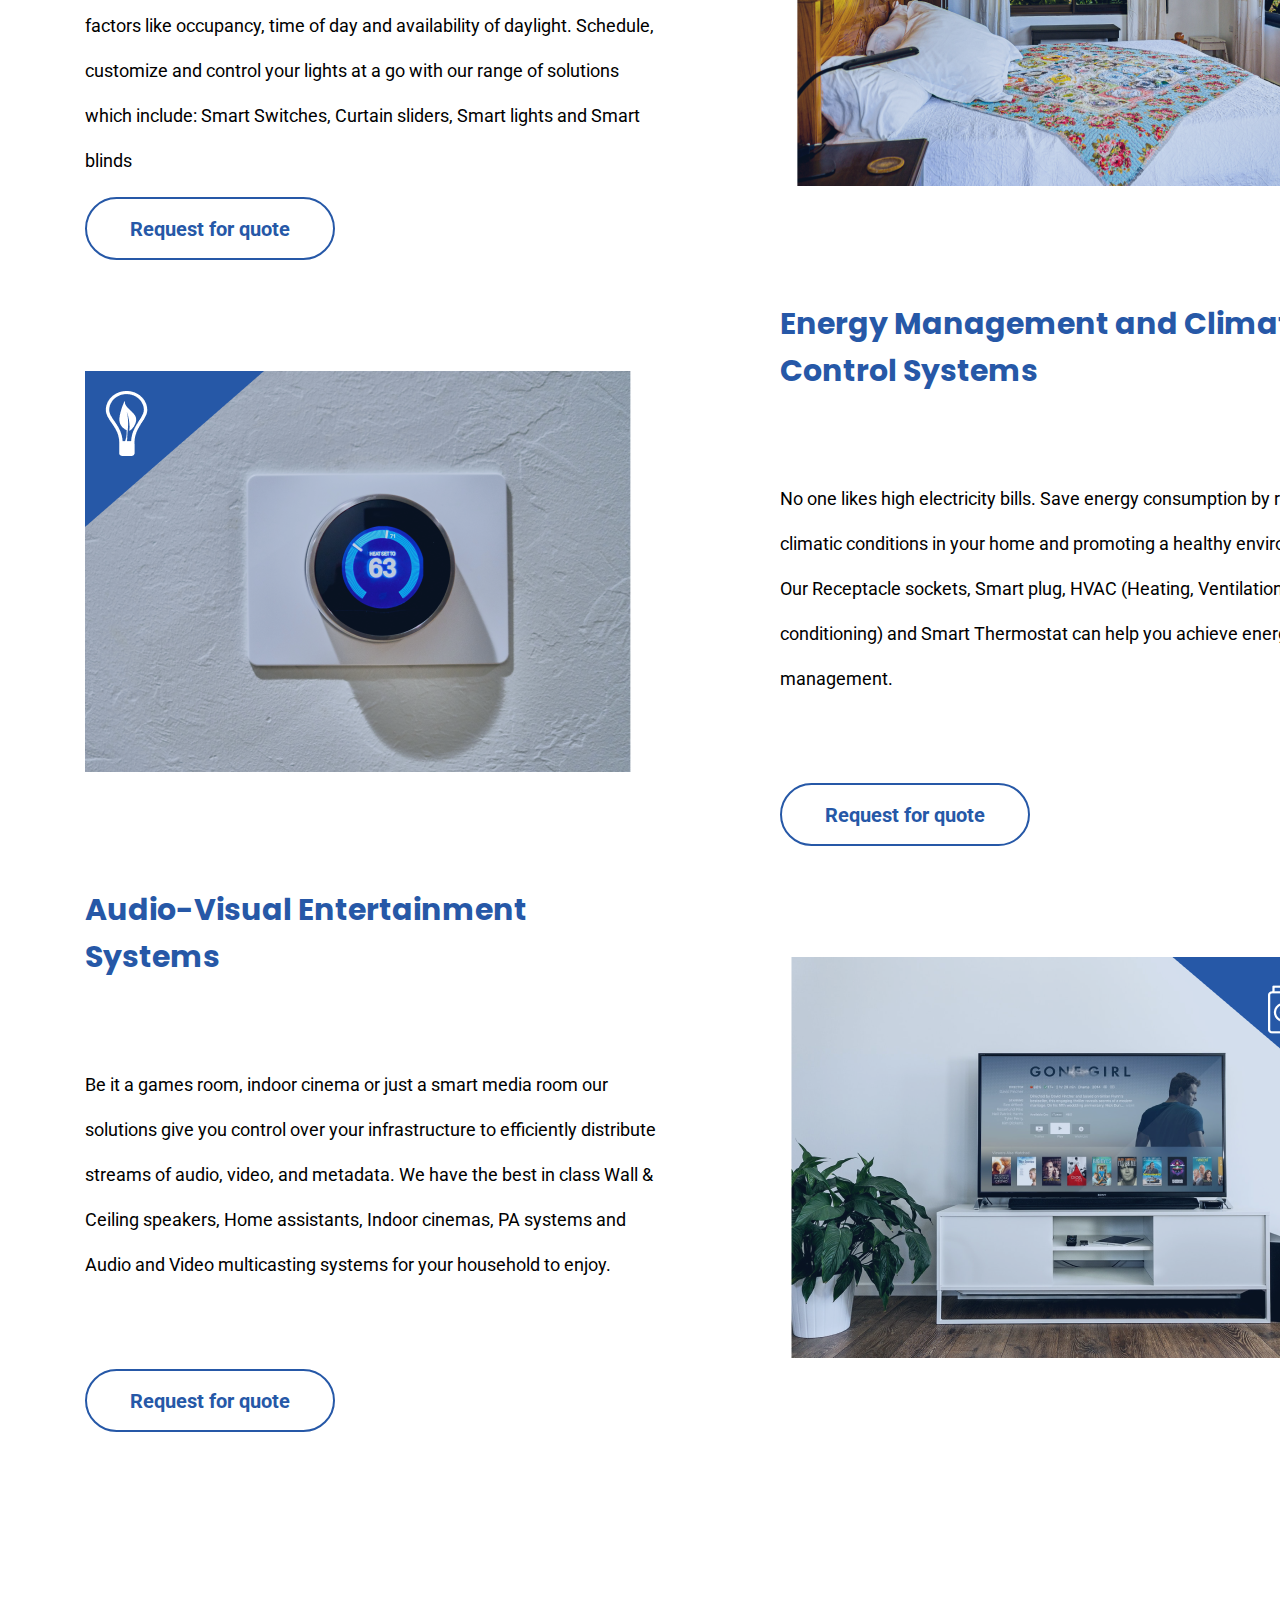
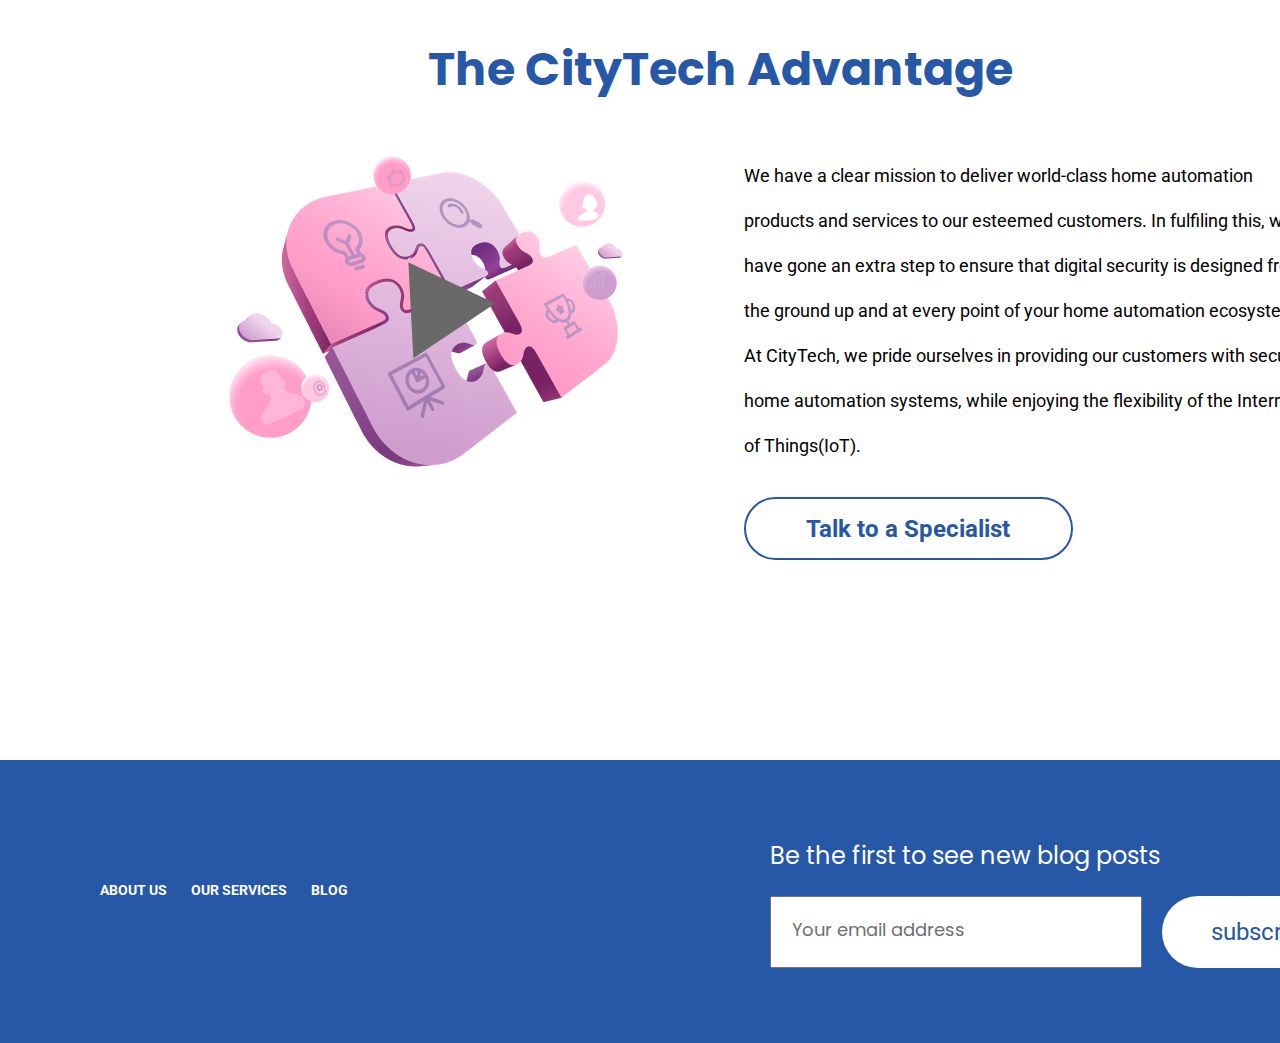
<file: pages/services.html>
<!DOCTYPE html>
<html lang="en">
    <head>
        <meta charset="UTF-8">
        <meta name="viewport" content="width=device-width, initial-scale=1.0">
        <link rel="preconnect" href="https://fonts.gstatic.com">
        <link href="https://fonts.googleapis.com/css2?family=Poppins:wght@300;400;500;600;700&display=swap" rel="stylesheet">
        <link href="https://fonts.googleapis.com/css2?family=Roboto:wght@400;700&display=swap" rel="stylesheet">
        <link rel="stylesheet" href="https://cdnjs.cloudflare.com/ajax/libs/font-awesome/5.15.1/css/all.min.css" integrity="sha512-+4zCK9k+qNFUR5X+cKL9EIR+ZOhtIloNl9GIKS57V1MyNsYpYcUrUeQc9vNfzsWfV28IaLL3i96P9sdNyeRssA==" crossorigin="anonymous" />
        <link rel="stylesheet" href="../css/style.css">
        <title>cityTech</title>
    </head>
<body>
    <main>
        <div class="main-services">
            <nav class="">
                <div class="nav-brand">
                    <img src="../assets/Group 109.png" alt="city-tecch-logo">
                </div>
                <ul class="menu-links">
                    <li><a href="./index.html">Home</a></li>
                    <li><a href="./about.html">About Us</a></li>
                    <li><a href="./services.html">Our Services</a></li>
                    <li><a href="./blog.html">Blog</a></li>
                </ul>
                <div class="grad">
                    <a href="./contact.html">Request for Quote</a>
                </div>
                <img src="../assets/menu.png" alt="" class="menu">
                <aside class="dropdown-menu ">
                    <div class="menu-head">
                        <div class="brand">
                            <img src="../assets/Group 109.png" alt="city-tech-logo">
                        </div>
                        <img src="../assets/menu-hide.png" alt="" class="menu-hide">
                    </div>
                    <ul class="dropdown-links">
                        <li><a href="./index.html">Home</a></li>
                        <li><a href="./about.html">About Us</a></li>
                        <li><a href="./services.html">Our Services</a></li>
                        <li><a href="./blog.html">Blog</a></li>
                    </ul>
                    <div class="grad">
                        <a href="./contact.html">Contact Us</a>
                    </div>
                </aside>
            </nav>
            <div class="hero">
                <div class="hero-text">
                    <h1>We provide the</h1>
                    <h1>best solutions</h1>
                </div>
                <div class="hero-image">
                    <img src="../assets/Group 159.png" alt="" class="lg">
                    <img src="../assets/Group 160.png" alt="" class="sm">
                </div>
            </div>
        </div>
        <section class="service-desc">
            <div class="single-service">
                <div class="service-img">
                    <div class="card--icon">
                        <img src="../assets/Rectangle 248.png" alt="">
                        <img src="../assets/cctv 2.png" alt="" class="icon">
                    </div>
                    <img src="../assets/Rectangle 245.png" alt="" class="main-service-img">
                    <img src="../assets/Rectangle 245-services-mb.png" alt="" class="mobile-service-img">
                </div>
                <div class="service-text">
                    <h3>Security and Access Control<br/> Systems</h3>
                    <p>
                        You can't possibly be in your home or office 24/7. Our security and access control systems
                        ensures that only authorized persons have access to your home and also provides optimum
                        visibility & control even while you're away.
                        We provide a wide range of control systems including Audio & Video Intercoms,
                        Telephony systems, Smart locks, RFID Access control systems, Smart doorbells, CCTV's and Smart
                        Cameras.
                    </p>
                    <div class="grad">
                        <a href="./contact.html">Request for quote</a>
                    </div>
                </div>
            </div>
            <div class="single-service-right">
                <div class="service-text-right">
                    <h3>Lighting and Window Control <br/> Systems</h3>
                    <p>
                        Lighting control systems can range from the switches to a wireless whole
                        house control system. Automatic lighting control systems helps you lift your
                        mood, illuminate your homes and reduce energy consumption by decreasing
                        operating time of lamps based on various factors like occupancy, time of day
                        and availability of daylight.
                        Schedule, customize and control your lights at a go with our range of
                        solutions which include: Smart Switches, Curtain sliders, Smart lights and
                        Smart blinds
                    </p>
                    <div class="grad">
                        <a href="./contact.html">Request for quote</a>
                    </div>
                </div>
                <div class="service-img-right">
                    <div class="card--icon--right">
                        <img src="../assets/Rectangle 249.png" alt="" >
                        <img src="../assets/XMLID 916.png" alt="" class="icon-right">
                    </div>
                    <img src="../assets/Rectangle 246.png" alt="" class="main-service-img">
                    <img src="../assets/Rectangle 246-services-mb.png" alt="" class="mobile-service-img">
                </div>
            </div>
            <div class="single-service">
                <div class="service-img">
                    <div class="card--icon">
                        <img src="../assets/Rectangle 248.png" alt="">
                        <img src="../assets/icon-Vector (1).png" alt="" class="icon small">
                    </div>
                    <img src="../assets/Rectangle 245 (1).png" alt="" class="main-service-img">
                    <img src="../assets/Rectangle 245 (1)-services-mb.png" alt="" class="mobile-service-img">
                </div>
                <div class="service-text">
                    <h3>Energy Management and Climate<br/> Control Systems</h3>
                    <p>
                        No one likes high electricity bills. Save energy consumption by regulating climatic
                        conditions in your home and promoting a healthy environment
                        Our Receptacle sockets, Smart plug, HVAC (Heating, Ventilation and Air conditioning)
                        and Smart Thermostat can help you achieve energy management.
                    </p>
                    <div class="grad">
                        <a href="./contact.html">Request for quote</a>
                    </div>
                </div>
            </div>
            <div class="single-service-right">
                <div class="service-text-right">
                    <h3>Audio-Visual Entertainment <br/>Systems</h3>
                    <p>
                        Be it a games room, indoor cinema or just a
                        smart media room our solutions give you
                        control over your infrastructure to efficiently
                        distribute streams of audio, video, and
                        metadata.
                        We have the best in class Wall & Ceiling
                        speakers, Home assistants, Indoor cinemas, PA
                        systems
                        and Audio and Video multicasting systems for
                        your household to enjoy.
                    </p>
                    <div class="grad">
                        <a href="./contact.html">Request for quote</a>
                    </div>
                </div>
                <div class="service-img-right">
                    <div class="card--icon--right">
                        <img src="../assets/Rectangle 249.png" alt="">
                        <img src="../assets/stereo-camera 1.png" alt="" class="icon-right">
                    </div>
                    <img src="../assets/Rectangle 247.png" alt="" class="main-service-img">
                    <img src="../assets/Rectangle 247-services-mb.png" alt="" class="mobile-service-img">
                </div>
            </div>
        </section>
        <section class="city-advantage">
            <h1>The CityTech Advantage</h1>
            <div class="advantage">
                <div class="video">
                    <img src="../assets/3157260 1.png" alt="">
                </div>
                <div class="advantage-text">
                    <p>
                        We have a clear mission to deliver world-class home
                        automation products and services to our esteemed customers. In
                        fulfiling this, we have gone an extra step to ensure that digital
                        security is designed from the ground up and at every point of
                        your home automation ecosystem.
                        At CityTech, we pride ourselves in providing our customers with
                        secure home automation systems, while enjoying the flexibility of
                        the Internet of Things(IoT).
                    </p>
                    <div class="action-btn">
                        <a href="./contact.html">Talk to a Specialist</a>
                    </div>
                </div>
            </div>
        </section>
        <footer>
            <div class="links">
                <ul>
                    <li><a href="./about.html">ABOUT US</a></li>
                    <li><a href="./services.html">OUR SERVICES</a></li>
                    <li><a href="./blog.html">BLOG</a></li>
                </ul>
                <div class="socials">
                    <i class="fab fa-twitter"></i>
                    <i class="fab fa-facebook"></i>
                    <i class="fab fa-instagram"></i>
                </div>
            </div>
            <div class="form">
                <p>Be the first to see new blog posts</p>
                <form>
                    <input type="text" placeholder="Your email address">
                    <input type="submit" value="subscribe">
                </form>
            </div>
        </footer>
    </main>
    <script src="../index.js"></script>
</body>
</html>
</file>
<file: css/style.css>
*{padding:0;margin:0;-webkit-box-sizing:border-box;box-sizing:border-box;font-family:'Poppins' sans-serif}body{width:100vw;background-repeat:no-repeat;overflow-x:hidden}.container{width:90%;margin:0 auto}main{width:1440px;margin:0 auto}nav{height:143px;background-color:#fff;width:100%;display:-webkit-box;display:-ms-flexbox;display:flex;-webkit-box-pack:justify;-ms-flex-pack:justify;justify-content:space-between;-webkit-box-align:center;-ms-flex-align:center;align-items:center}nav .menu{display:none}nav img{width:100%}nav ul{display:-webkit-box;display:-ms-flexbox;display:flex;width:40%;-webkit-box-pack:justify;-ms-flex-pack:justify;justify-content:space-between;list-style:none;font-family:"Poppins",sans-serif}nav ul li{padding:0 10px}nav ul a{text-decoration:none;font-family:"Poppins",sans-serif;color:#2658A7;line-height:20px;font-size:18px}nav ul a:hover{font-weight:500;color:#1e4686;font-size:19px}nav ul a:active{font-weight:500;color:#1e4686;font-size:19px}.main{height:1024px}.main .hero{height:600px;width:100%;margin:80px 0;display:-webkit-box;display:-ms-flexbox;display:flex;-webkit-box-pack:justify;-ms-flex-pack:justify;justify-content:space-between}.main .hero-text{width:45%;height:100%;display:-webkit-box;display:-ms-flexbox;display:flex;-webkit-box-orient:vertical;-webkit-box-direction:normal;-ms-flex-direction:column;flex-direction:column;-webkit-box-pack:justify;-ms-flex-pack:justify;justify-content:space-between}.main .hero-text .headline h1{font-size:50px;font-family:"Poppins",sans-serif;font-weight:bold;color:#2658A7}.main .hero-text .headline h1:first-of-type{-webkit-animation:tiles 1s;animation:tiles 1s}.main .hero-text .headline h1:nth-of-type(2){-webkit-animation:tiles 2s;animation:tiles 2s}.main .hero-text .headline h1:last-of-type{-webkit-animation:tiles 2.5s;animation:tiles 2.5s}.main .hero-text .headline-mobile{display:none}.main .hero-text p{font-family:"Poppins",sans-serif;color:#989898;line-height:36px;font-size:22px}.main .hero-images{width:60%;height:100%;display:-webkit-box;display:-ms-flexbox;display:flex;-webkit-box-pack:justify;-ms-flex-pack:justify;justify-content:space-between}.main .hero-images .left{position:relative;height:100%;width:49.5%}.main .hero-images .left .last-image{position:absolute;bottom:-50px;right:0}.main .hero-images .left .second-image{position:relative;margin-right:50px}.main .hero-images .left .first-image{position:relative;left:86px;-webkit-box-shadow:2px 2px 40px 15px #62626236;box-shadow:2px 2px 40px 15px #62626236}.main .hero-images .left .dots{position:absolute;z-index:-1;-webkit-transform:scale(1.15);transform:scale(1.15);top:29%;left:50px}.main .hero-images .right{width:40%;position:relative}.main .hero-images .right .right-first{position:absolute;right:0;top:0}.main .hero-images .right .dots-two{position:absolute;bottom:35px;-webkit-transform:scale(1.15);transform:scale(1.15);z-index:-1;right:40px}.main .hero-images .right .right-second{position:absolute;right:-53px;bottom:30px}.about-us{width:100%;font-family:"Poppins",sans-serif;overflow:hidden;position:relative;padding-bottom:250px}.about-us .floating-dots{position:absolute;right:0;top:160px;-webkit-transform:scale(0.89);transform:scale(0.89)}.about-us h1{display:-webkit-box;display:-ms-flexbox;display:flex;-webkit-box-pack:center;-ms-flex-pack:center;justify-content:center;color:#2658A7;font-weight:700;font-size:50px;margin:50px 0;margin-bottom:80px;position:relative}.services{width:100%;font-family:"Poppins",sans-serif;position:relative;margin-bottom:300px}.services h1{display:-webkit-box;display:-ms-flexbox;display:flex;-webkit-box-pack:center;-ms-flex-pack:center;justify-content:center;color:#2658A7;font-weight:700;font-size:50px;margin-bottom:100px;position:relative}.services .main-section{height:1753px;width:100%;background-image:url("../assets/Rectangle 234.png");background-position:center;background-repeat:no-repeat;background-size:cover;position:relative}.services .service-container{height:1880px;width:1041px;display:-webkit-box;display:-ms-flexbox;display:flex;-webkit-box-orient:vertical;-webkit-box-direction:normal;-ms-flex-direction:column;flex-direction:column;-webkit-box-pack:justify;-ms-flex-pack:justify;justify-content:space-between;position:relative;top:0;z-index:2;margin:0 auto}.services .mini-container{width:100%;height:565px;display:-webkit-box;display:-ms-flexbox;display:flex;-webkit-box-align:center;-ms-flex-align:center;align-items:center;-webkit-box-pack:justify;-ms-flex-pack:justify;justify-content:space-between}.services .mini-container:nth-of-type(2){-webkit-box-orient:horizontal;-webkit-box-direction:reverse;-ms-flex-direction:row-reverse;flex-direction:row-reverse}.services .mini-container:nth-of-type(3){-webkit-box-align:start;-ms-flex-align:start;align-items:flex-start}.services .mini-container .container-text{width:480px;height:400px;display:-webkit-box;display:-ms-flexbox;display:flex;-webkit-box-orient:vertical;-webkit-box-direction:normal;-ms-flex-direction:column;flex-direction:column;-webkit-box-pack:space-evenly;-ms-flex-pack:space-evenly;justify-content:space-evenly}.services .mini-container .container-text h3{font-family:"Poppins",sans-serif;color:#fff;font-weight:700;font-size:30px;line-height:45px}.services .mini-container .container-text p{font-family:"Roboto",sans-serif;font-size:18px;font-weight:500;line-height:40px;color:white}.services .circles{width:1355px;height:558px;position:absolute;z-index:1;top:15%;display:-webkit-box;display:-ms-flexbox;display:flex;-webkit-box-pack:justify;-ms-flex-pack:justify;justify-content:space-between;left:50%;-webkit-transform:translate(-50%);transform:translate(-50%)}.services .circles .left{width:35%;height:100%;position:relative}.services .circles .left img:first-of-type{position:absolute;top:0px;left:0px}.services .circles .left img:nth-of-type(2){position:absolute;bottom:38%;left:20%}.services .circles .right{width:35%;height:100%;position:relative}.services .circles .right img:first-of-type{position:absolute;bottom:0;right:0}.services .circles .right img:nth-of-type(2){position:absolute;bottom:33%;left:0}.hidden{display:none !important}.dropdown-menu{display:none !important}@media screen and (max-width: 375px){body{width:100vw;background:-webkit-gradient(linear, left top, left bottom, from(#F2F7FF), color-stop(83.7%, rgba(229,239,255,0.262661)), to(rgba(229,239,255,0)));background:linear-gradient(180deg, #F2F7FF 0%, rgba(229,239,255,0.262661) 83.7%, rgba(229,239,255,0) 100%);background-repeat:no-repeat;overflow-x:hidden !important}nav{width:100vw;padding:0 20px;height:10vh;top:0;z-index:100;margin:0 auto;position:fixed;background-color:#F2F7FF}nav .nav-brand{width:35%}nav .menu{display:block !important;width:initial}nav .menu-links{display:none !important}nav .grad{display:none !important}.container{width:90%;margin:0 auto}main{width:100vw}.hero:not(.no-bg){background-image:url("../assets/services-mobile.png") !important;background-size:cover;background-repeat:no-repeat;background-position:center;display:-webkit-box;display:-ms-flexbox;display:flex;-webkit-box-orient:vertical;-webkit-box-direction:reverse;-ms-flex-direction:column-reverse;flex-direction:column-reverse;-webkit-box-pack:center !important;-ms-flex-pack:center !important;justify-content:center !important;-webkit-box-align:center;-ms-flex-align:center;align-items:center;position:relative;width:100%;height:100%}.hero:not(.no-bg) .lg{display:none}.hero:not(.no-bg) .hero-image{width:280px;height:auto}.hero:not(.no-bg) .sm{display:block !important;margin-bottom:1rem;width:280px}.hero:not(.no-bg) h1{font-family:"Poppins",sans-serif;font-size:30px !important;line-height:45px !important}.hero:not(.no-bg) h1:first-of-type{-webkit-animation:tiles 1s;animation:tiles 1s}.hero:not(.no-bg) h1:nth-of-type(2){-webkit-animation:tiles 2s;animation:tiles 2s}.main{height:auto;width:100%}.hero{height:475px;width:100% !important;margin:10px 0 !important}.hero .hero-text{width:100%;-webkit-box-align:center;-ms-flex-align:center;align-items:center}.hero .hero-text p{font-size:14px;line-height:23px;text-align:center;margin:15px 20px}.hero .headline-mobile{display:block !important}.hero .headline-mobile h1{color:#2658A7;width:100%;font-family:"Poppins",sans-serif;text-align:center;word-wrap:none;font-size:20px !important;line-height:31px !important}.hero .headline{display:none}.hero-images{margin-top:8vh;width:100% !important;height:100% !important;display:-webkit-box;display:-ms-flexbox;display:flex;-webkit-box-pack:justify;-ms-flex-pack:justify;justify-content:space-between}.hero-images .left{position:relative;height:100%;width:48% !important}.hero-images .left .last-image{width:74px !important;height:69px;position:absolute;bottom:5% !important;right:0 !important;-webkit-transform:translate(-50%);transform:translate(-50%)}.hero-images .left .second-image{width:113px;position:relative;-webkit-transform:translate(-50%, 50%);transform:translate(-50%, 50%);left:50%}.hero-images .left .first-image{width:96px;position:relative;top:5%;left:50% !important;-webkit-transform:translateX(-50%);transform:translateX(-50%);-webkit-box-shadow:none !important;box-shadow:none !important}.hero-images .left .dots{position:absolute;z-index:-1 !important;width:69px;top:0;left:0px}.hero-images .right{width:48% !important;position:relative}.hero-images .right .right-first{width:126px;position:absolute;left:0;top:5% !important}.hero-images .right .dots-two{position:absolute;bottom:0px;-webkit-transform:scale(1) !important;transform:scale(1) !important;z-index:3 !important;width:69px;right:0px}.hero-images .right .right-second{width:113px;position:absolute;right:50% !important;-webkit-transform:translate(40%);transform:translate(40%);bottom:20% !important}.about-us{width:100%;font-family:"Poppins",sans-serif;overflow-x:hidden !important;position:relative;padding-bottom:0px !important;margin:50px 0 !important}.about-us .floating-dots{position:absolute;right:-41%;top:0px;-webkit-transform:scale(0.7) !important;transform:scale(0.7) !important}.about-us h1{font-size:20px;margin-bottom:40px}.services{width:100vw;height:2210px;margin-bottom:0}.services h1{font-size:20px;line-height:31px;margin-bottom:0px}.services .main-section{height:100% !important}.services .main-section .circles{display:none}.services .main-section .service-container{width:90%;height:1985px;-webkit-box-pack:space-evenly !important;-ms-flex-pack:space-evenly !important;justify-content:space-evenly !important;height:100% !important;display:-webkit-box;display:-ms-flexbox;display:flex;-webkit-box-orient:vertical;-webkit-box-direction:normal;-ms-flex-direction:column;flex-direction:column;-webkit-box-pack:justify;-ms-flex-pack:justify;justify-content:space-between;top:0;z-index:2;margin:0 auto}.services .main-section .service-container .mini-container{height:634px;-webkit-box-orient:vertical;-webkit-box-direction:normal;-ms-flex-direction:column;flex-direction:column;-webkit-box-align:center;-ms-flex-align:center;align-items:center}.services .main-section .service-container .mini-container .container-image{width:100%}.services .main-section .service-container .mini-container .container-text{-webkit-box-align:center;-ms-flex-align:center;align-items:center;width:100%}.services .main-section .service-container .mini-container .container-text h3{font-size:20px;line-height:30px;text-align:center}.services .main-section .service-container .mini-container .container-text p{font-size:14px;line-height:23px;text-align:center}.services .main-section .service-container .mini-container img{width:310px !important;height:100% !important}}.contact-main{height:100vh}.contact-main nav ul{-webkit-transform:translateX(-50%);transform:translateX(-50%)}.contact-main .contact-form{position:relative;display:-webkit-box;display:-ms-flexbox;display:flex;width:90%;margin:0 auto;-webkit-box-pack:space-evenly;-ms-flex-pack:space-evenly;justify-content:space-evenly}.contact-main .contact-form .cloud-vector{position:absolute;right:-50px;z-index:-5;-webkit-transform:translateY(30%);transform:translateY(30%)}.contact-main .contact-form .contact-dots{position:absolute;left:30%;top:5%;z-index:-2}.contact-main .contact-form .contact-text{margin-top:60px;width:517px;height:306px}.contact-main .contact-form .contact-text h2{color:#2658A7;font-family:"Poppins",sans-serif;font-weight:700;font-size:65px;line-height:102px}.contact-main .contact-form .contact-text p{color:#989898;font-family:"Poppins",sans-serif;margin-top:30px;font-size:24px;line-height:36px}.contact-main .contact-form .form{width:640px;background-color:#fff;height:588px;-webkit-box-shadow:0px 3px 15px rgba(0,0,0,0.2);box-shadow:0px 3px 15px rgba(0,0,0,0.2);border-radius:60px}.contact-main .contact-form .form form{height:440px;width:500px;margin:60px auto;display:-webkit-box;display:-ms-flexbox;display:flex;-webkit-box-orient:vertical;-webkit-box-direction:normal;-ms-flex-direction:column;flex-direction:column;-webkit-box-pack:center;-ms-flex-pack:center;justify-content:center}.contact-main .contact-form .form form input[type=text]{display:block;width:500px;height:57px;margin:20px 0;border:0;padding:10px;border-bottom:1px solid #000000}.contact-main .contact-form .form form input[type=text]::-webkit-input-placeholder{color:#989898;font-family:"Roboto",sans-serif;font-weight:700;font-size:30px;line-height:35px}.contact-main .contact-form .form form input[type=text]:-ms-input-placeholder{color:#989898;font-family:"Roboto",sans-serif;font-weight:700;font-size:30px;line-height:35px}.contact-main .contact-form .form form input[type=text]::-ms-input-placeholder{color:#989898;font-family:"Roboto",sans-serif;font-weight:700;font-size:30px;line-height:35px}.contact-main .contact-form .form form input[type=text]::placeholder{color:#989898;font-family:"Roboto",sans-serif;font-weight:700;font-size:30px;line-height:35px}.contact-main .contact-form .form form input[type=submit]{height:63px;width:235px;margin-top:40px;border:1px solid #2658A7;border-radius:200px;background-color:#fff;cursor:pointer;color:#2658A7;font-family:"Roboto",sans-serif;font-size:24px;font-weight:700;line-height:28px}.blog-hero{height:545px;width:100%;background:url("../assets/Rectangle 244 (1).png");background-repeat:no-repeat}.blog-hero .hero{display:-webkit-box;display:-ms-flexbox;display:flex;-webkit-box-pack:space-evenly;-ms-flex-pack:space-evenly;justify-content:space-evenly;-webkit-box-align:center;-ms-flex-align:center;align-items:center;position:relative;width:100%;height:402px}.blog-hero .hero h1{color:#fff;font-family:"Poppins",sans-serif;font-weight:700;font-size:65px;line-height:105px}.blog-hero .hero h1:first-of-type{-webkit-animation:tiles 1s;animation:tiles 1s}.blog-hero .hero h1:nth-of-type(2){-webkit-animation:tiles 2s;animation:tiles 2s}.posts{width:1181px;margin:100px auto}.posts img{height:100%}.posts .post{display:-webkit-box;display:-ms-flexbox;display:flex;-webkit-box-align:center;-ms-flex-align:center;align-items:center;height:212px;height:100%;-webkit-box-shadow:0px 4px 10px rgba(0,0,0,0.05);box-shadow:0px 4px 10px rgba(0,0,0,0.05);margin-bottom:50px}.posts .post-text{width:65%;margin-left:40px}.posts .post-text h4{font-family:"Poppins",sans-serif;color:#2658A7;font-weight:700;line-height:78px;font-size:50px}.posts .post-text p{font-family:"Roboto",sans-serif;font-size:18px;line-height:21px;width:90%}.posts .more{height:70%;display:-webkit-box;display:-ms-flexbox;display:flex;-webkit-box-orient:vertical;-webkit-box-direction:normal;-ms-flex-direction:column;flex-direction:column;-webkit-box-pack:end;-ms-flex-pack:end;justify-content:flex-end}.posts .more a{font-family:"Roboto",sans-serif;color:#2658A7;font-size:20px;line-height:23px}@media screen and (max-width: 375px){.posts{width:100vw;margin:10px auto}.posts .post{position:relative;display:-webkit-box;display:-ms-flexbox;display:flex;-webkit-box-align:end;-ms-flex-align:end;align-items:flex-end;-webkit-box-orient:vertical;-webkit-box-direction:reverse;-ms-flex-direction:column-reverse;flex-direction:column-reverse;width:90%;margin:0 auto;height:178px !important;-webkit-box-pack:end !important;-ms-flex-pack:end !important;justify-content:flex-end !important;height:100%;-webkit-box-shadow:0px 4px 10px rgba(0,0,0,0.05);box-shadow:0px 4px 10px rgba(0,0,0,0.05);margin-bottom:25px}.posts .post img{position:absolute;height:100%;width:100%}.posts .post-text{background-color:#fff;text-align:center;position:relative;width:100%;height:50%;margin:0px auto}.posts .post-text h4{line-height:30px;font-size:20px}.posts .post-text p{font-size:14px;line-height:16px;width:100%}.posts .post-text .more{background:#000;display:none !important}}footer{width:1440px;height:283px;background-color:#2658A7;display:-webkit-box;display:-ms-flexbox;display:flex}footer .links{width:50%;height:100%;display:-webkit-box;display:-ms-flexbox;display:flex;-webkit-box-orient:vertical;-webkit-box-direction:normal;-ms-flex-direction:column;flex-direction:column;-webkit-box-pack:center;-ms-flex-pack:center;justify-content:center;margin-left:100px;-webkit-box-align:start;-ms-flex-align:start;align-items:flex-start}footer .links ul{list-style:none}footer .links ul li{display:inline}footer .links ul a{text-decoration:none;margin-right:20px;font-family:"Roboto",sans-serif;font-size:14px;line-height:53px;font-weight:700;color:#fff}footer .links i{color:#fff;font-size:20px;margin:30px}footer .form{width:50%;height:100%;display:-webkit-box;display:-ms-flexbox;display:flex;-webkit-box-orient:vertical;-webkit-box-direction:normal;-ms-flex-direction:column;flex-direction:column;-webkit-box-pack:center;-ms-flex-pack:center;justify-content:center}footer .form p{font-family:"Poppins",sans-serif;font-size:24px;line-height:40px;color:#fff}footer form{display:-webkit-box;display:-ms-flexbox;display:flex;width:100%;margin-top:20px}footer form input[type=text]{width:372px;height:72px;padding-left:20px}footer form input[type=text]:focus{outline:1px solid #2658A7;font-size:18px}footer form input[type=text]::-webkit-input-placeholder{color:#707070;font-family:"Poppins",sans-serif;font-size:18px;line-height:40px}footer form input[type=text]:-ms-input-placeholder{color:#707070;font-family:"Poppins",sans-serif;font-size:18px;line-height:40px}footer form input[type=text]::-ms-input-placeholder{color:#707070;font-family:"Poppins",sans-serif;font-size:18px;line-height:40px}footer form input[type=text]::placeholder{color:#707070;font-family:"Poppins",sans-serif;font-size:18px;line-height:40px}footer form input[type=submit]{width:200px;border-radius:999px;border:0;background-color:#fff;margin-left:20px;height:72px;color:#2658A7;font-family:"Roboto",sans-serif;font-size:24px;line-height:28px}footer form input[type=submit]:hover{cursor:pointer}@media screen and (max-width: 375px){footer{width:100%;height:226px;-webkit-box-orient:vertical;-webkit-box-direction:normal;-ms-flex-direction:column;flex-direction:column}footer ul{display:none !important}footer .links{-webkit-box-pack:end;-ms-flex-pack:end;justify-content:flex-end;height:35%;-webkit-box-align:center;-ms-flex-align:center;align-items:center}footer .socials{display:-webkit-box;display:-ms-flexbox;display:flex;-webkit-box-pack:justify;-ms-flex-pack:justify;justify-content:space-between;width:178px}footer .socials i{margin:0 !important}footer .form{width:90%;height:50%;margin-bottom:20px;margin:0 auto;display:-webkit-box;display:-ms-flexbox;display:flex;-webkit-box-pack:space-evenly;-ms-flex-pack:space-evenly;justify-content:space-evenly;-webkit-box-orient:vertical;-webkit-box-direction:normal;-ms-flex-direction:column;flex-direction:column;-webkit-box-align:center;-ms-flex-align:center;align-items:center}footer .form p{font-family:"Poppins",sans-serif;font-size:14px;line-height:40px;color:#fff}footer form{margin-top:0 !important}footer form input[type=text]{width:179px;height:41px;padding-left:10px}footer form input[type=text]:focus{outline:1px solid #2658A7;font-size:16px}footer form input[type=text]::-webkit-input-placeholder{font-size:16px;line-height:24px}footer form input[type=text]:-ms-input-placeholder{font-size:16px;line-height:24px}footer form input[type=text]::-ms-input-placeholder{font-size:16px;line-height:24px}footer form input[type=text]::placeholder{font-size:16px;line-height:24px}footer form input[type=submit]{width:129px;border-radius:999px;border:0;background-color:#fff;height:41px;color:#2658A7;font-family:"Roboto",sans-serif;font-size:14px;line-height:16px}footer form input[type=submit]:hover{cursor:pointer}}.main-services{height:auto;width:100%}.main-services .hero{background-image:url("../assets/Rectangle 244.png");display:-webkit-box;display:-ms-flexbox;display:flex;-webkit-box-pack:space-evenly;-ms-flex-pack:space-evenly;justify-content:space-evenly;-webkit-box-align:center;-ms-flex-align:center;align-items:center;width:100%;height:545px}.main-services .hero .sm{display:none}.main-services .hero h1{color:#fff;font-family:"Poppins",sans-serif;font-weight:700;font-size:65px;line-height:105px}.main-services .hero h1:first-of-type{-webkit-animation:tiles 1s;animation:tiles 1s}.main-services .hero h1:nth-of-type(2){-webkit-animation:tiles 2s;animation:tiles 2s}.service-desc .mobile-service-img{display:none !important}.single-service{width:1271px;height:546px;margin:40px auto;display:-webkit-box;display:-ms-flexbox;display:flex;-webkit-box-align:center;-ms-flex-align:center;align-items:center;-webkit-box-pack:justify;-ms-flex-pack:justify;justify-content:space-between}.single-service .service-img{position:relative}.single-service .service-img .card--icon{position:absolute;top:0;left:0}.single-service .service-img .card--icon .icon{position:absolute;left:20px;top:20px}.single-service .service-text{width:576px;height:100%;display:-webkit-box;display:-ms-flexbox;display:flex;-webkit-box-orient:vertical;-webkit-box-direction:normal;-ms-flex-direction:column;flex-direction:column;-webkit-box-pack:justify;-ms-flex-pack:justify;justify-content:space-between}.single-service .service-text h3{font-family:"Poppins",sans-serif;font-weight:700;color:#2658A7;font-size:30px;line-height:47px}.single-service .service-text p{font-family:"Roboto",sans-serif;font-weight:400;font-size:18px;line-height:45px}.single-service-right{width:1271px;height:546px;margin:40px auto;display:-webkit-box;display:-ms-flexbox;display:flex;-webkit-box-align:center;-ms-flex-align:center;align-items:center;-webkit-box-pack:justify;-ms-flex-pack:justify;justify-content:space-between}.single-service-right .service-img-right{position:relative}.single-service-right .service-img-right .card--icon--right{position:absolute;right:0;top:0}.single-service-right .service-img-right .card--icon--right .icon-right{position:absolute;right:20px;top:20px}.single-service-right .service-text-right{width:576px;height:100%;display:-webkit-box;display:-ms-flexbox;display:flex;-webkit-box-orient:vertical;-webkit-box-direction:normal;-ms-flex-direction:column;flex-direction:column;-webkit-box-pack:justify;-ms-flex-pack:justify;justify-content:space-between}.single-service-right .service-text-right h3{font-family:"Poppins",sans-serif;font-weight:700;color:#2658A7;font-size:30px;line-height:47px}.single-service-right .service-text-right p{font-family:"Roboto",sans-serif;font-weight:400;font-size:18px;line-height:45px}@media screen and (max-width: 375px){body{width:100vw;background:-webkit-gradient(linear, left top, left bottom, from(#F2F7FF), color-stop(83.7%, rgba(229,239,255,0.262661)), to(rgba(229,239,255,0)));background:linear-gradient(180deg, #F2F7FF 0%, rgba(229,239,255,0.262661) 83.7%, rgba(229,239,255,0) 100%);overflow-x:hidden !important;background-repeat:no-repeat}.service-desc .mobile-service-img{display:block !important}.service-desc .main-service-img{display:none !important}.service-desc .service-text,.service-desc .service-text-right{width:310px;height:385px;display:-webkit-box;display:-ms-flexbox;display:flex;-webkit-box-orient:vertical;-webkit-box-direction:normal;-ms-flex-direction:column;flex-direction:column;-webkit-box-pack:justify;-ms-flex-pack:justify;justify-content:space-between;-webkit-box-align:center;-ms-flex-align:center;align-items:center;text-align:center !important}.service-desc .service-text h3,.service-desc .service-text-right h3{font-family:"Poppins",sans-serif;font-weight:700;color:#2658A7;font-size:20px;line-height:31px}.service-desc .service-text p,.service-desc .service-text-right p{font-family:"Roboto",sans-serif;font-weight:400;font-size:14px;line-height:23px}.service-desc .service-img-right .card--icon--right{width:101px;height:88px;position:absolute;right:0;top:0}.service-desc .service-img-right .card--icon--right img:first-of-type{width:100%}.service-desc .service-img-right .card--icon--right .icon-right{width:37px;position:absolute;right:10px;top:10px}.service-desc .service-img .card--icon{width:101px;height:88px;position:absolute;right:0;top:0}.service-desc .service-img .card--icon img:first-of-type{width:100%}.service-desc .service-img .card--icon .icon{width:27px;position:absolute;right:10px;top:10px}.service-desc .service-img .card--icon .small{width:23px}.service-desc .main-service-img{width:100%;height:226px}.service-desc .single-service{display:-webkit-box;display:-ms-flexbox;display:flex;-webkit-box-orient:vertical;-webkit-box-direction:normal;-ms-flex-direction:column;flex-direction:column;height:617px;width:310px;margin-top:50px}.service-desc .single-service-right{margin-top:20px;display:-webkit-box;display:-ms-flexbox;display:flex;-webkit-box-orient:vertical;-webkit-box-direction:reverse;-ms-flex-direction:column-reverse;flex-direction:column-reverse;height:617px;width:310px;margin-top:50px}}.main-about{height:688px}.main-about .hero{height:545px;width:100%;margin:0px auto;background-image:url("../assets/Rectangle 244 (1).png");display:-webkit-box;display:-ms-flexbox;display:flex;-webkit-box-align:center;-ms-flex-align:center;align-items:center;-ms-flex-pack:distribute;justify-content:space-around}.main-about .hero h1{color:#fff;font-family:"Poppins",sans-serif;font-weight:700;font-size:65px;line-height:105px}.main-about .hero h1:first-of-type{-webkit-animation:tiles 1s;animation:tiles 1s}.main-about .hero h1:nth-of-type(2){-webkit-animation:tiles 2s;animation:tiles 2s}.about-info{height:341px;text-align:center;margin:50px auto}.about-info h2{font-family:"Poppins",sans-serif;color:#2658A7;font-size:50px;line-height:79px;font-weight:700}.about-info p{font-family:"Roboto",sans-serif;font-weight:400;font-size:18px;line-height:40px}.about-info p:first-of-type{margin:20px 0px}.target{height:496px;width:100%;background-image:url("../assets/Rectangle 251.png");background-position:center;background-size:cover;background-repeat:no-repeat;display:-webkit-box;display:-ms-flexbox;display:flex;-webkit-box-align:center;-ms-flex-align:center;align-items:center;-webkit-box-pack:space-evenly;-ms-flex-pack:space-evenly;justify-content:space-evenly}.target .left{width:40%;height:70%;text-align:center;display:-webkit-box;display:-ms-flexbox;display:flex;-webkit-box-orient:vertical;-webkit-box-direction:normal;-ms-flex-direction:column;flex-direction:column;-webkit-box-align:center;-ms-flex-align:center;align-items:center}.target .left h4{font-family:"Poppins",sans-serif;font-weight:700;font-size:50px;line-height:79px;margin:30px 0;color:#fff}.target .left p{font-family:"Roboto",sans-serif;font-weight:400;font-size:18px;line-height:40px;color:#fff}.target .right{width:40%;height:70%;text-align:center;display:-webkit-box;display:-ms-flexbox;display:flex;-webkit-box-orient:vertical;-webkit-box-direction:normal;-ms-flex-direction:column;flex-direction:column;-webkit-box-align:center;-ms-flex-align:center;align-items:center}.target .right h4{font-family:"Poppins",sans-serif;font-weight:700;font-size:50px;line-height:79px;margin:17px 0;color:#fff}.target .right p{font-family:"Roboto",sans-serif;font-weight:400;font-size:18px;line-height:40px;color:#fff}@media screen and (max-width: 375px){.hero{height:545px;width:100%;-webkit-box-orient:vertical;-webkit-box-direction:reverse;-ms-flex-direction:column-reverse;flex-direction:column-reverse}.hero h1{font-size:30px;line-height:47px;text-align:center}.hero .hero-avatar{width:92px;height:98px;margin-bottom:20px}.hero .hero-avatar img{width:100%}.about-info{height:408px;text-align:center;margin:0px auto;margin-bottom:30px}.about-info h2{font-size:20px;line-height:31px}.about-info p{font-size:14px;line-height:23px}.target{height:516px;width:100%;background-image:url("../assets/target-bg-mobile.png");background-repeat:no-repeat;background-position:center;background-size:cover;-webkit-box-orient:vertical;-webkit-box-direction:normal;-ms-flex-direction:column;flex-direction:column}.target img{width:97px}.target .left{width:310px;height:215px;height:45%;-webkit-box-pack:center;-ms-flex-pack:center;justify-content:center}.target .left h4{font-size:20px;margin:15px;line-height:31px}.target .left p{font-size:14px;line-height:23px}.target .right{width:310px;height:215px;height:45%}.target .right h4{font-size:20px;line-height:31px;margin-top:0}.target .right p{font-size:14px;line-height:23px}}.city-advantage{position:relative;width:1183px;height:528px;margin:200px auto}.city-advantage h1{font-family:"Poppins",sans-serif;font-weight:700;font-size:46px;line-height:75px;color:#2658A7;position:absolute;top:0;left:50%;-webkit-transform:translateX(-50%);transform:translateX(-50%)}.city-advantage .advantage{height:77%;display:-webkit-box;display:-ms-flexbox;display:flex;-webkit-box-pack:justify;-ms-flex-pack:justify;justify-content:space-between;position:absolute;bottom:0;left:0;right:0}.city-advantage .video{width:48%;height:100%;position:relative}.city-advantage .video img{position:absolute;top:-10%}.city-advantage .advantage-text{width:48%;height:100%;display:-webkit-box;display:-ms-flexbox;display:flex;-webkit-box-orient:vertical;-webkit-box-direction:normal;-ms-flex-direction:column;flex-direction:column;-webkit-box-pack:justify;-ms-flex-pack:justify;justify-content:space-between}.city-advantage p{font-family:"Roboto",sans-serif;font-size:18px;line-height:45px}@media screen and (max-width: 375px){.city-advantage{height:526px;width:310px;margin:100px auto;display:-webkit-box !important;display:-ms-flexbox !important;display:flex !important;-webkit-box-pack:justify;-ms-flex-pack:justify;justify-content:space-between;-webkit-box-orient:vertical;-webkit-box-direction:normal;-ms-flex-direction:column;flex-direction:column}.city-advantage h1{width:100%;font-size:20px;line-height:31px;color:#2658A7;position:static;-webkit-transform:translate(0);transform:translate(0);background-color:#fff;word-wrap:none;text-align:center}.city-advantage .advantage{display:-webkit-box !important;display:-ms-flexbox !important;display:flex !important;-webkit-box-orient:vertical !important;-webkit-box-direction:normal !important;-ms-flex-direction:column !important;flex-direction:column !important;-webkit-box-pack:justify;-ms-flex-pack:justify;justify-content:space-between;height:494px !important;position:static}.city-advantage .advantage p{font-size:14px;line-height:23px;text-align:center}.city-advantage .advantage-text{width:100%;height:500px;position:static;-webkit-box-align:center;-ms-flex-align:center;align-items:center}.city-advantage .video{width:100%;height:207px}.city-advantage .video img{width:100%;position:static}}.cta{width:225px;height:60px;color:white;background:-webkit-gradient(linear, left top, left bottom, from(#2958A5), to(#622A6E));background:linear-gradient(180deg, #2958A5 0%, #622A6E 100%);border-radius:60px;font-family:'Roboto', sans-serif;display:-webkit-box;display:-ms-flexbox;display:flex;-webkit-box-align:center;-ms-flex-align:center;align-items:center;-webkit-box-pack:center;-ms-flex-pack:center;justify-content:center}.cta:hover{-webkit-transform:scale(1.02);transform:scale(1.02);cursor:pointer}.cta a{color:#fff;font-weight:700;font-family:inherit;line-height:20px;font-size:18px;text-decoration:none}.cards{display:-webkit-box;display:-ms-flexbox;display:flex;-webkit-box-pack:space-evenly;-ms-flex-pack:space-evenly;justify-content:space-evenly;position:relative}.cards .card{width:30%;height:475px;padding:15px;background-color:#fff;display:-webkit-box;display:-ms-flexbox;display:flex;-webkit-box-orient:vertical;-webkit-box-direction:normal;-ms-flex-direction:column;flex-direction:column;-ms-flex-pack:distribute;justify-content:space-around;-webkit-transition:1s;transition:1s}.cards .card:hover{-webkit-box-shadow:2px 3px 10px 5px rgba(114,114,114,0.329);box-shadow:2px 3px 10px 5px rgba(114,114,114,0.329);-webkit-transform:translateY(-10%);transform:translateY(-10%)}.cards .card:hover .card-head h3{-webkit-transform:translateX(30%);transform:translateX(30%)}.cards .card:hover .card-head .img{-webkit-transform:translateX(10%);transform:translateX(10%)}.cards .card-head{position:relative}.cards .card-head h3{-webkit-transform:translateX(43%);transform:translateX(43%);position:relative;top:20px;font-size:30px;-webkit-transition:1.5s;transition:1.5s}.cards .card-head .img{position:absolute;left:20%;-webkit-transition:1.5s;transition:1.5s}.cards .card p{padding:0 50px;font-family:"Roboto",sans-serif}.cards .card:nth-of-type(2){-webkit-transform:translateY(10%);transform:translateY(10%)}.cards .card:nth-of-type(2):hover{-webkit-transform:translateY(0%);transform:translateY(0%)}.cards .card:nth-of-type(3){-webkit-transform:translateY(20%);transform:translateY(20%)}.cards .card:nth-of-type(3):hover{-webkit-transform:translateY(10%);transform:translateY(10%)}.learn-more{width:267px;height:72px;border-radius:60px;border:2px solid #fff;-webkit-transition:100ms;transition:100ms}.learn-more a{width:100%;height:100%;display:-webkit-box;display:-ms-flexbox;display:flex;-webkit-box-align:center;-ms-flex-align:center;align-items:center;-webkit-box-pack:center;-ms-flex-pack:center;justify-content:center;color:#fff;font-family:"Roboto",sans-serif;font-weight:700;font-size:24px;line-height:28px;text-decoration:none}.learn-more:hover{-webkit-transform:scale(0.98);transform:scale(0.98);cursor:pointer;background-color:#fff;color:#2658A7}.learn-more:hover a{color:#2658A7}.grad{width:250px;height:63px;border-radius:60px;border:2px solid #2658A7;color:#2658A7;display:-webkit-box;display:-ms-flexbox;display:flex;-webkit-box-align:center;-ms-flex-align:center;align-items:center;-webkit-box-pack:center;-ms-flex-pack:center;justify-content:center;-webkit-transition:400ms;transition:400ms}.grad:hover{-webkit-transform:scale(0.95);transform:scale(0.95);color:#fff;border:0;border:2px solid #2658A7;background:#2658A7}.grad:hover a{width:100%;height:100%;display:-webkit-box;display:-ms-flexbox;display:flex;-webkit-box-align:center;-ms-flex-align:center;align-items:center;-webkit-box-pack:center;-ms-flex-pack:center;justify-content:center;font-size:18px}.grad a{color:inherit;font-family:"Roboto",sans-serif;font-weight:700;font-size:20px;line-height:28px;text-decoration:none;-webkit-transition:300ms;transition:300ms}.action-btn{width:329px;height:63px;border-radius:60px;border:2px solid #2658A7;display:-webkit-box;display:-ms-flexbox;display:flex;-webkit-box-align:center;-ms-flex-align:center;align-items:center;-webkit-box-pack:center;-ms-flex-pack:center;justify-content:center;color:#2658A7;-webkit-transition:500ms;transition:500ms}.action-btn:hover{color:#fff;background:#2658A7}.action-btn a{color:inherit;font-family:"Roboto",sans-serif;font-weight:700;font-size:24px;line-height:28px;text-decoration:none;width:100%;height:100%;display:-webkit-box;display:-ms-flexbox;display:flex;-webkit-box-align:center;-ms-flex-align:center;align-items:center;-webkit-box-pack:center;-ms-flex-pack:center;justify-content:center}.action-btn a:hover .action-btn{-webkit-transform:scale(0.95);transform:scale(0.95);color:#fff;border:0;background:-webkit-gradient(linear, left top, left bottom, from(#2958A5), to(#622A6E));background:linear-gradient(180deg, #2958A5 0%, #622A6E 100%)}@media screen and (max-width: 375px){.action-btn{width:202px;height:39px;border-radius:60px;border:2px solid #2658A7;display:-webkit-box;display:-ms-flexbox;display:flex;-webkit-box-align:center;-ms-flex-align:center;align-items:center;-webkit-box-pack:center;-ms-flex-pack:center;justify-content:center;color:#2658A7;-webkit-transition:500ms;transition:500ms}.action-btn:hover{-webkit-transform:scale(0.95);transform:scale(0.95);color:#fff;border:0;background:-webkit-gradient(linear, left top, left bottom, from(#2958A5), to(#622A6E));background:linear-gradient(180deg, #2958A5 0%, #622A6E 100%)}.action-btn a{color:inherit;font-family:"Roboto",sans-serif;font-weight:700;font-size:14px;line-height:16px;text-decoration:none}.action-btn a:hover .action-btn{-webkit-transform:scale(0.95);transform:scale(0.95);color:#fff;border:0;background:-webkit-gradient(linear, left top, left bottom, from(#2958A5), to(#622A6E));background:linear-gradient(180deg, #2958A5 0%, #622A6E 100%)}.grad{width:202px;height:43px}.grad:hover{-webkit-transform:scale(0.95);transform:scale(0.95);color:#fff;border:0}.grad:hover a{font-size:14px}.grad a{font-size:13px;line-height:16px}.cards{display:-webkit-box;display:-ms-flexbox;display:flex;-webkit-box-orient:vertical;-webkit-box-direction:normal;-ms-flex-direction:column;flex-direction:column;-webkit-box-pack:space-evenly;-ms-flex-pack:space-evenly;justify-content:space-evenly;position:relative;width:100%;height:100%}.cards .card{width:90%;height:auto;padding:5px;border-radius:15px;margin:10px auto;display:-webkit-box;display:-ms-flexbox;display:flex;-webkit-box-orient:vertical;-webkit-box-direction:normal;-ms-flex-direction:column;flex-direction:column;-ms-flex-pack:distribute;justify-content:space-around;-webkit-box-align:center;-ms-flex-align:center;align-items:center;-webkit-transition:none !important;transition:none !important}.cards .card:hover{-webkit-transform:translateY(0);transform:translateY(0)}.cards .card:hover .card-head h3{-webkit-transform:translateX(0);transform:translateX(0)}.cards .card:hover .card-head .img{-webkit-transform:translateX(0);transform:translateX(0)}.cards .card-head{position:relative}.cards .card-head h3{-webkit-transform:translateX(0) !important;transform:translateX(0) !important;position:static;top:0px;font-size:16px;line-height:24px;-webkit-transition:none !important;transition:none !important}.cards .card-head .img{display:none !important}.cards .card p{line-height:23px;font-size:14px;text-align:center}.cards .card:nth-of-type(2){-webkit-transform:translateY(0);transform:translateY(0)}.cards .card:nth-of-type(2):hover{-webkit-transform:translateY(0);transform:translateY(0)}.cards .card:nth-of-type(3){-webkit-transform:translateY(0);transform:translateY(0)}.cards .card:nth-of-type(3):hover{-webkit-transform:translateY(0);transform:translateY(0)}.dropdown-menu{display:block !important;-webkit-box-shadow:0px 3px 15px rgba(0,0,0,0.2);box-shadow:0px 3px 15px rgba(0,0,0,0.2);position:absolute;background-color:#fff;top:0;right:0vw;z-index:10;height:394px;width:375px;padding:0 20px;display:-webkit-box !important;display:-ms-flexbox !important;display:flex !important;-webkit-box-align:end !important;-ms-flex-align:end !important;align-items:flex-end !important;-webkit-box-orient:vertical !important;-webkit-box-direction:normal !important;-ms-flex-direction:column !important;flex-direction:column !important;-webkit-box-pack:space-evenly !important;-ms-flex-pack:space-evenly !important;justify-content:space-evenly !important;padding-bottom:20px;-webkit-transform:translateX(-110%);transform:translateX(-110%)}.dropdown-menu .menu-head{height:auto;width:100%;display:-webkit-box;display:-ms-flexbox;display:flex;-webkit-box-pack:justify;-ms-flex-pack:justify;justify-content:space-between;-webkit-box-align:center;-ms-flex-align:center;align-items:center}.dropdown-menu .menu-head .brand{width:142px}.dropdown-menu .menu-head .menu-hide{width:16px;height:16px;background-color:#fff}.dropdown-menu .dropdown-links{display:-webkit-box !important;display:-ms-flexbox !important;display:flex !important;height:217px;width:50%;-webkit-box-align:end;-ms-flex-align:end;align-items:flex-end;-webkit-box-pack:space-evenly;-ms-flex-pack:space-evenly;justify-content:space-evenly;-webkit-box-orient:vertical;-webkit-box-direction:normal;-ms-flex-direction:column;flex-direction:column}.dropdown-menu .grad{width:152px !important;height:38px !important;background-color:#fff;display:block !important;display:-webkit-box !important;display:-ms-flexbox !important;display:flex !important;-webkit-box-pack:center !important;-ms-flex-pack:center !important;justify-content:center !important;-webkit-box-align:center !important;-ms-flex-align:center !important;align-items:center !important}.invisible{-webkit-animation:liftup 300ms linear;animation:liftup 300ms linear}.visible{-webkit-animation:dropdown 300ms linear forwards;animation:dropdown 300ms linear forwards}}@-webkit-keyframes tiles{0%{opacity:0;-webkit-transform:translateX(-100px);transform:translateX(-100px)}100%{opacity:1;-webkit-transform:translate(0);transform:translate(0)}}@keyframes tiles{0%{opacity:0;-webkit-transform:translateX(-100px);transform:translateX(-100px)}100%{opacity:1;-webkit-transform:translate(0);transform:translate(0)}}@-webkit-keyframes dropdown{0%{-webkit-transform:translateY(-110%);transform:translateY(-110%)}100%{-webkit-transform:translateY(0);transform:translateY(0);opacity:1}}@keyframes dropdown{0%{-webkit-transform:translateY(-110%);transform:translateY(-110%)}100%{-webkit-transform:translateY(0);transform:translateY(0);opacity:1}}@-webkit-keyframes liftup{0%{-webkit-transform:translateY(0%);transform:translateY(0%)}100%{-webkit-transform:translateY(-110%);transform:translateY(-110%);opacity:0}}@keyframes liftup{0%{-webkit-transform:translateY(0%);transform:translateY(0%)}100%{-webkit-transform:translateY(-110%);transform:translateY(-110%);opacity:0}}
</file>
